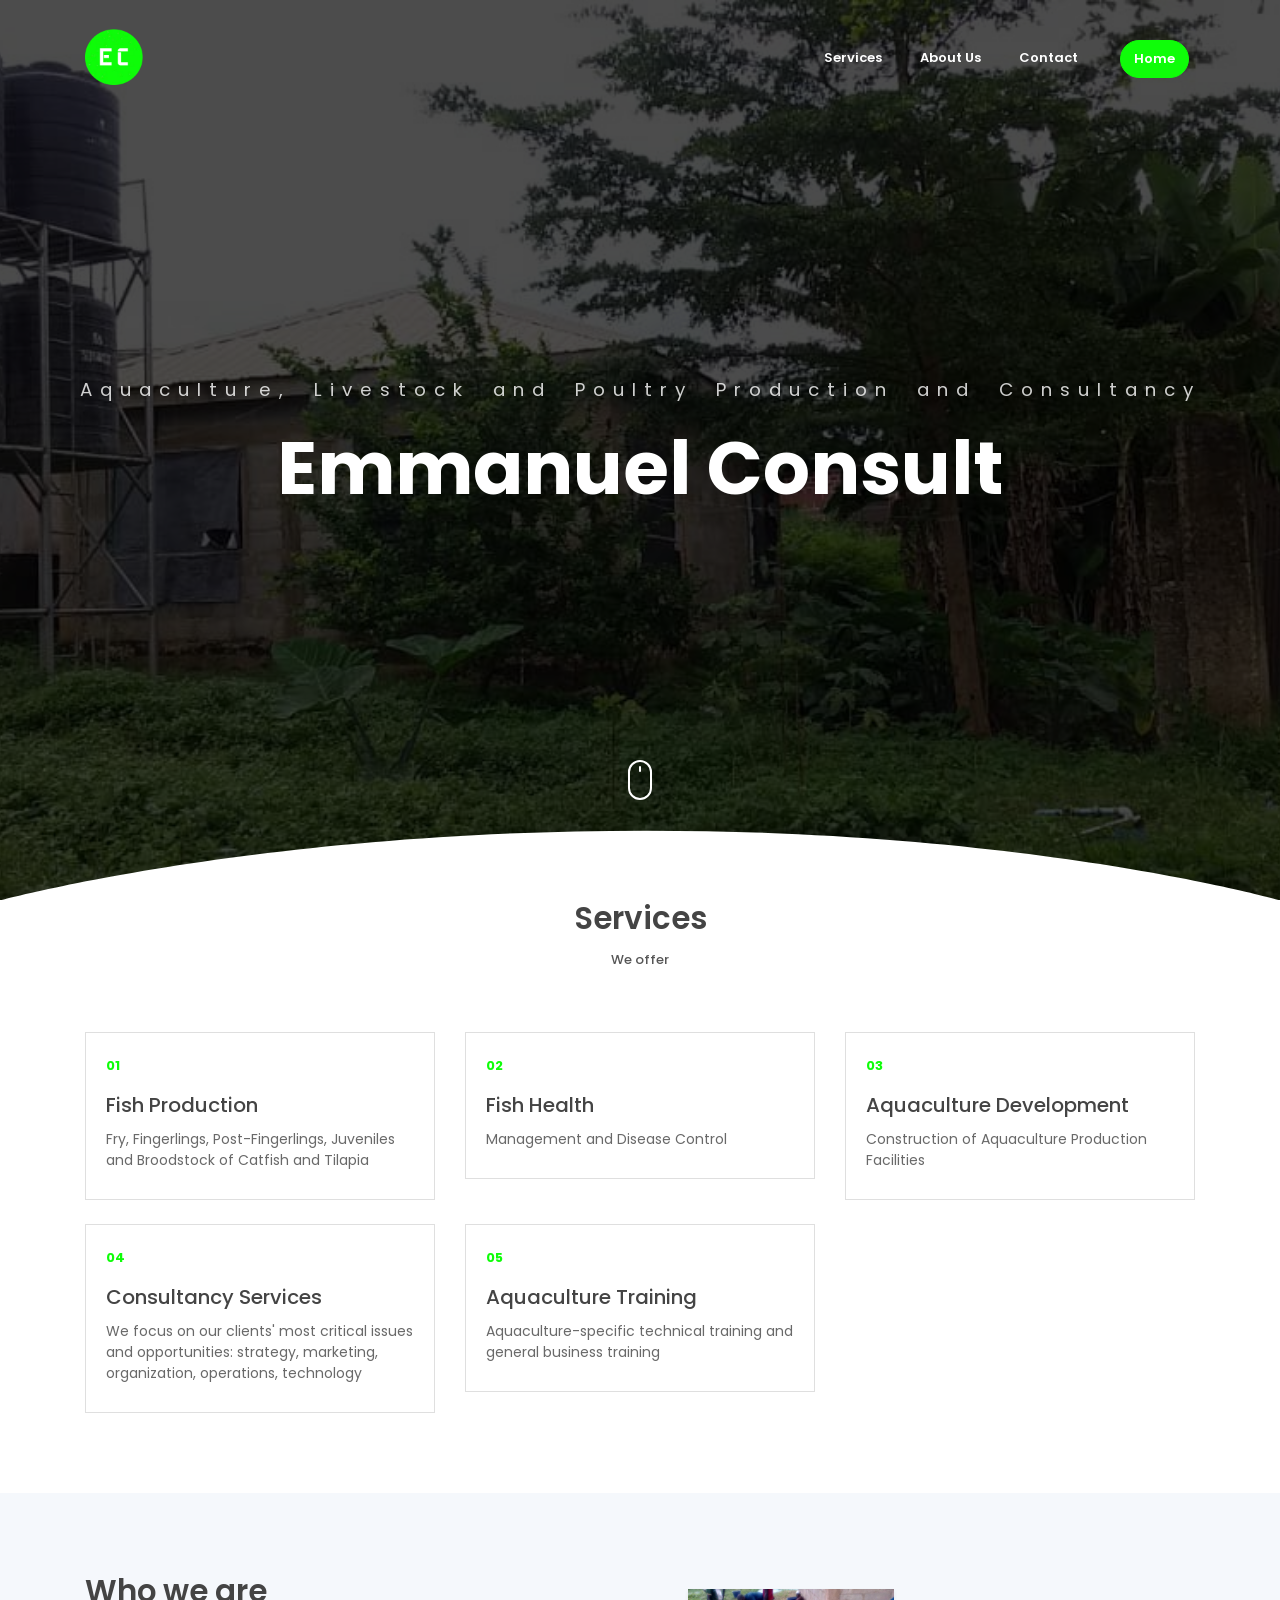
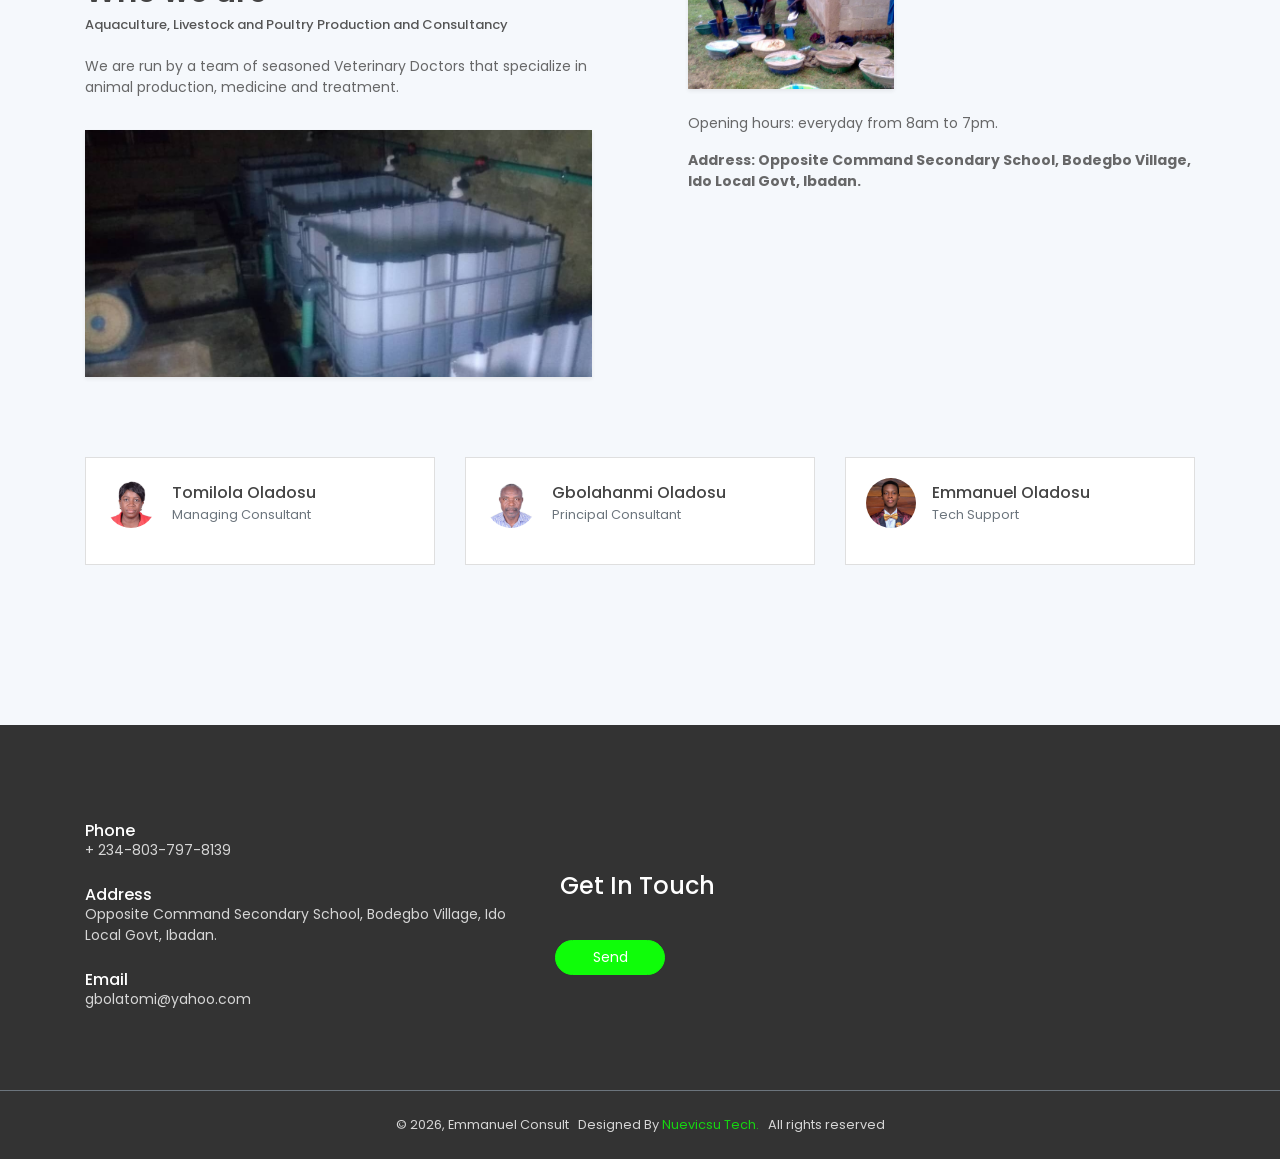
<file: index.html>
<!DOCTYPE html>
<html lang="en">
<head>


<link rel="icon" href="assets/imgs/logo.png" type="image/icon type">
  <link rel="shortcut icon" href="assets/imgs/logo.png" type="image/icon type">
  <link rel="apple-touch-icon" href="assets/imgs/logo.png" type="image/icon type">
	<meta charset="utf-8">
    <meta name="viewport" content="width=device-width, initial-scale=1, shrink-to-fit=no">
    <meta name="description">
    <meta name="author" content="Devcrud">
    <title>Emmanuel Consult</title>
    <!-- font icons -->
    <link rel="stylesheet" href="assets/vendors/themify-icons/css/themify-icons.css">
    <!-- Bootstrap main styles -->
	<link rel="stylesheet" href="assets/css/main.css">
</head>
<body data-spy="scroll" data-target=".navbar" data-offset="40" id="home">

    <!-- page Navigation -->
    <nav class="navbar custom-navbar navbar-expand-md navbar-light fixed-top" data-spy="affix" data-offset-top="10">
        <div class="container">
            <a class="navbar-brand" href="#">
                <img src="assets/imgs/logo.png" alt="">
            </a>
            <button class="navbar-toggler ml-auto" type="button" data-toggle="collapse" data-target="#navbarSupportedContent" aria-controls="navbarSupportedContent" aria-expanded="false" aria-label="Toggle navigation">
                <span class="navbar-toggler-icon"></span>
            </button>
            <div class="collapse navbar-collapse" id="navbarSupportedContent">
                <ul class="navbar-nav ml-auto">                     
                    <li class="nav-item">
                        <a class="nav-link" href="#service">Services</a>
                    </li>
                    <li class="nav-item">
                        <a class="nav-link" href="#about">About Us</a>
                    </li>
                    <li class="nav-item">
                        <a class="nav-link" href="#contact">Contact</a>
                    </li>
                    <li class="nav-item">
                        <a href="index.html" class="ml-4 nav-link btn btn-primary btn-sm rounded">Home</a>
                    </li>
                </ul>
            </div>
        </div>
    </nav>
    <!-- End Of Second Navigation -->

    <!-- Page Header -->
    <header class="header">
        <div class="overlay">
            <h1 class="subtitle">Aquaculture, Livestock and Poultry Production and Consultancy</h1><br>
            <h1 class="title">Emmanuel Consult</h1>  
        </div>  
        <div class="shape">
            <svg viewBox="0 0 1500 200">
                <path d="m 0,240 h 1500.4828 v -71.92164 c 0,0 -286.2763,-81.79324 -743.19024,-81.79324 C 300.37862,86.28512 0,168.07836 0,168.07836 Z"/>
            </svg>
        </div>  
        <div class="mouse-icon"><div class="wheel"></div></div>
    </header>
    <!-- End Of Page Header -->

    <!-- Service Section -->
    <section  id="service" class="section pt-0">
        <div class="container">
            <h6 class="section-title text-center">Services</h6>
            <h6 class="section-subtitle text-center mb-5 pb-3">We offer</h6>

            <div class="row">
                <div class="col-md-4">
                    <div class="card mb-4 mb-md-0">
                        <div class="card-body">
                            <small class="text-primary font-weight-bold">01</small>
                            <h5 class="card-title mt-3">Fish Production<h5>
                            <p class="mb-0">Fry, Fingerlings, Post-Fingerlings, Juveniles and Broodstock of Catfish and Tilapia</p>
                        </div>
                    </div>
                </div>
                <div class="col-md-4">
                    <div class="card mb-4 mb-md-0">
                        <div class="card-body">
                            <small class="text-primary font-weight-bold">02</small>
                            <h5 class="card-title mt-3">Fish Health<h5>
                            <p class="mb-0">Management and Disease Control</p>
                        </div>
                    </div>
                </div>
                <div class="col-md-4">
                    <div class="card mb-4 mb-md-0">
                        <div class="card-body">
                            <small class="text-primary font-weight-bold">03</small>
                            <h5 class="card-title mt-3">Aquaculture Development<h5>
                            <p class="mb-0">Construction of Aquaculture Production Facilities</p>
                        </div>
                    </div>
                </div>              
            </div>
        </div>
<br>
<div class="container">
            <div class="row">
                <div class="col-md-4">
                    <div class="card mb-4 mb-md-0">
                        <div class="card-body">
                            <small class="text-primary font-weight-bold">04</small>
                            <h5 class="card-title mt-3">Consultancy Services<h5>
                            <p class="mb-0">We focus on our clients' 
most critical issues and opportunities: strategy, marketing, organization, operations, technology</p>
                        </div>
                    </div>
                </div>
                <div class="col-md-4">
                    <div class="card mb-4 mb-md-0">
                        <div class="card-body">
                            <small class="text-primary font-weight-bold">05</small>
                            <h5 class="card-title mt-3">Aquaculture Training<h5>
                            <p class="mb-0">Aquaculture-specific technical training and general business training</p>
                        </div>
                    </div>
                </div>
                        
            </div>
        </div>
    </section>
    <!-- End OF Service Section -->

    <!-- About Section -->
    <section class="section" id="about">
        <div class="container">
            <div class="row justify-content-between">
                <div class="col-md-6 pr-md-5 mb-4 mb-md-0">
                    <h6 class="section-title mb-0">Who we are</h6>
                    <h6 class="section-subtitle mb-4">Aquaculture, Livestock and Poultry Production and Consultancy</h6>
                    <p >We are run by a team of seasoned Veterinary Doctors that specialize in animal production, medicine and treatment.</p>
                    <img src="assets/imgs/about.jpg" alt="" class="w-100 mt-3 shadow-sm">
                </div>
                <div class="col-md-6 pl-md-5">
                    <div class="row">
                        <div class=" col-md-6 pr-md-5 mb-4 mb-md-0">
                            <img src="assets/imgs/about-1.jpg" alt="" class="w-100 mt-3 shadow-sm">
                        </div>
                        <div class="col-12 mt-4">
                            <p>Opening hours: everyday from 8am to 7pm.</p>
                            <p><b>Address: Opposite Command Secondary School, Bodegbo Village, Ido Local Govt, Ibadan.</b><br>
                            </p>
                            <p></p>
                        </div>
                    </div>
                </div>
            </div>              
        </div>
 <!-- End OF About Section -->
    <!-- Team Section -->
    <section class="section" id="testmonial">
        <div class="container">
            <div class="row">
                <div class="col-md-4 my-3 my-md-0">
                    <div class="card">
                        <div class="card-body">
                            <div class="media align-items-center mb-3">
                                <img class="mr-3" src="assets/imgs/avatar.jpg" alt="">
                                <div class="media-body">
                                    <h6 class="mt-1 mb-0">Tomilola Oladosu</h6>
                                    <small class="text-muted mb-0">Managing Consultant</small>     
                                </div>
                            </div>
                        </div>
                    </div>
                </div>
                <div class="col-md-4 my-3 my-md-0">
                    <div class="card">
                        <div class="card-body">
                            <div class="media align-items-center mb-3">
                                <img class="mr-3" src="assets/imgs/avatar-1.jpg" alt="">
                                <div class="media-body">
                                    <h6 class="mt-1 mb-0">Gbolahanmi Oladosu</h6>
                                    <small class="text-muted mb-0">Principal Consultant</small>      
                                </div>
                            </div>
                        </div>
                    </div>
                </div>
                <div class="col-md-4 my-3 my-md-0">
                    <div class="card">
                        <div class="card-body">
                            <div class="media align-items-center mb-3">
                                <a href="https://emmanueloladosu.com"><img class="mr-3" src="assets/imgs/avatar-2.jpg" alt=""></a>
                                <div class="media-body">
                                    <h6 class="mt-1 mb-0">Emmanuel Oladosu</h6>
                                    <small class="text-muted mb-0">Tech Support</small>        
                                </div>
                            </div>
                        </div>
                    </div>
                </div>
            </div>
        </div>
    </section>
    <!-- End of Team Section -->
    </section>
   

    <!-- Contact Section -->
    <section id="contact" class="section has-img-bg pb-0">
        <div class="container">
            <div class="row align-items-center">
                <div class="col-md-5 my-3">
                    <h6 class="mb-0">Phone</h6>
                    <p class="mb-4">+ 234-803-797-8139</p>

                    <h6 class="mb-0">Address</h6>
                    <p class="mb-4">Opposite Command Secondary School, Bodegbo Village, Ido Local Govt, Ibadan.</p>

                    <h6 class="mb-0">Email</h6>
                    <p class="mb-0">gbolatomi@yahoo.com</p>
                    <p></p>
                </div>
                <div class="col-md-7">
                    <form>
                        <h4 class="mb-4">Get In Touch</h4>
                        <div class="form-row">
                           
                                <button type="submit" class="btn btn-primary rounded w-md mt-3">Send</button>
                            </div>                          
                        </div>                          
                    </form>
                </div>
            </div>
            <!-- Page Footer -->
            <footer class="mt-5 py-4 border-top border-secondary">
                <p class="mb-0 small" style="text-align:center">&copy; <script>document.write(new Date().getFullYear())</script>, Emmanuel Consult &nbsp;&nbsp;Designed By <a href="https://nuevicsutech.online" target="_blank">Nuevicsu Tech.</a>&nbsp;&nbsp;  All rights reserved </p>     
            </footer>
            <!-- End of Page Footer -->  
        </div>
    </section>
	
	<!-- core  -->
    <script src="assets/vendors/jquery/jquery-3.4.1.js"></script>
    <script src="assets/vendors/bootstrap/bootstrap.bundle.js"></script>

    <!-- bootstrap 3 affix -->
	<script src="assets/vendors/bootstrap/bootstrap.affix.js"></script>

    <!-- Isotope -->
    <script src="assets/vendors/isotope/isotope.pkgd.js"></script>

    <!-- Main js -->
    <script src="assets/js/main.js"></script>

</body>
</html>
</file>
<file: assets/vendors/themify-icons/css/themify-icons.css>
@font-face {
	font-family: 'themify';
	src:url("../fonts/themify.eot?-fvbane");
	src:url("../fonts/themify.eot?#iefix-fvbane") format("embedded-opentype"),
		url("../fonts/themify.woff?-fvbane") format("woff"),
		url("../fonts/themify.ttf?-fvbane") format("truetype"),
		url("../fonts/themify.svg?-fvbane#themify") format("svg");
	font-weight: normal;
	font-style: normal;
}

[class^="ti-"], [class*=" ti-"] {
	font-family: 'themify';
	speak: none;
	font-style: normal;
	font-weight: normal;
	font-variant: normal;
	text-transform: none;
	line-height: 1;

	/* Better Font Rendering =========== */
	-webkit-font-smoothing: antialiased;
	-moz-osx-font-smoothing: grayscale;
}

.ti-wand:before {
	content: "\e600";
}
.ti-volume:before {
	content: "\e601";
}
.ti-user:before {
	content: "\e602";
}
.ti-unlock:before {
	content: "\e603";
}
.ti-unlink:before {
	content: "\e604";
}
.ti-trash:before {
	content: "\e605";
}
.ti-thought:before {
	content: "\e606";
}
.ti-target:before {
	content: "\e607";
}
.ti-tag:before {
	content: "\e608";
}
.ti-tablet:before {
	content: "\e609";
}
.ti-star:before {
	content: "\e60a";
}
.ti-spray:before {
	content: "\e60b";
}
.ti-signal:before {
	content: "\e60c";
}
.ti-shopping-cart:before {
	content: "\e60d";
}
.ti-shopping-cart-full:before {
	content: "\e60e";
}
.ti-settings:before {
	content: "\e60f";
}
.ti-search:before {
	content: "\e610";
}
.ti-zoom-in:before {
	content: "\e611";
}
.ti-zoom-out:before {
	content: "\e612";
}
.ti-cut:before {
	content: "\e613";
}
.ti-ruler:before {
	content: "\e614";
}
.ti-ruler-pencil:before {
	content: "\e615";
}
.ti-ruler-alt:before {
	content: "\e616";
}
.ti-bookmark:before {
	content: "\e617";
}
.ti-bookmark-alt:before {
	content: "\e618";
}
.ti-reload:before {
	content: "\e619";
}
.ti-plus:before {
	content: "\e61a";
}
.ti-pin:before {
	content: "\e61b";
}
.ti-pencil:before {
	content: "\e61c";
}
.ti-pencil-alt:before {
	content: "\e61d";
}
.ti-paint-roller:before {
	content: "\e61e";
}
.ti-paint-bucket:before {
	content: "\e61f";
}
.ti-na:before {
	content: "\e620";
}
.ti-mobile:before {
	content: "\e621";
}
.ti-minus:before {
	content: "\e622";
}
.ti-medall:before {
	content: "\e623";
}
.ti-medall-alt:before {
	content: "\e624";
}
.ti-marker:before {
	content: "\e625";
}
.ti-marker-alt:before {
	content: "\e626";
}
.ti-arrow-up:before {
	content: "\e627";
}
.ti-arrow-right:before {
	content: "\e628";
}
.ti-arrow-left:before {
	content: "\e629";
}
.ti-arrow-down:before {
	content: "\e62a";
}
.ti-lock:before {
	content: "\e62b";
}
.ti-location-arrow:before {
	content: "\e62c";
}
.ti-link:before {
	content: "\e62d";
}
.ti-layout:before {
	content: "\e62e";
}
.ti-layers:before {
	content: "\e62f";
}
.ti-layers-alt:before {
	content: "\e630";
}
.ti-key:before {
	content: "\e631";
}
.ti-import:before {
	content: "\e632";
}
.ti-image:before {
	content: "\e633";
}
.ti-heart:before {
	content: "\e634";
}
.ti-heart-broken:before {
	content: "\e635";
}
.ti-hand-stop:before {
	content: "\e636";
}
.ti-hand-open:before {
	content: "\e637";
}
.ti-hand-drag:before {
	content: "\e638";
}
.ti-folder:before {
	content: "\e639";
}
.ti-flag:before {
	content: "\e63a";
}
.ti-flag-alt:before {
	content: "\e63b";
}
.ti-flag-alt-2:before {
	content: "\e63c";
}
.ti-eye:before {
	content: "\e63d";
}
.ti-export:before {
	content: "\e63e";
}
.ti-exchange-vertical:before {
	content: "\e63f";
}
.ti-desktop:before {
	content: "\e640";
}
.ti-cup:before {
	content: "\e641";
}
.ti-crown:before {
	content: "\e642";
}
.ti-comments:before {
	content: "\e643";
}
.ti-comment:before {
	content: "\e644";
}
.ti-comment-alt:before {
	content: "\e645";
}
.ti-close:before {
	content: "\e646";
}
.ti-clip:before {
	content: "\e647";
}
.ti-angle-up:before {
	content: "\e648";
}
.ti-angle-right:before {
	content: "\e649";
}
.ti-angle-left:before {
	content: "\e64a";
}
.ti-angle-down:before {
	content: "\e64b";
}
.ti-check:before {
	content: "\e64c";
}
.ti-check-box:before {
	content: "\e64d";
}
.ti-camera:before {
	content: "\e64e";
}
.ti-announcement:before {
	content: "\e64f";
}
.ti-brush:before {
	content: "\e650";
}
.ti-briefcase:before {
	content: "\e651";
}
.ti-bolt:before {
	content: "\e652";
}
.ti-bolt-alt:before {
	content: "\e653";
}
.ti-blackboard:before {
	content: "\e654";
}
.ti-bag:before {
	content: "\e655";
}
.ti-move:before {
	content: "\e656";
}
.ti-arrows-vertical:before {
	content: "\e657";
}
.ti-arrows-horizontal:before {
	content: "\e658";
}
.ti-fullscreen:before {
	content: "\e659";
}
.ti-arrow-top-right:before {
	content: "\e65a";
}
.ti-arrow-top-left:before {
	content: "\e65b";
}
.ti-arrow-circle-up:before {
	content: "\e65c";
}
.ti-arrow-circle-right:before {
	content: "\e65d";
}
.ti-arrow-circle-left:before {
	content: "\e65e";
}
.ti-arrow-circle-down:before {
	content: "\e65f";
}
.ti-angle-double-up:before {
	content: "\e660";
}
.ti-angle-double-right:before {
	content: "\e661";
}
.ti-angle-double-left:before {
	content: "\e662";
}
.ti-angle-double-down:before {
	content: "\e663";
}
.ti-zip:before {
	content: "\e664";
}
.ti-world:before {
	content: "\e665";
}
.ti-wheelchair:before {
	content: "\e666";
}
.ti-view-list:before {
	content: "\e667";
}
.ti-view-list-alt:before {
	content: "\e668";
}
.ti-view-grid:before {
	content: "\e669";
}
.ti-uppercase:before {
	content: "\e66a";
}
.ti-upload:before {
	content: "\e66b";
}
.ti-underline:before {
	content: "\e66c";
}
.ti-truck:before {
	content: "\e66d";
}
.ti-timer:before {
	content: "\e66e";
}
.ti-ticket:before {
	content: "\e66f";
}
.ti-thumb-up:before {
	content: "\e670";
}
.ti-thumb-down:before {
	content: "\e671";
}
.ti-text:before {
	content: "\e672";
}
.ti-stats-up:before {
	content: "\e673";
}
.ti-stats-down:before {
	content: "\e674";
}
.ti-split-v:before {
	content: "\e675";
}
.ti-split-h:before {
	content: "\e676";
}
.ti-smallcap:before {
	content: "\e677";
}
.ti-shine:before {
	content: "\e678";
}
.ti-shift-right:before {
	content: "\e679";
}
.ti-shift-left:before {
	content: "\e67a";
}
.ti-shield:before {
	content: "\e67b";
}
.ti-notepad:before {
	content: "\e67c";
}
.ti-server:before {
	content: "\e67d";
}
.ti-quote-right:before {
	content: "\e67e";
}
.ti-quote-left:before {
	content: "\e67f";
}
.ti-pulse:before {
	content: "\e680";
}
.ti-printer:before {
	content: "\e681";
}
.ti-power-off:before {
	content: "\e682";
}
.ti-plug:before {
	content: "\e683";
}
.ti-pie-chart:before {
	content: "\e684";
}
.ti-paragraph:before {
	content: "\e685";
}
.ti-panel:before {
	content: "\e686";
}
.ti-package:before {
	content: "\e687";
}
.ti-music:before {
	content: "\e688";
}
.ti-music-alt:before {
	content: "\e689";
}
.ti-mouse:before {
	content: "\e68a";
}
.ti-mouse-alt:before {
	content: "\e68b";
}
.ti-money:before {
	content: "\e68c";
}
.ti-microphone:before {
	content: "\e68d";
}
.ti-menu:before {
	content: "\e68e";
}
.ti-menu-alt:before {
	content: "\e68f";
}
.ti-map:before {
	content: "\e690";
}
.ti-map-alt:before {
	content: "\e691";
}
.ti-loop:before {
	content: "\e692";
}
.ti-location-pin:before {
	content: "\e693";
}
.ti-list:before {
	content: "\e694";
}
.ti-light-bulb:before {
	content: "\e695";
}
.ti-Italic:before {
	content: "\e696";
}
.ti-info:before {
	content: "\e697";
}
.ti-infinite:before {
	content: "\e698";
}
.ti-id-badge:before {
	content: "\e699";
}
.ti-hummer:before {
	content: "\e69a";
}
.ti-home:before {
	content: "\e69b";
}
.ti-help:before {
	content: "\e69c";
}
.ti-headphone:before {
	content: "\e69d";
}
.ti-harddrives:before {
	content: "\e69e";
}
.ti-harddrive:before {
	content: "\e69f";
}
.ti-gift:before {
	content: "\e6a0";
}
.ti-game:before {
	content: "\e6a1";
}
.ti-filter:before {
	content: "\e6a2";
}
.ti-files:before {
	content: "\e6a3";
}
.ti-file:before {
	content: "\e6a4";
}
.ti-eraser:before {
	content: "\e6a5";
}
.ti-envelope:before {
	content: "\e6a6";
}
.ti-download:before {
	content: "\e6a7";
}
.ti-direction:before {
	content: "\e6a8";
}
.ti-direction-alt:before {
	content: "\e6a9";
}
.ti-dashboard:before {
	content: "\e6aa";
}
.ti-control-stop:before {
	content: "\e6ab";
}
.ti-control-shuffle:before {
	content: "\e6ac";
}
.ti-control-play:before {
	content: "\e6ad";
}
.ti-control-pause:before {
	content: "\e6ae";
}
.ti-control-forward:before {
	content: "\e6af";
}
.ti-control-backward:before {
	content: "\e6b0";
}
.ti-cloud:before {
	content: "\e6b1";
}
.ti-cloud-up:before {
	content: "\e6b2";
}
.ti-cloud-down:before {
	content: "\e6b3";
}
.ti-clipboard:before {
	content: "\e6b4";
}
.ti-car:before {
	content: "\e6b5";
}
.ti-calendar:before {
	content: "\e6b6";
}
.ti-book:before {
	content: "\e6b7";
}
.ti-bell:before {
	content: "\e6b8";
}
.ti-basketball:before {
	content: "\e6b9";
}
.ti-bar-chart:before {
	content: "\e6ba";
}
.ti-bar-chart-alt:before {
	content: "\e6bb";
}
.ti-back-right:before {
	content: "\e6bc";
}
.ti-back-left:before {
	content: "\e6bd";
}
.ti-arrows-corner:before {
	content: "\e6be";
}
.ti-archive:before {
	content: "\e6bf";
}
.ti-anchor:before {
	content: "\e6c0";
}
.ti-align-right:before {
	content: "\e6c1";
}
.ti-align-left:before {
	content: "\e6c2";
}
.ti-align-justify:before {
	content: "\e6c3";
}
.ti-align-center:before {
	content: "\e6c4";
}
.ti-alert:before {
	content: "\e6c5";
}
.ti-alarm-clock:before {
	content: "\e6c6";
}
.ti-agenda:before {
	content: "\e6c7";
}
.ti-write:before {
	content: "\e6c8";
}
.ti-window:before {
	content: "\e6c9";
}
.ti-widgetized:before {
	content: "\e6ca";
}
.ti-widget:before {
	content: "\e6cb";
}
.ti-widget-alt:before {
	content: "\e6cc";
}
.ti-wallet:before {
	content: "\e6cd";
}
.ti-video-clapper:before {
	content: "\e6ce";
}
.ti-video-camera:before {
	content: "\e6cf";
}
.ti-vector:before {
	content: "\e6d0";
}
.ti-themify-logo:before {
	content: "\e6d1";
}
.ti-themify-favicon:before {
	content: "\e6d2";
}
.ti-themify-favicon-alt:before {
	content: "\e6d3";
}
.ti-support:before {
	content: "\e6d4";
}
.ti-stamp:before {
	content: "\e6d5";
}
.ti-split-v-alt:before {
	content: "\e6d6";
}
.ti-slice:before {
	content: "\e6d7";
}
.ti-shortcode:before {
	content: "\e6d8";
}
.ti-shift-right-alt:before {
	content: "\e6d9";
}
.ti-shift-left-alt:before {
	content: "\e6da";
}
.ti-ruler-alt-2:before {
	content: "\e6db";
}
.ti-receipt:before {
	content: "\e6dc";
}
.ti-pin2:before {
	content: "\e6dd";
}
.ti-pin-alt:before {
	content: "\e6de";
}
.ti-pencil-alt2:before {
	content: "\e6df";
}
.ti-palette:before {
	content: "\e6e0";
}
.ti-more:before {
	content: "\e6e1";
}
.ti-more-alt:before {
	content: "\e6e2";
}
.ti-microphone-alt:before {
	content: "\e6e3";
}
.ti-magnet:before {
	content: "\e6e4";
}
.ti-line-double:before {
	content: "\e6e5";
}
.ti-line-dotted:before {
	content: "\e6e6";
}
.ti-line-dashed:before {
	content: "\e6e7";
}
.ti-layout-width-full:before {
	content: "\e6e8";
}
.ti-layout-width-default:before {
	content: "\e6e9";
}
.ti-layout-width-default-alt:before {
	content: "\e6ea";
}
.ti-layout-tab:before {
	content: "\e6eb";
}
.ti-layout-tab-window:before {
	content: "\e6ec";
}
.ti-layout-tab-v:before {
	content: "\e6ed";
}
.ti-layout-tab-min:before {
	content: "\e6ee";
}
.ti-layout-slider:before {
	content: "\e6ef";
}
.ti-layout-slider-alt:before {
	content: "\e6f0";
}
.ti-layout-sidebar-right:before {
	content: "\e6f1";
}
.ti-layout-sidebar-none:before {
	content: "\e6f2";
}
.ti-layout-sidebar-left:before {
	content: "\e6f3";
}
.ti-layout-placeholder:before {
	content: "\e6f4";
}
.ti-layout-menu:before {
	content: "\e6f5";
}
.ti-layout-menu-v:before {
	content: "\e6f6";
}
.ti-layout-menu-separated:before {
	content: "\e6f7";
}
.ti-layout-menu-full:before {
	content: "\e6f8";
}
.ti-layout-media-right-alt:before {
	content: "\e6f9";
}
.ti-layout-media-right:before {
	content: "\e6fa";
}
.ti-layout-media-overlay:before {
	content: "\e6fb";
}
.ti-layout-media-overlay-alt:before {
	content: "\e6fc";
}
.ti-layout-media-overlay-alt-2:before {
	content: "\e6fd";
}
.ti-layout-media-left-alt:before {
	content: "\e6fe";
}
.ti-layout-media-left:before {
	content: "\e6ff";
}
.ti-layout-media-center-alt:before {
	content: "\e700";
}
.ti-layout-media-center:before {
	content: "\e701";
}
.ti-layout-list-thumb:before {
	content: "\e702";
}
.ti-layout-list-thumb-alt:before {
	content: "\e703";
}
.ti-layout-list-post:before {
	content: "\e704";
}
.ti-layout-list-large-image:before {
	content: "\e705";
}
.ti-layout-line-solid:before {
	content: "\e706";
}
.ti-layout-grid4:before {
	content: "\e707";
}
.ti-layout-grid3:before {
	content: "\e708";
}
.ti-layout-grid2:before {
	content: "\e709";
}
.ti-layout-grid2-thumb:before {
	content: "\e70a";
}
.ti-layout-cta-right:before {
	content: "\e70b";
}
.ti-layout-cta-left:before {
	content: "\e70c";
}
.ti-layout-cta-center:before {
	content: "\e70d";
}
.ti-layout-cta-btn-right:before {
	content: "\e70e";
}
.ti-layout-cta-btn-left:before {
	content: "\e70f";
}
.ti-layout-column4:before {
	content: "\e710";
}
.ti-layout-column3:before {
	content: "\e711";
}
.ti-layout-column2:before {
	content: "\e712";
}
.ti-layout-accordion-separated:before {
	content: "\e713";
}
.ti-layout-accordion-merged:before {
	content: "\e714";
}
.ti-layout-accordion-list:before {
	content: "\e715";
}
.ti-ink-pen:before {
	content: "\e716";
}
.ti-info-alt:before {
	content: "\e717";
}
.ti-help-alt:before {
	content: "\e718";
}
.ti-headphone-alt:before {
	content: "\e719";
}
.ti-hand-point-up:before {
	content: "\e71a";
}
.ti-hand-point-right:before {
	content: "\e71b";
}
.ti-hand-point-left:before {
	content: "\e71c";
}
.ti-hand-point-down:before {
	content: "\e71d";
}
.ti-gallery:before {
	content: "\e71e";
}
.ti-face-smile:before {
	content: "\e71f";
}
.ti-face-sad:before {
	content: "\e720";
}
.ti-credit-card:before {
	content: "\e721";
}
.ti-control-skip-forward:before {
	content: "\e722";
}
.ti-control-skip-backward:before {
	content: "\e723";
}
.ti-control-record:before {
	content: "\e724";
}
.ti-control-eject:before {
	content: "\e725";
}
.ti-comments-smiley:before {
	content: "\e726";
}
.ti-brush-alt:before {
	content: "\e727";
}
.ti-youtube:before {
	content: "\e728";
}
.ti-vimeo:before {
	content: "\e729";
}
.ti-twitter:before {
	content: "\e72a";
}
.ti-time:before {
	content: "\e72b";
}
.ti-tumblr:before {
	content: "\e72c";
}
.ti-skype:before {
	content: "\e72d";
}
.ti-share:before {
	content: "\e72e";
}
.ti-share-alt:before {
	content: "\e72f";
}
.ti-rocket:before {
	content: "\e730";
}
.ti-pinterest:before {
	content: "\e731";
}
.ti-new-window:before {
	content: "\e732";
}
.ti-microsoft:before {
	content: "\e733";
}
.ti-list-ol:before {
	content: "\e734";
}
.ti-linkedin:before {
	content: "\e735";
}
.ti-layout-sidebar-2:before {
	content: "\e736";
}
.ti-layout-grid4-alt:before {
	content: "\e737";
}
.ti-layout-grid3-alt:before {
	content: "\e738";
}
.ti-layout-grid2-alt:before {
	content: "\e739";
}
.ti-layout-column4-alt:before {
	content: "\e73a";
}
.ti-layout-column3-alt:before {
	content: "\e73b";
}
.ti-layout-column2-alt:before {
	content: "\e73c";
}
.ti-instagram:before {
	content: "\e73d";
}
.ti-google:before {
	content: "\e73e";
}
.ti-github:before {
	content: "\e73f";
}
.ti-flickr:before {
	content: "\e740";
}
.ti-facebook:before {
	content: "\e741";
}
.ti-dropbox:before {
	content: "\e742";
}
.ti-dribbble:before {
	content: "\e743";
}
.ti-apple:before {
	content: "\e744";
}
.ti-android:before {
	content: "\e745";
}
.ti-save:before {
	content: "\e746";
}
.ti-save-alt:before {
	content: "\e747";
}
.ti-yahoo:before {
	content: "\e748";
}
.ti-wordpress:before {
	content: "\e749";
}
.ti-vimeo-alt:before {
	content: "\e74a";
}
.ti-twitter-alt:before {
	content: "\e74b";
}
.ti-tumblr-alt:before {
	content: "\e74c";
}
.ti-trello:before {
	content: "\e74d";
}
.ti-stack-overflow:before {
	content: "\e74e";
}
.ti-soundcloud:before {
	content: "\e74f";
}
.ti-sharethis:before {
	content: "\e750";
}
.ti-sharethis-alt:before {
	content: "\e751";
}
.ti-reddit:before {
	content: "\e752";
}
.ti-pinterest-alt:before {
	content: "\e753";
}
.ti-microsoft-alt:before {
	content: "\e754";
}
.ti-linux:before {
	content: "\e755";
}
.ti-jsfiddle:before {
	content: "\e756";
}
.ti-joomla:before {
	content: "\e757";
}
.ti-html5:before {
	content: "\e758";
}
.ti-flickr-alt:before {
	content: "\e759";
}
.ti-email:before {
	content: "\e75a";
}
.ti-drupal:before {
	content: "\e75b";
}
.ti-dropbox-alt:before {
	content: "\e75c";
}
.ti-css3:before {
	content: "\e75d";
}
.ti-rss:before {
	content: "\e75e";
}
.ti-rss-alt:before {
	content: "\e75f";
}
</file>
<file: assets/css/main.css>
@charset "UTF-8";
/*!
=========================================================
* Landing page
=========================================================

=========================================================
*/
@import url("https://fonts.googleapis.com/css?family=Poppins:100,100i,200,200i,300,300i,400,400i,500,500i,600,600i,700,700i,800,800i,900,900i");
:root {
  
  --breakpoint-xs: 0;
  --breakpoint-sm: 576px;
  --breakpoint-md: 768px;
  --breakpoint-lg: 992px;
  --breakpoint-xl: 1200px;
  --font-family-sans-serif: "Poppins", sans-serif;
  --font-family-monospace: SFMono-Regular, Menlo, Monaco, Consolas, "Liberation Mono", "Courier New", monospace;
}

*,
*::before,
*::after {
  box-sizing: border-box;
}

html {
  font-family: sans-serif;
  line-height: 1.15;
  -webkit-text-size-adjust: 100%;
  -webkit-tap-highlight-color: rgba(0, 0, 0, 0);
}

article, aside, figcaption, figure, footer, header, hgroup, main, nav, section {
  display: block;
}

body {
  margin: 0;
  font-family: "Poppins", sans-serif;
  font-size: 1rem;
  font-weight: 400;
  line-height: 1.5;
  color: #444;
  text-align: left;
  background-color: #fff;
}

[tabindex="-1"]:focus {
  outline: 0 !important;
}

hr {
  box-sizing: content-box;
  height: 0;
  overflow: visible;
}

h1, h2, h3, h4, h5, h6 {
  margin-top: 0;
  margin-bottom: 0.5rem;
}

p {
  margin-top: 0;
  margin-bottom: 1rem;
}

abbr[title],
abbr[data-original-title] {
  text-decoration: underline;
  -webkit-text-decoration: underline dotted;
          text-decoration: underline dotted;
  cursor: help;
  border-bottom: 0;
  -webkit-text-decoration-skip-ink: none;
          text-decoration-skip-ink: none;
}

address {
  margin-bottom: 1rem;
  font-style: normal;
  line-height: inherit;
}

ol,
ul,
dl {
  margin-top: 0;
  margin-bottom: 1rem;
}

ol ol,
ul ul,
ol ul,
ul ol {
  margin-bottom: 0;
}

dt {
  font-weight: 700;
}

dd {
  margin-bottom: .5rem;
  margin-left: 0;
}

blockquote {
  margin: 0 0 1rem;
}

b,
strong {
  font-weight: bolder;
}

small {
  font-size: 80%;
}

sub,
sup {
  position: relative;
  font-size: 75%;
  line-height: 0;
  vertical-align: baseline;
}

sub {
  bottom: -.25em;
}

sup {
  top: -.5em;
}

a {
  color: 
#0ffd09;
  text-decoration: none;
  background-color: transparent;
}

a:hover {
  color:#0ffd09;
  text-decoration: none;
}

a:not([href]):not([tabindex]) {
  color: inherit;
  text-decoration: none;
}

a:not([href]):not([tabindex]):hover, a:not([href]):not([tabindex]):focus {
  color: inherit;
  text-decoration: none;
}

a:not([href]):not([tabindex]):focus {
  outline: 0;
}

pre,
code,
kbd,
samp {
  font-family: SFMono-Regular, Menlo, Monaco, Consolas, "Liberation Mono", "Courier New", monospace;
  font-size: 1em;
}

pre {
  margin-top: 0;
  margin-bottom: 1rem;
  overflow: auto;
}

figure {
  margin: 0 0 1rem;
}

img {
  vertical-align: middle;
  border-style: none;
}

svg {
  overflow: hidden;
  vertical-align: middle;
}

table {
  border-collapse: collapse;
}

caption {
  padding-top: 0.75rem;
  padding-bottom: 0.75rem;
  color: #6c757d;
  text-align: left;
  caption-side: bottom;
}

th {
  text-align: inherit;
}

label {
  display: inline-block;
  margin-bottom: 0.5rem;
}

button {
  border-radius: 0;
}

button:focus {
  outline: 1px dotted;
  outline: 5px auto -webkit-focus-ring-color;
}

input,
button,
select,
optgroup,
textarea {
  margin: 0;
  font-family: inherit;
  font-size: inherit;
  line-height: inherit;
}

button,
input {
  overflow: visible;
}

button,
select {
  text-transform: none;
}

select {
  word-wrap: normal;
}

button,
[type="button"],
[type="reset"],
[type="submit"] {
  -webkit-appearance: button;
}

button:not(:disabled),
[type="button"]:not(:disabled),
[type="reset"]:not(:disabled),
[type="submit"]:not(:disabled) {
  cursor: pointer;
}

button::-moz-focus-inner,
[type="button"]::-moz-focus-inner,
[type="reset"]::-moz-focus-inner,
[type="submit"]::-moz-focus-inner {
  padding: 0;
  border-style: none;
}

input[type="radio"],
input[type="checkbox"] {
  box-sizing: border-box;
  padding: 0;
}

input[type="date"],
input[type="time"],
input[type="datetime-local"],
input[type="month"] {
  -webkit-appearance: listbox;
}

textarea {
  overflow: auto;
  resize: vertical;
}

fieldset {
  min-width: 0;
  padding: 0;
  margin: 0;
  border: 0;
}

legend {
  display: block;
  width: 100%;
  max-width: 100%;
  padding: 0;
  margin-bottom: .5rem;
  font-size: 1.5rem;
  line-height: inherit;
  color: inherit;
  white-space: normal;
}

progress {
  vertical-align: baseline;
}

[type="number"]::-webkit-inner-spin-button,
[type="number"]::-webkit-outer-spin-button {
  height: auto;
}

[type="search"] {
  outline-offset: -2px;
  -webkit-appearance: none;
}

[type="search"]::-webkit-search-decoration {
  -webkit-appearance: none;
}

::-webkit-file-upload-button {
  font: inherit;
  -webkit-appearance: button;
}

output {
  display: inline-block;
}

summary {
  display: list-item;
  cursor: pointer;
}

template {
  display: none;
}

[hidden] {
  display: none !important;
}

h1, h2, h3, h4, h5, h6,
.h1, .h2, .h3, .h4, .h5, .h6 {
  margin-bottom: 0.5rem;
  font-weight: 500;
  line-height: 1.2;
}

h1, .h1 {
  font-size: 2.5rem;
}

h2, .h2 {
  font-size: 2rem;
}

h3, .h3 {
  font-size: 1.75rem;
}

h4, .h4 {
  font-size: 1.5rem;
}

h5, .h5 {
  font-size: 1.25rem;
}

h6, .h6 {
  font-size: 1rem;
}

.lead {
  font-size: 1.25rem;
  font-weight: 300;
}

.display-1 {
  font-size: 6rem;
  font-weight: 300;
  line-height: 1.2;
}

.display-2 {
  font-size: 5.5rem;
  font-weight: 300;
  line-height: 1.2;
}

.display-3 {
  font-size: 4.5rem;
  font-weight: 300;
  line-height: 1.2;
}

.display-4 {
  font-size: 3.5rem;
  font-weight: 300;
  line-height: 1.2;
}

hr {
  margin-top: 1rem;
  margin-bottom: 1rem;
  border: 0;
  border-top: 1px solid rgba(0, 0, 0, 0.1);
}

small,
.small {
  font-size: 80%;
  font-weight: 400;
}

mark,
.mark {
  padding: 0.2em;
  background-color: #fcf8e3;
}

.list-unstyled {
  padding-left: 0;
  list-style: none;
}

.list-inline {
  padding-left: 0;
  list-style: none;
}

.list-inline-item {
  display: inline-block;
}

.list-inline-item:not(:last-child) {
  margin-right: 0.5rem;
}

.initialism {
  font-size: 90%;
  text-transform: uppercase;
}

.blockquote {
  margin-bottom: 1rem;
  font-size: 1.25rem;
}

.blockquote-footer {
  display: block;
  font-size: 80%;
  color: #6c757d;
}

.blockquote-footer::before {
  content: "\2014\00A0";
}

.img-fluid {
  max-width: 100%;
  height: auto;
}

.img-thumbnail {
  padding: 0.25rem;
  background-color: #fff;
  border: 1px solid #dee2e6;
  border-radius: 0.25rem;
  max-width: 100%;
  height: auto;
}

.figure {
  display: inline-block;
}

.figure-img {
  margin-bottom: 0.5rem;
  line-height: 1;
}

.figure-caption {
  font-size: 90%;
  color: #6c757d;
}

code {
  font-size: 87.5%;
  color: #e83e8c;
  word-break: break-word;
}

a > code {
  color: inherit;
}

kbd {
  padding: 0.2rem 0.4rem;
  font-size: 87.5%;
  color: #fff;
  background-color: #1b1b1b;
  border-radius: 0.2rem;
}

kbd kbd {
  padding: 0;
  font-size: 100%;
  font-weight: 700;
}

pre {
  display: block;
  font-size: 87.5%;
  color: #1b1b1b;
}

pre code {
  font-size: inherit;
  color: inherit;
  word-break: normal;
}

.pre-scrollable {
  max-height: 340px;
  overflow-y: scroll;
}

.container {
  width: 100%;
  padding-right: 15px;
  padding-left: 15px;
  margin-right: auto;
  margin-left: auto;
}

@media (min-width: 576px) {
  .container {
    max-width: 540px;
  }
}

@media (min-width: 768px) {
  .container {
    max-width: 720px;
  }
}

@media (min-width: 992px) {
  .container {
    max-width: 960px;
  }
}

@media (min-width: 1200px) {
  .container {
    max-width: 1140px;
  }
}

.container-fluid {
  width: 100%;
  padding-right: 15px;
  padding-left: 15px;
  margin-right: auto;
  margin-left: auto;
}

.row {
  display: -webkit-box;
  display: -webkit-flex;
  display: -ms-flexbox;
  display: flex;
  -webkit-flex-wrap: wrap;
      -ms-flex-wrap: wrap;
          flex-wrap: wrap;
  margin-right: -15px;
  margin-left: -15px;
}

.no-gutters {
  margin-right: 0;
  margin-left: 0;
}

.no-gutters > .col,
.no-gutters > [class*="col-"] {
  padding-right: 0;
  padding-left: 0;
}

.col-1, .col-2, .col-3, .col-4, .col-5, .col-6, .col-7, .col-8, .col-9, .col-10, .col-11, .col-12, .col,
.col-auto, .col-sm-1, .col-sm-2, .col-sm-3, .col-sm-4, .col-sm-5, .col-sm-6, .col-sm-7, .col-sm-8, .col-sm-9, .col-sm-10, .col-sm-11, .col-sm-12, .col-sm,
.col-sm-auto, .col-md-1, .col-md-2, .col-md-3, .col-md-4, .col-md-5, .col-md-6, .col-md-7, .col-md-8, .col-md-9, .col-md-10, .col-md-11, .col-md-12, .col-md,
.col-md-auto, .col-lg-1, .col-lg-2, .col-lg-3, .col-lg-4, .col-lg-5, .col-lg-6, .col-lg-7, .col-lg-8, .col-lg-9, .col-lg-10, .col-lg-11, .col-lg-12, .col-lg,
.col-lg-auto, .col-xl-1, .col-xl-2, .col-xl-3, .col-xl-4, .col-xl-5, .col-xl-6, .col-xl-7, .col-xl-8, .col-xl-9, .col-xl-10, .col-xl-11, .col-xl-12, .col-xl,
.col-xl-auto {
  position: relative;
  width: 100%;
  padding-right: 15px;
  padding-left: 15px;
}

.col {
  -webkit-flex-basis: 0;
      -ms-flex-preferred-size: 0;
          flex-basis: 0;
  -webkit-box-flex: 1;
  -webkit-flex-grow: 1;
      -ms-flex-positive: 1;
          flex-grow: 1;
  max-width: 100%;
}

.col-auto {
  -webkit-box-flex: 0;
  -webkit-flex: 0 0 auto;
      -ms-flex: 0 0 auto;
          flex: 0 0 auto;
  width: auto;
  max-width: 100%;
}

.col-1 {
  -webkit-box-flex: 0;
  -webkit-flex: 0 0 8.33333%;
      -ms-flex: 0 0 8.33333%;
          flex: 0 0 8.33333%;
  max-width: 8.33333%;
}

.col-2 {
  -webkit-box-flex: 0;
  -webkit-flex: 0 0 16.66667%;
      -ms-flex: 0 0 16.66667%;
          flex: 0 0 16.66667%;
  max-width: 16.66667%;
}

.col-3 {
  -webkit-box-flex: 0;
  -webkit-flex: 0 0 25%;
      -ms-flex: 0 0 25%;
          flex: 0 0 25%;
  max-width: 25%;
}

.col-4 {
  -webkit-box-flex: 0;
  -webkit-flex: 0 0 33.33333%;
      -ms-flex: 0 0 33.33333%;
          flex: 0 0 33.33333%;
  max-width: 33.33333%;
}

.col-5 {
  -webkit-box-flex: 0;
  -webkit-flex: 0 0 41.66667%;
      -ms-flex: 0 0 41.66667%;
          flex: 0 0 41.66667%;
  max-width: 41.66667%;
}

.col-6 {
  -webkit-box-flex: 0;
  -webkit-flex: 0 0 50%;
      -ms-flex: 0 0 50%;
          flex: 0 0 50%;
  max-width: 50%;
}

.col-7 {
  -webkit-box-flex: 0;
  -webkit-flex: 0 0 58.33333%;
      -ms-flex: 0 0 58.33333%;
          flex: 0 0 58.33333%;
  max-width: 58.33333%;
}

.col-8 {
  -webkit-box-flex: 0;
  -webkit-flex: 0 0 66.66667%;
      -ms-flex: 0 0 66.66667%;
          flex: 0 0 66.66667%;
  max-width: 66.66667%;
}

.col-9 {
  -webkit-box-flex: 0;
  -webkit-flex: 0 0 75%;
      -ms-flex: 0 0 75%;
          flex: 0 0 75%;
  max-width: 75%;
}

.col-10 {
  -webkit-box-flex: 0;
  -webkit-flex: 0 0 83.33333%;
      -ms-flex: 0 0 83.33333%;
          flex: 0 0 83.33333%;
  max-width: 83.33333%;
}

.col-11 {
  -webkit-box-flex: 0;
  -webkit-flex: 0 0 91.66667%;
      -ms-flex: 0 0 91.66667%;
          flex: 0 0 91.66667%;
  max-width: 91.66667%;
}

.col-12 {
  -webkit-box-flex: 0;
  -webkit-flex: 0 0 100%;
      -ms-flex: 0 0 100%;
          flex: 0 0 100%;
  max-width: 100%;
}

.order-first {
  -webkit-box-ordinal-group: 0;
  -webkit-order: -1;
      -ms-flex-order: -1;
          order: -1;
}

.order-last {
  -webkit-box-ordinal-group: 14;
  -webkit-order: 13;
      -ms-flex-order: 13;
          order: 13;
}

.order-0 {
  -webkit-box-ordinal-group: 1;
  -webkit-order: 0;
      -ms-flex-order: 0;
          order: 0;
}

.order-1 {
  -webkit-box-ordinal-group: 2;
  -webkit-order: 1;
      -ms-flex-order: 1;
          order: 1;
}

.order-2 {
  -webkit-box-ordinal-group: 3;
  -webkit-order: 2;
      -ms-flex-order: 2;
          order: 2;
}

.order-3 {
  -webkit-box-ordinal-group: 4;
  -webkit-order: 3;
      -ms-flex-order: 3;
          order: 3;
}

.order-4 {
  -webkit-box-ordinal-group: 5;
  -webkit-order: 4;
      -ms-flex-order: 4;
          order: 4;
}

.order-5 {
  -webkit-box-ordinal-group: 6;
  -webkit-order: 5;
      -ms-flex-order: 5;
          order: 5;
}

.order-6 {
  -webkit-box-ordinal-group: 7;
  -webkit-order: 6;
      -ms-flex-order: 6;
          order: 6;
}

.order-7 {
  -webkit-box-ordinal-group: 8;
  -webkit-order: 7;
      -ms-flex-order: 7;
          order: 7;
}

.order-8 {
  -webkit-box-ordinal-group: 9;
  -webkit-order: 8;
      -ms-flex-order: 8;
          order: 8;
}

.order-9 {
  -webkit-box-ordinal-group: 10;
  -webkit-order: 9;
      -ms-flex-order: 9;
          order: 9;
}

.order-10 {
  -webkit-box-ordinal-group: 11;
  -webkit-order: 10;
      -ms-flex-order: 10;
          order: 10;
}

.order-11 {
  -webkit-box-ordinal-group: 12;
  -webkit-order: 11;
      -ms-flex-order: 11;
          order: 11;
}

.order-12 {
  -webkit-box-ordinal-group: 13;
  -webkit-order: 12;
      -ms-flex-order: 12;
          order: 12;
}

.offset-1 {
  margin-left: 8.33333%;
}

.offset-2 {
  margin-left: 16.66667%;
}

.offset-3 {
  margin-left: 25%;
}

.offset-4 {
  margin-left: 33.33333%;
}

.offset-5 {
  margin-left: 41.66667%;
}

.offset-6 {
  margin-left: 50%;
}

.offset-7 {
  margin-left: 58.33333%;
}

.offset-8 {
  margin-left: 66.66667%;
}

.offset-9 {
  margin-left: 75%;
}

.offset-10 {
  margin-left: 83.33333%;
}

.offset-11 {
  margin-left: 91.66667%;
}

@media (min-width: 576px) {
  .col-sm {
    -webkit-flex-basis: 0;
        -ms-flex-preferred-size: 0;
            flex-basis: 0;
    -webkit-box-flex: 1;
    -webkit-flex-grow: 1;
        -ms-flex-positive: 1;
            flex-grow: 1;
    max-width: 100%;
  }
  .col-sm-auto {
    -webkit-box-flex: 0;
    -webkit-flex: 0 0 auto;
        -ms-flex: 0 0 auto;
            flex: 0 0 auto;
    width: auto;
    max-width: 100%;
  }
  .col-sm-1 {
    -webkit-box-flex: 0;
    -webkit-flex: 0 0 8.33333%;
        -ms-flex: 0 0 8.33333%;
            flex: 0 0 8.33333%;
    max-width: 8.33333%;
  }
  .col-sm-2 {
    -webkit-box-flex: 0;
    -webkit-flex: 0 0 16.66667%;
        -ms-flex: 0 0 16.66667%;
            flex: 0 0 16.66667%;
    max-width: 16.66667%;
  }
  .col-sm-3 {
    -webkit-box-flex: 0;
    -webkit-flex: 0 0 25%;
        -ms-flex: 0 0 25%;
            flex: 0 0 25%;
    max-width: 25%;
  }
  .col-sm-4 {
    -webkit-box-flex: 0;
    -webkit-flex: 0 0 33.33333%;
        -ms-flex: 0 0 33.33333%;
            flex: 0 0 33.33333%;
    max-width: 33.33333%;
  }
  .col-sm-5 {
    -webkit-box-flex: 0;
    -webkit-flex: 0 0 41.66667%;
        -ms-flex: 0 0 41.66667%;
            flex: 0 0 41.66667%;
    max-width: 41.66667%;
  }
  .col-sm-6 {
    -webkit-box-flex: 0;
    -webkit-flex: 0 0 50%;
        -ms-flex: 0 0 50%;
            flex: 0 0 50%;
    max-width: 50%;
  }
  .col-sm-7 {
    -webkit-box-flex: 0;
    -webkit-flex: 0 0 58.33333%;
        -ms-flex: 0 0 58.33333%;
            flex: 0 0 58.33333%;
    max-width: 58.33333%;
  }
  .col-sm-8 {
    -webkit-box-flex: 0;
    -webkit-flex: 0 0 66.66667%;
        -ms-flex: 0 0 66.66667%;
            flex: 0 0 66.66667%;
    max-width: 66.66667%;
  }
  .col-sm-9 {
    -webkit-box-flex: 0;
    -webkit-flex: 0 0 75%;
        -ms-flex: 0 0 75%;
            flex: 0 0 75%;
    max-width: 75%;
  }
  .col-sm-10 {
    -webkit-box-flex: 0;
    -webkit-flex: 0 0 83.33333%;
        -ms-flex: 0 0 83.33333%;
            flex: 0 0 83.33333%;
    max-width: 83.33333%;
  }
  .col-sm-11 {
    -webkit-box-flex: 0;
    -webkit-flex: 0 0 91.66667%;
        -ms-flex: 0 0 91.66667%;
            flex: 0 0 91.66667%;
    max-width: 91.66667%;
  }
  .col-sm-12 {
    -webkit-box-flex: 0;
    -webkit-flex: 0 0 100%;
        -ms-flex: 0 0 100%;
            flex: 0 0 100%;
    max-width: 100%;
  }
  .order-sm-first {
    -webkit-box-ordinal-group: 0;
    -webkit-order: -1;
        -ms-flex-order: -1;
            order: -1;
  }
  .order-sm-last {
    -webkit-box-ordinal-group: 14;
    -webkit-order: 13;
        -ms-flex-order: 13;
            order: 13;
  }
  .order-sm-0 {
    -webkit-box-ordinal-group: 1;
    -webkit-order: 0;
        -ms-flex-order: 0;
            order: 0;
  }
  .order-sm-1 {
    -webkit-box-ordinal-group: 2;
    -webkit-order: 1;
        -ms-flex-order: 1;
            order: 1;
  }
  .order-sm-2 {
    -webkit-box-ordinal-group: 3;
    -webkit-order: 2;
        -ms-flex-order: 2;
            order: 2;
  }
  .order-sm-3 {
    -webkit-box-ordinal-group: 4;
    -webkit-order: 3;
        -ms-flex-order: 3;
            order: 3;
  }
  .order-sm-4 {
    -webkit-box-ordinal-group: 5;
    -webkit-order: 4;
        -ms-flex-order: 4;
            order: 4;
  }
  .order-sm-5 {
    -webkit-box-ordinal-group: 6;
    -webkit-order: 5;
        -ms-flex-order: 5;
            order: 5;
  }
  .order-sm-6 {
    -webkit-box-ordinal-group: 7;
    -webkit-order: 6;
        -ms-flex-order: 6;
            order: 6;
  }
  .order-sm-7 {
    -webkit-box-ordinal-group: 8;
    -webkit-order: 7;
        -ms-flex-order: 7;
            order: 7;
  }
  .order-sm-8 {
    -webkit-box-ordinal-group: 9;
    -webkit-order: 8;
        -ms-flex-order: 8;
            order: 8;
  }
  .order-sm-9 {
    -webkit-box-ordinal-group: 10;
    -webkit-order: 9;
        -ms-flex-order: 9;
            order: 9;
  }
  .order-sm-10 {
    -webkit-box-ordinal-group: 11;
    -webkit-order: 10;
        -ms-flex-order: 10;
            order: 10;
  }
  .order-sm-11 {
    -webkit-box-ordinal-group: 12;
    -webkit-order: 11;
        -ms-flex-order: 11;
            order: 11;
  }
  .order-sm-12 {
    -webkit-box-ordinal-group: 13;
    -webkit-order: 12;
        -ms-flex-order: 12;
            order: 12;
  }
  .offset-sm-0 {
    margin-left: 0;
  }
  .offset-sm-1 {
    margin-left: 8.33333%;
  }
  .offset-sm-2 {
    margin-left: 16.66667%;
  }
  .offset-sm-3 {
    margin-left: 25%;
  }
  .offset-sm-4 {
    margin-left: 33.33333%;
  }
  .offset-sm-5 {
    margin-left: 41.66667%;
  }
  .offset-sm-6 {
    margin-left: 50%;
  }
  .offset-sm-7 {
    margin-left: 58.33333%;
  }
  .offset-sm-8 {
    margin-left: 66.66667%;
  }
  .offset-sm-9 {
    margin-left: 75%;
  }
  .offset-sm-10 {
    margin-left: 83.33333%;
  }
  .offset-sm-11 {
    margin-left: 91.66667%;
  }
}

@media (min-width: 768px) {
  .col-md {
    -webkit-flex-basis: 0;
        -ms-flex-preferred-size: 0;
            flex-basis: 0;
    -webkit-box-flex: 1;
    -webkit-flex-grow: 1;
        -ms-flex-positive: 1;
            flex-grow: 1;
    max-width: 100%;
  }
  .col-md-auto {
    -webkit-box-flex: 0;
    -webkit-flex: 0 0 auto;
        -ms-flex: 0 0 auto;
            flex: 0 0 auto;
    width: auto;
    max-width: 100%;
  }
  .col-md-1 {
    -webkit-box-flex: 0;
    -webkit-flex: 0 0 8.33333%;
        -ms-flex: 0 0 8.33333%;
            flex: 0 0 8.33333%;
    max-width: 8.33333%;
  }
  .col-md-2 {
    -webkit-box-flex: 0;
    -webkit-flex: 0 0 16.66667%;
        -ms-flex: 0 0 16.66667%;
            flex: 0 0 16.66667%;
    max-width: 16.66667%;
  }
  .col-md-3 {
    -webkit-box-flex: 0;
    -webkit-flex: 0 0 25%;
        -ms-flex: 0 0 25%;
            flex: 0 0 25%;
    max-width: 25%;
  }
  .col-md-4 {
    -webkit-box-flex: 0;
    -webkit-flex: 0 0 33.33333%;
        -ms-flex: 0 0 33.33333%;
            flex: 0 0 33.33333%;
    max-width: 33.33333%;
  }
  .col-md-5 {
    -webkit-box-flex: 0;
    -webkit-flex: 0 0 41.66667%;
        -ms-flex: 0 0 41.66667%;
            flex: 0 0 41.66667%;
    max-width: 41.66667%;
  }
  .col-md-6 {
    -webkit-box-flex: 0;
    -webkit-flex: 0 0 50%;
        -ms-flex: 0 0 50%;
            flex: 0 0 50%;
    max-width: 50%;
  }
  .col-md-7 {
    -webkit-box-flex: 0;
    -webkit-flex: 0 0 58.33333%;
        -ms-flex: 0 0 58.33333%;
            flex: 0 0 58.33333%;
    max-width: 58.33333%;
  }
  .col-md-8 {
    -webkit-box-flex: 0;
    -webkit-flex: 0 0 66.66667%;
        -ms-flex: 0 0 66.66667%;
            flex: 0 0 66.66667%;
    max-width: 66.66667%;
  }
  .col-md-9 {
    -webkit-box-flex: 0;
    -webkit-flex: 0 0 75%;
        -ms-flex: 0 0 75%;
            flex: 0 0 75%;
    max-width: 75%;
  }
  .col-md-10 {
    -webkit-box-flex: 0;
    -webkit-flex: 0 0 83.33333%;
        -ms-flex: 0 0 83.33333%;
            flex: 0 0 83.33333%;
    max-width: 83.33333%;
  }
  .col-md-11 {
    -webkit-box-flex: 0;
    -webkit-flex: 0 0 91.66667%;
        -ms-flex: 0 0 91.66667%;
            flex: 0 0 91.66667%;
    max-width: 91.66667%;
  }
  .col-md-12 {
    -webkit-box-flex: 0;
    -webkit-flex: 0 0 100%;
        -ms-flex: 0 0 100%;
            flex: 0 0 100%;
    max-width: 100%;
  }
  .order-md-first {
    -webkit-box-ordinal-group: 0;
    -webkit-order: -1;
        -ms-flex-order: -1;
            order: -1;
  }
  .order-md-last {
    -webkit-box-ordinal-group: 14;
    -webkit-order: 13;
        -ms-flex-order: 13;
            order: 13;
  }
  .order-md-0 {
    -webkit-box-ordinal-group: 1;
    -webkit-order: 0;
        -ms-flex-order: 0;
            order: 0;
  }
  .order-md-1 {
    -webkit-box-ordinal-group: 2;
    -webkit-order: 1;
        -ms-flex-order: 1;
            order: 1;
  }
  .order-md-2 {
    -webkit-box-ordinal-group: 3;
    -webkit-order: 2;
        -ms-flex-order: 2;
            order: 2;
  }
  .order-md-3 {
    -webkit-box-ordinal-group: 4;
    -webkit-order: 3;
        -ms-flex-order: 3;
            order: 3;
  }
  .order-md-4 {
    -webkit-box-ordinal-group: 5;
    -webkit-order: 4;
        -ms-flex-order: 4;
            order: 4;
  }
  .order-md-5 {
    -webkit-box-ordinal-group: 6;
    -webkit-order: 5;
        -ms-flex-order: 5;
            order: 5;
  }
  .order-md-6 {
    -webkit-box-ordinal-group: 7;
    -webkit-order: 6;
        -ms-flex-order: 6;
            order: 6;
  }
  .order-md-7 {
    -webkit-box-ordinal-group: 8;
    -webkit-order: 7;
        -ms-flex-order: 7;
            order: 7;
  }
  .order-md-8 {
    -webkit-box-ordinal-group: 9;
    -webkit-order: 8;
        -ms-flex-order: 8;
            order: 8;
  }
  .order-md-9 {
    -webkit-box-ordinal-group: 10;
    -webkit-order: 9;
        -ms-flex-order: 9;
            order: 9;
  }
  .order-md-10 {
    -webkit-box-ordinal-group: 11;
    -webkit-order: 10;
        -ms-flex-order: 10;
            order: 10;
  }
  .order-md-11 {
    -webkit-box-ordinal-group: 12;
    -webkit-order: 11;
        -ms-flex-order: 11;
            order: 11;
  }
  .order-md-12 {
    -webkit-box-ordinal-group: 13;
    -webkit-order: 12;
        -ms-flex-order: 12;
            order: 12;
  }
  .offset-md-0 {
    margin-left: 0;
  }
  .offset-md-1 {
    margin-left: 8.33333%;
  }
  .offset-md-2 {
    margin-left: 16.66667%;
  }
  .offset-md-3 {
    margin-left: 25%;
  }
  .offset-md-4 {
    margin-left: 33.33333%;
  }
  .offset-md-5 {
    margin-left: 41.66667%;
  }
  .offset-md-6 {
    margin-left: 50%;
  }
  .offset-md-7 {
    margin-left: 58.33333%;
  }
  .offset-md-8 {
    margin-left: 66.66667%;
  }
  .offset-md-9 {
    margin-left: 75%;
  }
  .offset-md-10 {
    margin-left: 83.33333%;
  }
  .offset-md-11 {
    margin-left: 91.66667%;
  }
}

@media (min-width: 992px) {
  .col-lg {
    -webkit-flex-basis: 0;
        -ms-flex-preferred-size: 0;
            flex-basis: 0;
    -webkit-box-flex: 1;
    -webkit-flex-grow: 1;
        -ms-flex-positive: 1;
            flex-grow: 1;
    max-width: 100%;
  }
  .col-lg-auto {
    -webkit-box-flex: 0;
    -webkit-flex: 0 0 auto;
        -ms-flex: 0 0 auto;
            flex: 0 0 auto;
    width: auto;
    max-width: 100%;
  }
  .col-lg-1 {
    -webkit-box-flex: 0;
    -webkit-flex: 0 0 8.33333%;
        -ms-flex: 0 0 8.33333%;
            flex: 0 0 8.33333%;
    max-width: 8.33333%;
  }
  .col-lg-2 {
    -webkit-box-flex: 0;
    -webkit-flex: 0 0 16.66667%;
        -ms-flex: 0 0 16.66667%;
            flex: 0 0 16.66667%;
    max-width: 16.66667%;
  }
  .col-lg-3 {
    -webkit-box-flex: 0;
    -webkit-flex: 0 0 25%;
        -ms-flex: 0 0 25%;
            flex: 0 0 25%;
    max-width: 25%;
  }
  .col-lg-4 {
    -webkit-box-flex: 0;
    -webkit-flex: 0 0 33.33333%;
        -ms-flex: 0 0 33.33333%;
            flex: 0 0 33.33333%;
    max-width: 33.33333%;
  }
  .col-lg-5 {
    -webkit-box-flex: 0;
    -webkit-flex: 0 0 41.66667%;
        -ms-flex: 0 0 41.66667%;
            flex: 0 0 41.66667%;
    max-width: 41.66667%;
  }
  .col-lg-6 {
    -webkit-box-flex: 0;
    -webkit-flex: 0 0 50%;
        -ms-flex: 0 0 50%;
            flex: 0 0 50%;
    max-width: 50%;
  }
  .col-lg-7 {
    -webkit-box-flex: 0;
    -webkit-flex: 0 0 58.33333%;
        -ms-flex: 0 0 58.33333%;
            flex: 0 0 58.33333%;
    max-width: 58.33333%;
  }
  .col-lg-8 {
    -webkit-box-flex: 0;
    -webkit-flex: 0 0 66.66667%;
        -ms-flex: 0 0 66.66667%;
            flex: 0 0 66.66667%;
    max-width: 66.66667%;
  }
  .col-lg-9 {
    -webkit-box-flex: 0;
    -webkit-flex: 0 0 75%;
        -ms-flex: 0 0 75%;
            flex: 0 0 75%;
    max-width: 75%;
  }
  .col-lg-10 {
    -webkit-box-flex: 0;
    -webkit-flex: 0 0 83.33333%;
        -ms-flex: 0 0 83.33333%;
            flex: 0 0 83.33333%;
    max-width: 83.33333%;
  }
  .col-lg-11 {
    -webkit-box-flex: 0;
    -webkit-flex: 0 0 91.66667%;
        -ms-flex: 0 0 91.66667%;
            flex: 0 0 91.66667%;
    max-width: 91.66667%;
  }
  .col-lg-12 {
    -webkit-box-flex: 0;
    -webkit-flex: 0 0 100%;
        -ms-flex: 0 0 100%;
            flex: 0 0 100%;
    max-width: 100%;
  }
  .order-lg-first {
    -webkit-box-ordinal-group: 0;
    -webkit-order: -1;
        -ms-flex-order: -1;
            order: -1;
  }
  .order-lg-last {
    -webkit-box-ordinal-group: 14;
    -webkit-order: 13;
        -ms-flex-order: 13;
            order: 13;
  }
  .order-lg-0 {
    -webkit-box-ordinal-group: 1;
    -webkit-order: 0;
        -ms-flex-order: 0;
            order: 0;
  }
  .order-lg-1 {
    -webkit-box-ordinal-group: 2;
    -webkit-order: 1;
        -ms-flex-order: 1;
            order: 1;
  }
  .order-lg-2 {
    -webkit-box-ordinal-group: 3;
    -webkit-order: 2;
        -ms-flex-order: 2;
            order: 2;
  }
  .order-lg-3 {
    -webkit-box-ordinal-group: 4;
    -webkit-order: 3;
        -ms-flex-order: 3;
            order: 3;
  }
  .order-lg-4 {
    -webkit-box-ordinal-group: 5;
    -webkit-order: 4;
        -ms-flex-order: 4;
            order: 4;
  }
  .order-lg-5 {
    -webkit-box-ordinal-group: 6;
    -webkit-order: 5;
        -ms-flex-order: 5;
            order: 5;
  }
  .order-lg-6 {
    -webkit-box-ordinal-group: 7;
    -webkit-order: 6;
        -ms-flex-order: 6;
            order: 6;
  }
  .order-lg-7 {
    -webkit-box-ordinal-group: 8;
    -webkit-order: 7;
        -ms-flex-order: 7;
            order: 7;
  }
  .order-lg-8 {
    -webkit-box-ordinal-group: 9;
    -webkit-order: 8;
        -ms-flex-order: 8;
            order: 8;
  }
  .order-lg-9 {
    -webkit-box-ordinal-group: 10;
    -webkit-order: 9;
        -ms-flex-order: 9;
            order: 9;
  }
  .order-lg-10 {
    -webkit-box-ordinal-group: 11;
    -webkit-order: 10;
        -ms-flex-order: 10;
            order: 10;
  }
  .order-lg-11 {
    -webkit-box-ordinal-group: 12;
    -webkit-order: 11;
        -ms-flex-order: 11;
            order: 11;
  }
  .order-lg-12 {
    -webkit-box-ordinal-group: 13;
    -webkit-order: 12;
        -ms-flex-order: 12;
            order: 12;
  }
  .offset-lg-0 {
    margin-left: 0;
  }
  .offset-lg-1 {
    margin-left: 8.33333%;
  }
  .offset-lg-2 {
    margin-left: 16.66667%;
  }
  .offset-lg-3 {
    margin-left: 25%;
  }
  .offset-lg-4 {
    margin-left: 33.33333%;
  }
  .offset-lg-5 {
    margin-left: 41.66667%;
  }
  .offset-lg-6 {
    margin-left: 50%;
  }
  .offset-lg-7 {
    margin-left: 58.33333%;
  }
  .offset-lg-8 {
    margin-left: 66.66667%;
  }
  .offset-lg-9 {
    margin-left: 75%;
  }
  .offset-lg-10 {
    margin-left: 83.33333%;
  }
  .offset-lg-11 {
    margin-left: 91.66667%;
  }
}

@media (min-width: 1200px) {
  .col-xl {
    -webkit-flex-basis: 0;
        -ms-flex-preferred-size: 0;
            flex-basis: 0;
    -webkit-box-flex: 1;
    -webkit-flex-grow: 1;
        -ms-flex-positive: 1;
            flex-grow: 1;
    max-width: 100%;
  }
  .col-xl-auto {
    -webkit-box-flex: 0;
    -webkit-flex: 0 0 auto;
        -ms-flex: 0 0 auto;
            flex: 0 0 auto;
    width: auto;
    max-width: 100%;
  }
  .col-xl-1 {
    -webkit-box-flex: 0;
    -webkit-flex: 0 0 8.33333%;
        -ms-flex: 0 0 8.33333%;
            flex: 0 0 8.33333%;
    max-width: 8.33333%;
  }
  .col-xl-2 {
    -webkit-box-flex: 0;
    -webkit-flex: 0 0 16.66667%;
        -ms-flex: 0 0 16.66667%;
            flex: 0 0 16.66667%;
    max-width: 16.66667%;
  }
  .col-xl-3 {
    -webkit-box-flex: 0;
    -webkit-flex: 0 0 25%;
        -ms-flex: 0 0 25%;
            flex: 0 0 25%;
    max-width: 25%;
  }
  .col-xl-4 {
    -webkit-box-flex: 0;
    -webkit-flex: 0 0 33.33333%;
        -ms-flex: 0 0 33.33333%;
            flex: 0 0 33.33333%;
    max-width: 33.33333%;
  }
  .col-xl-5 {
    -webkit-box-flex: 0;
    -webkit-flex: 0 0 41.66667%;
        -ms-flex: 0 0 41.66667%;
            flex: 0 0 41.66667%;
    max-width: 41.66667%;
  }
  .col-xl-6 {
    -webkit-box-flex: 0;
    -webkit-flex: 0 0 50%;
        -ms-flex: 0 0 50%;
            flex: 0 0 50%;
    max-width: 50%;
  }
  .col-xl-7 {
    -webkit-box-flex: 0;
    -webkit-flex: 0 0 58.33333%;
        -ms-flex: 0 0 58.33333%;
            flex: 0 0 58.33333%;
    max-width: 58.33333%;
  }
  .col-xl-8 {
    -webkit-box-flex: 0;
    -webkit-flex: 0 0 66.66667%;
        -ms-flex: 0 0 66.66667%;
            flex: 0 0 66.66667%;
    max-width: 66.66667%;
  }
  .col-xl-9 {
    -webkit-box-flex: 0;
    -webkit-flex: 0 0 75%;
        -ms-flex: 0 0 75%;
            flex: 0 0 75%;
    max-width: 75%;
  }
  .col-xl-10 {
    -webkit-box-flex: 0;
    -webkit-flex: 0 0 83.33333%;
        -ms-flex: 0 0 83.33333%;
            flex: 0 0 83.33333%;
    max-width: 83.33333%;
  }
  .col-xl-11 {
    -webkit-box-flex: 0;
    -webkit-flex: 0 0 91.66667%;
        -ms-flex: 0 0 91.66667%;
            flex: 0 0 91.66667%;
    max-width: 91.66667%;
  }
  .col-xl-12 {
    -webkit-box-flex: 0;
    -webkit-flex: 0 0 100%;
        -ms-flex: 0 0 100%;
            flex: 0 0 100%;
    max-width: 100%;
  }
  .order-xl-first {
    -webkit-box-ordinal-group: 0;
    -webkit-order: -1;
        -ms-flex-order: -1;
            order: -1;
  }
  .order-xl-last {
    -webkit-box-ordinal-group: 14;
    -webkit-order: 13;
        -ms-flex-order: 13;
            order: 13;
  }
  .order-xl-0 {
    -webkit-box-ordinal-group: 1;
    -webkit-order: 0;
        -ms-flex-order: 0;
            order: 0;
  }
  .order-xl-1 {
    -webkit-box-ordinal-group: 2;
    -webkit-order: 1;
        -ms-flex-order: 1;
            order: 1;
  }
  .order-xl-2 {
    -webkit-box-ordinal-group: 3;
    -webkit-order: 2;
        -ms-flex-order: 2;
            order: 2;
  }
  .order-xl-3 {
    -webkit-box-ordinal-group: 4;
    -webkit-order: 3;
        -ms-flex-order: 3;
            order: 3;
  }
  .order-xl-4 {
    -webkit-box-ordinal-group: 5;
    -webkit-order: 4;
        -ms-flex-order: 4;
            order: 4;
  }
  .order-xl-5 {
    -webkit-box-ordinal-group: 6;
    -webkit-order: 5;
        -ms-flex-order: 5;
            order: 5;
  }
  .order-xl-6 {
    -webkit-box-ordinal-group: 7;
    -webkit-order: 6;
        -ms-flex-order: 6;
            order: 6;
  }
  .order-xl-7 {
    -webkit-box-ordinal-group: 8;
    -webkit-order: 7;
        -ms-flex-order: 7;
            order: 7;
  }
  .order-xl-8 {
    -webkit-box-ordinal-group: 9;
    -webkit-order: 8;
        -ms-flex-order: 8;
            order: 8;
  }
  .order-xl-9 {
    -webkit-box-ordinal-group: 10;
    -webkit-order: 9;
        -ms-flex-order: 9;
            order: 9;
  }
  .order-xl-10 {
    -webkit-box-ordinal-group: 11;
    -webkit-order: 10;
        -ms-flex-order: 10;
            order: 10;
  }
  .order-xl-11 {
    -webkit-box-ordinal-group: 12;
    -webkit-order: 11;
        -ms-flex-order: 11;
            order: 11;
  }
  .order-xl-12 {
    -webkit-box-ordinal-group: 13;
    -webkit-order: 12;
        -ms-flex-order: 12;
            order: 12;
  }
  .offset-xl-0 {
    margin-left: 0;
  }
  .offset-xl-1 {
    margin-left: 8.33333%;
  }
  .offset-xl-2 {
    margin-left: 16.66667%;
  }
  .offset-xl-3 {
    margin-left: 25%;
  }
  .offset-xl-4 {
    margin-left: 33.33333%;
  }
  .offset-xl-5 {
    margin-left: 41.66667%;
  }
  .offset-xl-6 {
    margin-left: 50%;
  }
  .offset-xl-7 {
    margin-left: 58.33333%;
  }
  .offset-xl-8 {
    margin-left: 66.66667%;
  }
  .offset-xl-9 {
    margin-left: 75%;
  }
  .offset-xl-10 {
    margin-left: 83.33333%;
  }
  .offset-xl-11 {
    margin-left: 91.66667%;
  }
}

.table {
  width: 100%;
  margin-bottom: 1rem;
  color: #444;
}

.table th,
.table td {
  padding: 0.75rem;
  vertical-align: top;
  border-top: 1px solid #dee2e6;
}

.table thead th {
  vertical-align: bottom;
  border-bottom: 2px solid #dee2e6;
}

.table tbody + tbody {
  border-top: 2px solid #dee2e6;
}

.table-sm th,
.table-sm td {
  padding: 0.3rem;
}

.table-bordered {
  border: 1px solid #dee2e6;
}

.table-bordered th,
.table-bordered td {
  border: 1px solid #dee2e6;
}

.table-bordered thead th,
.table-bordered thead td {
  border-bottom-width: 2px;
}

.table-borderless th,
.table-borderless td,
.table-borderless thead th,
.table-borderless tbody + tbody {
  border: 0;
}

.table-striped tbody tr:nth-of-type(odd) {
  background-color: rgba(0, 0, 0, 0.05);
}

.table-hover tbody tr:hover {
  color: #444;
  background-color: rgba(0, 0, 0, 0.075);
}

.table-primary,
.table-primary > th,
.table-primary > td {
  background-color: #ffd6ca;
}

.table-primary th,
.table-primary td,
.table-primary thead th,
.table-primary tbody + tbody {
  border-color: #ffb49d;
}

.table-hover .table-primary:hover {
  background-color: #ffc2b1;
}

.table-hover .table-primary:hover > td,
.table-hover .table-primary:hover > th {
  background-color: #ffc2b1;
}

.table-secondary,
.table-secondary > th,
.table-secondary > td {
  background-color: #d6d8db;
}

.table-secondary th,
.table-secondary td,
.table-secondary thead th,
.table-secondary tbody + tbody {
  border-color: #b3b7bb;
}

.table-hover .table-secondary:hover {
  background-color: #c8cbcf;
}

.table-hover .table-secondary:hover > td,
.table-hover .table-secondary:hover > th {
  background-color: #c8cbcf;
}

.table-success,
.table-success > th,
.table-success > td {
  background-color: #d5e9cd;
}

.table-success th,
.table-success td,
.table-success thead th,
.table-success tbody + tbody {
  border-color: #b2d6a2;
}

.table-hover .table-success:hover {
  background-color: #c6e1bb;
}

.table-hover .table-success:hover > td,
.table-hover .table-success:hover > th {
  background-color: #c6e1bb;
}

.table-info,
.table-info > th,
.table-info > td {
  background-color: #bddee6;
}

.table-info th,
.table-info td,
.table-info thead th,
.table-info tbody + tbody {
  border-color: #84c2d1;
}

.table-hover .table-info:hover {
  background-color: #abd5df;
}

.table-hover .table-info:hover > td,
.table-hover .table-info:hover > th {
  background-color: #abd5df;
}

.table-warning,
.table-warning > th,
.table-warning > td {
  background-color: #fad1c2;
}

.table-warning th,
.table-warning td,
.table-warning thead th,
.table-warning tbody + tbody {
  border-color: #f6a98d;
}

.table-hover .table-warning:hover {
  background-color: #f8bfaa;
}

.table-hover .table-warning:hover > td,
.table-hover .table-warning:hover > th {
  background-color: #f8bfaa;
}

.table-danger,
.table-danger > th,
.table-danger > td {
  background-color: #f9cdcd;
}

.table-danger th,
.table-danger td,
.table-danger thead th,
.table-danger tbody + tbody {
  border-color: #f5a2a1;
}

.table-hover .table-danger:hover {
  background-color: #f6b6b6;
}

.table-hover .table-danger:hover > td,
.table-hover .table-danger:hover > th {
  background-color: #f6b6b6;
}

.table-light,
.table-light > th,
.table-light > td {
  background-color: #fdfdfe;
}

.table-light th,
.table-light td,
.table-light thead th,
.table-light tbody + tbody {
  border-color: #fbfcfc;
}

.table-hover .table-light:hover {
  background-color: #ececf6;
}

.table-hover .table-light:hover > td,
.table-hover .table-light:hover > th {
  background-color: #ececf6;
}

.table-dark,
.table-dark > th,
.table-dark > td {
  background-color: #bfbfbf;
}

.table-dark th,
.table-dark td,
.table-dark thead th,
.table-dark tbody + tbody {
  border-color: #888888;
}

.table-hover .table-dark:hover {
  background-color: #b2b2b2;
}

.table-hover .table-dark:hover > td,
.table-hover .table-dark:hover > th {
  background-color: #b2b2b2;
}

.table-active,
.table-active > th,
.table-active > td {
  background-color: rgba(0, 0, 0, 0.075);
}

.table-hover .table-active:hover {
  background-color: rgba(0, 0, 0, 0.075);
}

.table-hover .table-active:hover > td,
.table-hover .table-active:hover > th {
  background-color: rgba(0, 0, 0, 0.075);
}

.table .thead-dark th {
  color: #fff;
  background-color: #343a40;
  border-color: #454d55;
}

.table .thead-light th {
  color: #495057;
  background-color: #e9ecef;
  border-color: #dee2e6;
}

.table-dark {
  color: #fff;
  background-color: #343a40;
}

.table-dark th,
.table-dark td,
.table-dark thead th {
  border-color: #454d55;
}

.table-dark.table-bordered {
  border: 0;
}

.table-dark.table-striped tbody tr:nth-of-type(odd) {
  background-color: rgba(255, 255, 255, 0.05);
}

.table-dark.table-hover tbody tr:hover {
  color: #fff;
  background-color: rgba(255, 255, 255, 0.075);
}

@media (max-width: 575.98px) {
  .table-responsive-sm {
    display: block;
    width: 100%;
    overflow-x: auto;
    -webkit-overflow-scrolling: touch;
  }
  .table-responsive-sm > .table-bordered {
    border: 0;
  }
}

@media (max-width: 767.98px) {
  .table-responsive-md {
    display: block;
    width: 100%;
    overflow-x: auto;
    -webkit-overflow-scrolling: touch;
  }
  .table-responsive-md > .table-bordered {
    border: 0;
  }
}

@media (max-width: 991.98px) {
  .table-responsive-lg {
    display: block;
    width: 100%;
    overflow-x: auto;
    -webkit-overflow-scrolling: touch;
  }
  .table-responsive-lg > .table-bordered {
    border: 0;
  }
}

@media (max-width: 1199.98px) {
  .table-responsive-xl {
    display: block;
    width: 100%;
    overflow-x: auto;
    -webkit-overflow-scrolling: touch;
  }
  .table-responsive-xl > .table-bordered {
    border: 0;
  }
}

.table-responsive {
  display: block;
  width: 100%;
  overflow-x: auto;
  -webkit-overflow-scrolling: touch;
}

.table-responsive > .table-bordered {
  border: 0;
}

.form-control {
  display: block;
  width: 100%;
  height: calc(1.5em + 0.75rem + 2px);
  padding: 0.375rem 0.75rem;
  font-size: 1rem;
  font-weight: 400;
  line-height: 1.5;
  color: #495057;
  background-color: transparent;
  background-clip: padding-box;
  border: 1px solid #ced4da;
  border-radius: 0;
  -webkit-transition: border-color 0.15s ease-in-out, box-shadow 0.15s ease-in-out;
  transition: border-color 0.15s ease-in-out, box-shadow 0.15s ease-in-out;
}

@media (prefers-reduced-motion: reduce) {
  .form-control {
    -webkit-transition: none;
    transition: none;
  }
}

.form-control::-ms-expand {
  background-color: transparent;
  border: 0;
}

.form-control:focus {
  color: #495057;
  background-color: transparent;
  border-color: #ffd0c2;
  outline: 0;
  box-shadow: none;
}

.form-control::-webkit-input-placeholder {
  color: #6c757d;
  opacity: 1;
}

.form-control::-moz-placeholder {
  color: #6c757d;
  opacity: 1;
}

.form-control:-ms-input-placeholder {
  color: #6c757d;
  opacity: 1;
}

.form-control::-ms-input-placeholder {
  color: #6c757d;
  opacity: 1;
}

.form-control::placeholder {
  color: #6c757d;
  opacity: 1;
}

.form-control:disabled, .form-control[readonly] {
  background-color: #e9ecef;
  opacity: 1;
}

select.form-control:focus::-ms-value {
  color: #495057;
  background-color: transparent;
}

.form-control-file,
.form-control-range {
  display: block;
  width: 100%;
}

.col-form-label {
  padding-top: calc(0.375rem + 1px);
  padding-bottom: calc(0.375rem + 1px);
  margin-bottom: 0;
  font-size: inherit;
  line-height: 1.5;
}

.col-form-label-lg {
  padding-top: calc(0.5rem + 1px);
  padding-bottom: calc(0.5rem + 1px);
  font-size: 1.25rem;
  line-height: 1.5;
}

.col-form-label-sm {
  padding-top: calc(0.25rem + 1px);
  padding-bottom: calc(0.25rem + 1px);
  font-size: 0.875rem;
  line-height: 1.5;
}

.form-control-plaintext {
  display: block;
  width: 100%;
  padding-top: 0.375rem;
  padding-bottom: 0.375rem;
  margin-bottom: 0;
  line-height: 1.5;
  color: #444;
  background-color: transparent;
  border: solid transparent;
  border-width: 1px 0;
}

.form-control-plaintext.form-control-sm, .form-control-plaintext.form-control-lg {
  padding-right: 0;
  padding-left: 0;
}

.form-control-sm {
  height: calc(1.5em + 0.5rem + 2px);
  padding: 0.25rem 0.5rem;
  font-size: 0.875rem;
  line-height: 1.5;
  border-radius: 0;
}

.form-control-lg {
  height: calc(1.5em + 1rem + 2px);
  padding: 0.5rem 1rem;
  font-size: 1.25rem;
  line-height: 1.5;
  border-radius: 0;
}

select.form-control[size], select.form-control[multiple] {
  height: auto;
}

textarea.form-control {
  height: auto;
}

.form-group {
  margin-bottom: 1rem;
}

.form-text {
  display: block;
  margin-top: 0.25rem;
}

.form-row {
  display: -webkit-box;
  display: -webkit-flex;
  display: -ms-flexbox;
  display: flex;
  -webkit-flex-wrap: wrap;
      -ms-flex-wrap: wrap;
          flex-wrap: wrap;
  margin-right: -5px;
  margin-left: -5px;
}

.form-row > .col,
.form-row > [class*="col-"] {
  padding-right: 5px;
  padding-left: 5px;
}

.form-check {
  position: relative;
  display: block;
  padding-left: 1.25rem;
}

.form-check-input {
  position: absolute;
  margin-top: 0.3rem;
  margin-left: -1.25rem;
}

.form-check-input:disabled ~ .form-check-label {
  color: #6c757d;
}

.form-check-label {
  margin-bottom: 0;
}

.form-check-inline {
  display: -webkit-inline-box;
  display: -webkit-inline-flex;
  display: -ms-inline-flexbox;
  display: inline-flex;
  -webkit-box-align: center;
  -webkit-align-items: center;
      -ms-flex-align: center;
          align-items: center;
  padding-left: 0;
  margin-right: 0.75rem;
}

.form-check-inline .form-check-input {
  position: static;
  margin-top: 0;
  margin-right: 0.3125rem;
  margin-left: 0;
}

.valid-feedback {
  display: none;
  width: 100%;
  margin-top: 0.25rem;
  font-size: 80%;
  color: #6ab04c;
}

.valid-tooltip {
  position: absolute;
  top: 100%;
  z-index: 5;
  display: none;
  max-width: 100%;
  padding: 0.25rem 0.5rem;
  margin-top: .1rem;
  font-size: 0.875rem;
  line-height: 1.5;
  color: #fff;
  background-color: rgba(106, 176, 76, 0.9);
  border-radius: 0.25rem;
}

.was-validated .form-control:valid, .form-control.is-valid {
  border-color: #6ab04c;
  padding-right: calc(1.5em + 0.75rem);
  background-image: url("data:image/svg+xml,%3csvg xmlns='http://www.w3.org/2000/svg' viewBox='0 0 8 8'%3e%3cpath fill='%236ab04c' d='M2.3 6.73L.6 4.53c-.4-1.04.46-1.4 1.1-.8l1.1 1.4 3.4-3.8c.6-.63 1.6-.27 1.2.7l-4 4.6c-.43.5-.8.4-1.1.1z'/%3e%3c/svg%3e");
  background-repeat: no-repeat;
  background-position: center right calc(0.375em + 0.1875rem);
  background-size: calc(0.75em + 0.375rem) calc(0.75em + 0.375rem);
}

.was-validated .form-control:valid:focus, .form-control.is-valid:focus {
  border-color: #6ab04c;
  box-shadow: 0 0 0 0.2rem rgba(106, 176, 76, 0.25);
}

.was-validated .form-control:valid ~ .valid-feedback,
.was-validated .form-control:valid ~ .valid-tooltip, .form-control.is-valid ~ .valid-feedback,
.form-control.is-valid ~ .valid-tooltip {
  display: block;
}

.was-validated textarea.form-control:valid, textarea.form-control.is-valid {
  padding-right: calc(1.5em + 0.75rem);
  background-position: top calc(0.375em + 0.1875rem) right calc(0.375em + 0.1875rem);
}

.was-validated .custom-select:valid, .custom-select.is-valid {
  border-color: #6ab04c;
  padding-right: calc((1em + 0.75rem) * 3 / 4 + 1.75rem);
  background: url("data:image/svg+xml,%3csvg xmlns='http://www.w3.org/2000/svg' viewBox='0 0 4 5'%3e%3cpath fill='%23343a40' d='M2 0L0 2h4zm0 5L0 3h4z'/%3e%3c/svg%3e") no-repeat right 0.75rem center/8px 10px, url("data:image/svg+xml,%3csvg xmlns='http://www.w3.org/2000/svg' viewBox='0 0 8 8'%3e%3cpath fill='%236ab04c' d='M2.3 6.73L.6 4.53c-.4-1.04.46-1.4 1.1-.8l1.1 1.4 3.4-3.8c.6-.63 1.6-.27 1.2.7l-4 4.6c-.43.5-.8.4-1.1.1z'/%3e%3c/svg%3e") transparent no-repeat center right 1.75rem/calc(0.75em + 0.375rem) calc(0.75em + 0.375rem);
}

.was-validated .custom-select:valid:focus, .custom-select.is-valid:focus {
  border-color: #6ab04c;
  box-shadow: 0 0 0 0.2rem rgba(106, 176, 76, 0.25);
}

.was-validated .custom-select:valid ~ .valid-feedback,
.was-validated .custom-select:valid ~ .valid-tooltip, .custom-select.is-valid ~ .valid-feedback,
.custom-select.is-valid ~ .valid-tooltip {
  display: block;
}

.was-validated .form-control-file:valid ~ .valid-feedback,
.was-validated .form-control-file:valid ~ .valid-tooltip, .form-control-file.is-valid ~ .valid-feedback,
.form-control-file.is-valid ~ .valid-tooltip {
  display: block;
}

.was-validated .form-check-input:valid ~ .form-check-label, .form-check-input.is-valid ~ .form-check-label {
  color: #6ab04c;
}

.was-validated .form-check-input:valid ~ .valid-feedback,
.was-validated .form-check-input:valid ~ .valid-tooltip, .form-check-input.is-valid ~ .valid-feedback,
.form-check-input.is-valid ~ .valid-tooltip {
  display: block;
}

.was-validated .custom-control-input:valid ~ .custom-control-label, .custom-control-input.is-valid ~ .custom-control-label {
  color: #6ab04c;
}

.was-validated .custom-control-input:valid ~ .custom-control-label::before, .custom-control-input.is-valid ~ .custom-control-label::before {
  border-color: #6ab04c;
}

.was-validated .custom-control-input:valid ~ .valid-feedback,
.was-validated .custom-control-input:valid ~ .valid-tooltip, .custom-control-input.is-valid ~ .valid-feedback,
.custom-control-input.is-valid ~ .valid-tooltip {
  display: block;
}

.was-validated .custom-control-input:valid:checked ~ .custom-control-label::before, .custom-control-input.is-valid:checked ~ .custom-control-label::before {
  border-color: #87c16e;
  background-color: #87c16e;
}

.was-validated .custom-control-input:valid:focus ~ .custom-control-label::before, .custom-control-input.is-valid:focus ~ .custom-control-label::before {
  box-shadow: 0 0 0 0.2rem rgba(106, 176, 76, 0.25);
}

.was-validated .custom-control-input:valid:focus:not(:checked) ~ .custom-control-label::before, .custom-control-input.is-valid:focus:not(:checked) ~ .custom-control-label::before {
  border-color: #6ab04c;
}

.was-validated .custom-file-input:valid ~ .custom-file-label, .custom-file-input.is-valid ~ .custom-file-label {
  border-color: #6ab04c;
}

.was-validated .custom-file-input:valid ~ .valid-feedback,
.was-validated .custom-file-input:valid ~ .valid-tooltip, .custom-file-input.is-valid ~ .valid-feedback,
.custom-file-input.is-valid ~ .valid-tooltip {
  display: block;
}

.was-validated .custom-file-input:valid:focus ~ .custom-file-label, .custom-file-input.is-valid:focus ~ .custom-file-label {
  border-color: #6ab04c;
  box-shadow: 0 0 0 0.2rem rgba(106, 176, 76, 0.25);
}

.invalid-feedback {
  display: none;
  width: 100%;
  margin-top: 0.25rem;
  font-size: 80%;
  color: #eb4d4b;
}

.invalid-tooltip {
  position: absolute;
  top: 100%;
  z-index: 5;
  display: none;
  max-width: 100%;
  padding: 0.25rem 0.5rem;
  margin-top: .1rem;
  font-size: 0.875rem;
  line-height: 1.5;
  color: #fff;
  background-color: rgba(235, 77, 75, 0.9);
  border-radius: 0.25rem;
}

.was-validated .form-control:invalid, .form-control.is-invalid {
  border-color: #eb4d4b;
  padding-right: calc(1.5em + 0.75rem);
  background-image: url("data:image/svg+xml,%3csvg xmlns='http://www.w3.org/2000/svg' fill='%23eb4d4b' viewBox='-2 -2 7 7'%3e%3cpath stroke='%23eb4d4b' d='M0 0l3 3m0-3L0 3'/%3e%3ccircle r='.5'/%3e%3ccircle cx='3' r='.5'/%3e%3ccircle cy='3' r='.5'/%3e%3ccircle cx='3' cy='3' r='.5'/%3e%3c/svg%3E");
  background-repeat: no-repeat;
  background-position: center right calc(0.375em + 0.1875rem);
  background-size: calc(0.75em + 0.375rem) calc(0.75em + 0.375rem);
}

.was-validated .form-control:invalid:focus, .form-control.is-invalid:focus {
  border-color: #eb4d4b;
  box-shadow: 0 0 0 0.2rem rgba(235, 77, 75, 0.25);
}

.was-validated .form-control:invalid ~ .invalid-feedback,
.was-validated .form-control:invalid ~ .invalid-tooltip, .form-control.is-invalid ~ .invalid-feedback,
.form-control.is-invalid ~ .invalid-tooltip {
  display: block;
}

.was-validated textarea.form-control:invalid, textarea.form-control.is-invalid {
  padding-right: calc(1.5em + 0.75rem);
  background-position: top calc(0.375em + 0.1875rem) right calc(0.375em + 0.1875rem);
}

.was-validated .custom-select:invalid, .custom-select.is-invalid {
  border-color: #eb4d4b;
  padding-right: calc((1em + 0.75rem) * 3 / 4 + 1.75rem);
  background: url("data:image/svg+xml,%3csvg xmlns='http://www.w3.org/2000/svg' viewBox='0 0 4 5'%3e%3cpath fill='%23343a40' d='M2 0L0 2h4zm0 5L0 3h4z'/%3e%3c/svg%3e") no-repeat right 0.75rem center/8px 10px, url("data:image/svg+xml,%3csvg xmlns='http://www.w3.org/2000/svg' fill='%23eb4d4b' viewBox='-2 -2 7 7'%3e%3cpath stroke='%23eb4d4b' d='M0 0l3 3m0-3L0 3'/%3e%3ccircle r='.5'/%3e%3ccircle cx='3' r='.5'/%3e%3ccircle cy='3' r='.5'/%3e%3ccircle cx='3' cy='3' r='.5'/%3e%3c/svg%3E") transparent no-repeat center right 1.75rem/calc(0.75em + 0.375rem) calc(0.75em + 0.375rem);
}

.was-validated .custom-select:invalid:focus, .custom-select.is-invalid:focus {
  border-color: #eb4d4b;
  box-shadow: 0 0 0 0.2rem rgba(235, 77, 75, 0.25);
}

.was-validated .custom-select:invalid ~ .invalid-feedback,
.was-validated .custom-select:invalid ~ .invalid-tooltip, .custom-select.is-invalid ~ .invalid-feedback,
.custom-select.is-invalid ~ .invalid-tooltip {
  display: block;
}

.was-validated .form-control-file:invalid ~ .invalid-feedback,
.was-validated .form-control-file:invalid ~ .invalid-tooltip, .form-control-file.is-invalid ~ .invalid-feedback,
.form-control-file.is-invalid ~ .invalid-tooltip {
  display: block;
}

.was-validated .form-check-input:invalid ~ .form-check-label, .form-check-input.is-invalid ~ .form-check-label {
  color: #eb4d4b;
}

.was-validated .form-check-input:invalid ~ .invalid-feedback,
.was-validated .form-check-input:invalid ~ .invalid-tooltip, .form-check-input.is-invalid ~ .invalid-feedback,
.form-check-input.is-invalid ~ .invalid-tooltip {
  display: block;
}

.was-validated .custom-control-input:invalid ~ .custom-control-label, .custom-control-input.is-invalid ~ .custom-control-label {
  color: #eb4d4b;
}

.was-validated .custom-control-input:invalid ~ .custom-control-label::before, .custom-control-input.is-invalid ~ .custom-control-label::before {
  border-color: #eb4d4b;
}

.was-validated .custom-control-input:invalid ~ .invalid-feedback,
.was-validated .custom-control-input:invalid ~ .invalid-tooltip, .custom-control-input.is-invalid ~ .invalid-feedback,
.custom-control-input.is-invalid ~ .invalid-tooltip {
  display: block;
}

.was-validated .custom-control-input:invalid:checked ~ .custom-control-label::before, .custom-control-input.is-invalid:checked ~ .custom-control-label::before {
  border-color: #f07a79;
  background-color: #f07a79;
}

.was-validated .custom-control-input:invalid:focus ~ .custom-control-label::before, .custom-control-input.is-invalid:focus ~ .custom-control-label::before {
  box-shadow: 0 0 0 0.2rem rgba(235, 77, 75, 0.25);
}

.was-validated .custom-control-input:invalid:focus:not(:checked) ~ .custom-control-label::before, .custom-control-input.is-invalid:focus:not(:checked) ~ .custom-control-label::before {
  border-color: #eb4d4b;
}

.was-validated .custom-file-input:invalid ~ .custom-file-label, .custom-file-input.is-invalid ~ .custom-file-label {
  border-color: #eb4d4b;
}

.was-validated .custom-file-input:invalid ~ .invalid-feedback,
.was-validated .custom-file-input:invalid ~ .invalid-tooltip, .custom-file-input.is-invalid ~ .invalid-feedback,
.custom-file-input.is-invalid ~ .invalid-tooltip {
  display: block;
}

.was-validated .custom-file-input:invalid:focus ~ .custom-file-label, .custom-file-input.is-invalid:focus ~ .custom-file-label {
  border-color: #eb4d4b;
  box-shadow: 0 0 0 0.2rem rgba(235, 77, 75, 0.25);
}

.form-inline {
  display: -webkit-box;
  display: -webkit-flex;
  display: -ms-flexbox;
  display: flex;
  -webkit-box-orient: horizontal;
  -webkit-box-direction: normal;
  -webkit-flex-flow: row wrap;
      -ms-flex-flow: row wrap;
          flex-flow: row wrap;
  -webkit-box-align: center;
  -webkit-align-items: center;
      -ms-flex-align: center;
          align-items: center;
}

.form-inline .form-check {
  width: 100%;
}

@media (min-width: 576px) {
  .form-inline label {
    display: -webkit-box;
    display: -webkit-flex;
    display: -ms-flexbox;
    display: flex;
    -webkit-box-align: center;
    -webkit-align-items: center;
        -ms-flex-align: center;
            align-items: center;
    -webkit-box-pack: center;
    -webkit-justify-content: center;
        -ms-flex-pack: center;
            justify-content: center;
    margin-bottom: 0;
  }
  .form-inline .form-group {
    display: -webkit-box;
    display: -webkit-flex;
    display: -ms-flexbox;
    display: flex;
    -webkit-box-flex: 0;
    -webkit-flex: 0 0 auto;
        -ms-flex: 0 0 auto;
            flex: 0 0 auto;
    -webkit-box-orient: horizontal;
    -webkit-box-direction: normal;
    -webkit-flex-flow: row wrap;
        -ms-flex-flow: row wrap;
            flex-flow: row wrap;
    -webkit-box-align: center;
    -webkit-align-items: center;
        -ms-flex-align: center;
            align-items: center;
    margin-bottom: 0;
  }
  .form-inline .form-control {
    display: inline-block;
    width: auto;
    vertical-align: middle;
  }
  .form-inline .form-control-plaintext {
    display: inline-block;
  }
  .form-inline .input-group,
  .form-inline .custom-select {
    width: auto;
  }
  .form-inline .form-check {
    display: -webkit-box;
    display: -webkit-flex;
    display: -ms-flexbox;
    display: flex;
    -webkit-box-align: center;
    -webkit-align-items: center;
        -ms-flex-align: center;
            align-items: center;
    -webkit-box-pack: center;
    -webkit-justify-content: center;
        -ms-flex-pack: center;
            justify-content: center;
    width: auto;
    padding-left: 0;
  }
  .form-inline .form-check-input {
    position: relative;
    -webkit-flex-shrink: 0;
        -ms-flex-negative: 0;
            flex-shrink: 0;
    margin-top: 0;
    margin-right: 0.25rem;
    margin-left: 0;
  }
  .form-inline .custom-control {
    -webkit-box-align: center;
    -webkit-align-items: center;
        -ms-flex-align: center;
            align-items: center;
    -webkit-box-pack: center;
    -webkit-justify-content: center;
        -ms-flex-pack: center;
            justify-content: center;
  }
  .form-inline .custom-control-label {
    margin-bottom: 0;
  }
}

.btn {
  display: inline-block;
  font-weight: 400;
  color: #444;
  text-align: center;
  vertical-align: middle;
  -webkit-user-select: none;
     -moz-user-select: none;
      -ms-user-select: none;
          user-select: none;
  background-color: transparent;
  border: 1px solid transparent;
  padding: 0.375rem 0.75rem;
  font-size: 1rem;
  line-height: 1.5;
  border-radius: 0.1rem;
  -webkit-transition: color 0.15s ease-in-out, background-color 0.15s ease-in-out, border-color 0.15s ease-in-out, box-shadow 0.15s ease-in-out;
  transition: color 0.15s ease-in-out, background-color 0.15s ease-in-out, border-color 0.15s ease-in-out, box-shadow 0.15s ease-in-out;
}

@media (prefers-reduced-motion: reduce) {
  .btn {
    -webkit-transition: none;
    transition: none;
  }
}

.btn:hover {
  color: #444;
  text-decoration: none;
}

.btn:focus, .btn.focus {
  outline: 0;
  box-shadow: 0 0 0 0.2rem rgba(255, 110, 66, 0.25);
}

.btn.disabled, .btn:disabled {
  opacity: 0.65;
}

a.btn.disabled,
fieldset:disabled a.btn {
  pointer-events: none;
}

.btn-primary {
  color: #fff;
  background-color: 
#0ffd09;
  border-color: 
#0ffd09;
}

.btn-primary:hover {
  color: #fff;
  background-color: #013220;
  border-color: 
}

.btn-primary:focus, .btn-primary.focus {
  box-shadow: 0 0 0 0.2rem rgba(255, 132, 94, 0.5);
}

.btn-primary.disabled, .btn-primary:disabled {
  color: #fff;
  background-color: 
#0ffd09;
  border-color: 
#0ffd09;
}

.btn-primary:not(:disabled):not(.disabled):active, .btn-primary:not(:disabled):not(.disabled).active,
.show > .btn-primary.dropdown-toggle {
  color: #fff;
  background-color: 
#013220;
  border-color: 
}

.btn-primary:not(:disabled):not(.disabled):active:focus, .btn-primary:not(:disabled):not(.disabled).active:focus,
.show > .btn-primary.dropdown-toggle:focus {
  box-shadow: 0 0 0 0.2rem rgba(255, 132, 94, 0.5);
}

.btn-secondary {
  color: #fff;
  background-color: #6c757d;
  border-color: #6c757d;
}

.btn-secondary:hover {
  color: #fff;
  background-color: #5a6268;
  border-color: #545b62;
}

.btn-secondary:focus, .btn-secondary.focus {
  box-shadow: 0 0 0 0.2rem rgba(130, 138, 145, 0.5);
}

.btn-secondary.disabled, .btn-secondary:disabled {
  color: #fff;
  background-color: #6c757d;
  border-color: #6c757d;
}

.btn-secondary:not(:disabled):not(.disabled):active, .btn-secondary:not(:disabled):not(.disabled).active,
.show > .btn-secondary.dropdown-toggle {
  color: #fff;
  background-color: #545b62;
  border-color: #4e555b;
}

.btn-secondary:not(:disabled):not(.disabled):active:focus, .btn-secondary:not(:disabled):not(.disabled).active:focus,
.show > .btn-secondary.dropdown-toggle:focus {
  box-shadow: 0 0 0 0.2rem rgba(130, 138, 145, 0.5);
}

.btn-success {
  color: #fff;
  background-color: #6ab04c;
  border-color: #6ab04c;
}

.btn-success:hover {
  color: #fff;
  background-color: #5a9540;
  border-color: #558c3d;
}

.btn-success:focus, .btn-success.focus {
  box-shadow: 0 0 0 0.2rem rgba(128, 188, 103, 0.5);
}

.btn-success.disabled, .btn-success:disabled {
  color: #fff;
  background-color: #6ab04c;
  border-color: #6ab04c;
}

.btn-success:not(:disabled):not(.disabled):active, .btn-success:not(:disabled):not(.disabled).active,
.show > .btn-success.dropdown-toggle {
  color: #fff;
  background-color: #558c3d;
  border-color: #4f8339;
}

.btn-success:not(:disabled):not(.disabled):active:focus, .btn-success:not(:disabled):not(.disabled).active:focus,
.show > .btn-success.dropdown-toggle:focus {
  box-shadow: 0 0 0 0.2rem rgba(128, 188, 103, 0.5);
}

.btn-info {
  color: #fff;
  background-color: #1289A7;
  border-color: #1289A7;
}

.btn-info:hover {
  color: #fff;
  background-color: #0e6d84;
  border-color: #0d6379;
}

.btn-info:focus, .btn-info.focus {
  box-shadow: 0 0 0 0.2rem rgba(54, 155, 180, 0.5);
}

.btn-info.disabled, .btn-info:disabled {
  color: #fff;
  background-color: #1289A7;
  border-color: #1289A7;
}

.btn-info:not(:disabled):not(.disabled):active, .btn-info:not(:disabled):not(.disabled).active,
.show > .btn-info.dropdown-toggle {
  color: #fff;
  background-color: #0d6379;
  border-color: #0c5a6d;
}

.btn-info:not(:disabled):not(.disabled):active:focus, .btn-info:not(:disabled):not(.disabled).active:focus,
.show > .btn-info.dropdown-toggle:focus {
  box-shadow: 0 0 0 0.2rem rgba(54, 155, 180, 0.5);
}

.btn-warning {
  color: #fff;
  background-color: #EE5A24;
  border-color: #EE5A24;
}

.btn-warning:hover {
  color: #fff;
  background-color: #db4711;
  border-color: #cf4310;
}

.btn-warning:focus, .btn-warning.focus {
  box-shadow: 0 0 0 0.2rem rgba(241, 115, 69, 0.5);
}

.btn-warning.disabled, .btn-warning:disabled {
  color: #fff;
  background-color: #EE5A24;
  border-color: #EE5A24;
}

.btn-warning:not(:disabled):not(.disabled):active, .btn-warning:not(:disabled):not(.disabled).active,
.show > .btn-warning.dropdown-toggle {
  color: #fff;
  background-color: #cf4310;
  border-color: #c33f0f;
}

.btn-warning:not(:disabled):not(.disabled):active:focus, .btn-warning:not(:disabled):not(.disabled).active:focus,
.show > .btn-warning.dropdown-toggle:focus {
  box-shadow: 0 0 0 0.2rem rgba(241, 115, 69, 0.5);
}

.btn-danger {
  color: #fff;
  background-color: #eb4d4b;
  border-color: #eb4d4b;
}

.btn-danger:hover {
  color: #fff;
  background-color: #e72b29;
  border-color: #e6201d;
}

.btn-danger:focus, .btn-danger.focus {
  box-shadow: 0 0 0 0.2rem rgba(238, 104, 102, 0.5);
}

.btn-danger.disabled, .btn-danger:disabled {
  color: #fff;
  background-color: #eb4d4b;
  border-color: #eb4d4b;
}

.btn-danger:not(:disabled):not(.disabled):active, .btn-danger:not(:disabled):not(.disabled).active,
.show > .btn-danger.dropdown-toggle {
  color: #fff;
  background-color: #e6201d;
  border-color: #de1b19;
}

.btn-danger:not(:disabled):not(.disabled):active:focus, .btn-danger:not(:disabled):not(.disabled).active:focus,
.show > .btn-danger.dropdown-toggle:focus {
  box-shadow: 0 0 0 0.2rem rgba(238, 104, 102, 0.5);
}

.btn-light {
  color: #1b1b1b;
  background-color: #f8f9fa;
  border-color: #f8f9fa;
}

.btn-light:hover {
  color: #1b1b1b;
  background-color: #e2e6ea;
  border-color: #dae0e5;
}

.btn-light:focus, .btn-light.focus {
  box-shadow: 0 0 0 0.2rem rgba(215, 216, 217, 0.5);
}

.btn-light.disabled, .btn-light:disabled {
  color: #1b1b1b;
  background-color: #f8f9fa;
  border-color: #f8f9fa;
}

.btn-light:not(:disabled):not(.disabled):active, .btn-light:not(:disabled):not(.disabled).active,
.show > .btn-light.dropdown-toggle {
  color: #1b1b1b;
  background-color: #dae0e5;
  border-color: #d3d9df;
}

.btn-light:not(:disabled):not(.disabled):active:focus, .btn-light:not(:disabled):not(.disabled).active:focus,
.show > .btn-light.dropdown-toggle:focus {
  box-shadow: 0 0 0 0.2rem rgba(215, 216, 217, 0.5);
}

.btn-dark {
  color: #fff;
  background-color: #1b1b1b;
  border-color: #1b1b1b;
}

.btn-dark:hover {
  color: #fff;
  background-color: #080808;
  border-color: #020202;
}

.btn-dark:focus, .btn-dark.focus {
  box-shadow: 0 0 0 0.2rem rgba(61, 61, 61, 0.5);
}

.btn-dark.disabled, .btn-dark:disabled {
  color: #fff;
  background-color: #1b1b1b;
  border-color: #1b1b1b;
}

.btn-dark:not(:disabled):not(.disabled):active, .btn-dark:not(:disabled):not(.disabled).active,
.show > .btn-dark.dropdown-toggle {
  color: #fff;
  background-color: #020202;
  border-color: black;
}

.btn-dark:not(:disabled):not(.disabled):active:focus, .btn-dark:not(:disabled):not(.disabled).active:focus,
.show > .btn-dark.dropdown-toggle:focus {
  box-shadow: 0 0 0 0.2rem rgba(61, 61, 61, 0.5);
}

.btn-outline-primary {
  color: 
#0ffd09;
  border-color: 
#0ffd09;
}

.btn-outline-primary:hover {
  color: #fff;
  background-color: 
#0ffd09;
  border-color: 
#0ffd09;
}

.btn-outline-primary:focus, .btn-outline-primary.focus {
  box-shadow: 0 0 0 0.2rem rgba(255, 110, 66, 0.5);
}

.btn-outline-primary.disabled, .btn-outline-primary:disabled {
  color: 
#0ffd09;
  background-color: transparent;
}

.btn-outline-primary:not(:disabled):not(.disabled):active, .btn-outline-primary:not(:disabled):not(.disabled).active,
.show > .btn-outline-primary.dropdown-toggle {
  color: #fff;
  background-color: 
#0ffd09;
  border-color: 
#0ffd09;
}

.btn-outline-primary:not(:disabled):not(.disabled):active:focus, .btn-outline-primary:not(:disabled):not(.disabled).active:focus,
.show > .btn-outline-primary.dropdown-toggle:focus {
  box-shadow: 0 0 0 0.2rem rgba(255, 110, 66, 0.5);
}

.btn-outline-secondary {
  color: #6c757d;
  border-color: #6c757d;
}

.btn-outline-secondary:hover {
  color: #fff;
  background-color: #6c757d;
  border-color: #6c757d;
}

.btn-outline-secondary:focus, .btn-outline-secondary.focus {
  box-shadow: 0 0 0 0.2rem rgba(108, 117, 125, 0.5);
}

.btn-outline-secondary.disabled, .btn-outline-secondary:disabled {
  color: #6c757d;
  background-color: transparent;
}

.btn-outline-secondary:not(:disabled):not(.disabled):active, .btn-outline-secondary:not(:disabled):not(.disabled).active,
.show > .btn-outline-secondary.dropdown-toggle {
  color: #fff;
  background-color: #6c757d;
  border-color: #6c757d;
}

.btn-outline-secondary:not(:disabled):not(.disabled):active:focus, .btn-outline-secondary:not(:disabled):not(.disabled).active:focus,
.show > .btn-outline-secondary.dropdown-toggle:focus {
  box-shadow: 0 0 0 0.2rem rgba(108, 117, 125, 0.5);
}

.btn-outline-success {
  color: #6ab04c;
  border-color: #6ab04c;
}

.btn-outline-success:hover {
  color: #fff;
  background-color: #6ab04c;
  border-color: #6ab04c;
}

.btn-outline-success:focus, .btn-outline-success.focus {
  box-shadow: 0 0 0 0.2rem rgba(106, 176, 76, 0.5);
}

.btn-outline-success.disabled, .btn-outline-success:disabled {
  color: #6ab04c;
  background-color: transparent;
}

.btn-outline-success:not(:disabled):not(.disabled):active, .btn-outline-success:not(:disabled):not(.disabled).active,
.show > .btn-outline-success.dropdown-toggle {
  color: #fff;
  background-color: #6ab04c;
  border-color: #6ab04c;
}

.btn-outline-success:not(:disabled):not(.disabled):active:focus, .btn-outline-success:not(:disabled):not(.disabled).active:focus,
.show > .btn-outline-success.dropdown-toggle:focus {
  box-shadow: 0 0 0 0.2rem rgba(106, 176, 76, 0.5);
}

.btn-outline-info {
  color: #1289A7;
  border-color: #1289A7;
}

.btn-outline-info:hover {
  color: #fff;
  background-color: #1289A7;
  border-color: #1289A7;
}

.btn-outline-info:focus, .btn-outline-info.focus {
  box-shadow: 0 0 0 0.2rem rgba(18, 137, 167, 0.5);
}

.btn-outline-info.disabled, .btn-outline-info:disabled {
  color: #1289A7;
  background-color: transparent;
}

.btn-outline-info:not(:disabled):not(.disabled):active, .btn-outline-info:not(:disabled):not(.disabled).active,
.show > .btn-outline-info.dropdown-toggle {
  color: #fff;
  background-color: #1289A7;
  border-color: #1289A7;
}

.btn-outline-info:not(:disabled):not(.disabled):active:focus, .btn-outline-info:not(:disabled):not(.disabled).active:focus,
.show > .btn-outline-info.dropdown-toggle:focus {
  box-shadow: 0 0 0 0.2rem rgba(18, 137, 167, 0.5);
}

.btn-outline-warning {
  color: #EE5A24;
  border-color: #EE5A24;
}

.btn-outline-warning:hover {
  color: #fff;
  background-color: #EE5A24;
  border-color: #EE5A24;
}

.btn-outline-warning:focus, .btn-outline-warning.focus {
  box-shadow: 0 0 0 0.2rem rgba(238, 90, 36, 0.5);
}

.btn-outline-warning.disabled, .btn-outline-warning:disabled {
  color: #EE5A24;
  background-color: transparent;
}

.btn-outline-warning:not(:disabled):not(.disabled):active, .btn-outline-warning:not(:disabled):not(.disabled).active,
.show > .btn-outline-warning.dropdown-toggle {
  color: #fff;
  background-color: #EE5A24;
  border-color: #EE5A24;
}

.btn-outline-warning:not(:disabled):not(.disabled):active:focus, .btn-outline-warning:not(:disabled):not(.disabled).active:focus,
.show > .btn-outline-warning.dropdown-toggle:focus {
  box-shadow: 0 0 0 0.2rem rgba(238, 90, 36, 0.5);
}

.btn-outline-danger {
  color: #eb4d4b;
  border-color: #eb4d4b;
}

.btn-outline-danger:hover {
  color: #fff;
  background-color: #eb4d4b;
  border-color: #eb4d4b;
}

.btn-outline-danger:focus, .btn-outline-danger.focus {
  box-shadow: 0 0 0 0.2rem rgba(235, 77, 75, 0.5);
}

.btn-outline-danger.disabled, .btn-outline-danger:disabled {
  color: #eb4d4b;
  background-color: transparent;
}

.btn-outline-danger:not(:disabled):not(.disabled):active, .btn-outline-danger:not(:disabled):not(.disabled).active,
.show > .btn-outline-danger.dropdown-toggle {
  color: #fff;
  background-color: #eb4d4b;
  border-color: #eb4d4b;
}

.btn-outline-danger:not(:disabled):not(.disabled):active:focus, .btn-outline-danger:not(:disabled):not(.disabled).active:focus,
.show > .btn-outline-danger.dropdown-toggle:focus {
  box-shadow: 0 0 0 0.2rem rgba(235, 77, 75, 0.5);
}

.btn-outline-light {
  color: #f8f9fa;
  border-color: #f8f9fa;
}

.btn-outline-light:hover {
  color: #1b1b1b;
  background-color: #f8f9fa;
  border-color: #f8f9fa;
}

.btn-outline-light:focus, .btn-outline-light.focus {
  box-shadow: 0 0 0 0.2rem rgba(248, 249, 250, 0.5);
}

.btn-outline-light.disabled, .btn-outline-light:disabled {
  color: #f8f9fa;
  background-color: transparent;
}

.btn-outline-light:not(:disabled):not(.disabled):active, .btn-outline-light:not(:disabled):not(.disabled).active,
.show > .btn-outline-light.dropdown-toggle {
  color: #1b1b1b;
  background-color: #f8f9fa;
  border-color: #f8f9fa;
}

.btn-outline-light:not(:disabled):not(.disabled):active:focus, .btn-outline-light:not(:disabled):not(.disabled).active:focus,
.show > .btn-outline-light.dropdown-toggle:focus {
  box-shadow: 0 0 0 0.2rem rgba(248, 249, 250, 0.5);
}

.btn-outline-dark {
  color: #1b1b1b;
  border-color: #1b1b1b;
}

.btn-outline-dark:hover {
  color: #fff;
  background-color: #1b1b1b;
  border-color: #1b1b1b;
}

.btn-outline-dark:focus, .btn-outline-dark.focus {
  box-shadow: 0 0 0 0.2rem rgba(27, 27, 27, 0.5);
}

.btn-outline-dark.disabled, .btn-outline-dark:disabled {
  color: #1b1b1b;
  background-color: transparent;
}

.btn-outline-dark:not(:disabled):not(.disabled):active, .btn-outline-dark:not(:disabled):not(.disabled).active,
.show > .btn-outline-dark.dropdown-toggle {
  color: #fff;
  background-color: #1b1b1b;
  border-color: #1b1b1b;
}

.btn-outline-dark:not(:disabled):not(.disabled):active:focus, .btn-outline-dark:not(:disabled):not(.disabled).active:focus,
.show > .btn-outline-dark.dropdown-toggle:focus {
  box-shadow: 0 0 0 0.2rem rgba(27, 27, 27, 0.5);
}

.btn-link {
  font-weight: 400;
  color: 
#0ffd09;
  text-decoration: none;
}

.btn-link:hover {
  color: 
#0ffd09;
  text-decoration: none;
}

.btn-link:focus, .btn-link.focus {
  text-decoration: none;
  box-shadow: none;
}

.btn-link:disabled, .btn-link.disabled {
  color: #6c757d;
  pointer-events: none;
}

.btn-lg, .btn-group-lg > .btn {
  padding: 0.5rem 1rem;
  font-size: 1.25rem;
  line-height: 1.5;
  border-radius: 0.2rem;
}

.btn-sm, .btn-group-sm > .btn {
  padding: 0.25rem 0.5rem;
  font-size: 0.875rem;
  line-height: 1.5;
  border-radius: 0.05;
}

.btn-block {
  display: block;
  width: 100%;
}

.btn-block + .btn-block {
  margin-top: 0.5rem;
}

input[type="submit"].btn-block,
input[type="reset"].btn-block,
input[type="button"].btn-block {
  width: 100%;
}

.fade {
  -webkit-transition: opacity 0.15s linear;
  transition: opacity 0.15s linear;
}

@media (prefers-reduced-motion: reduce) {
  .fade {
    -webkit-transition: none;
    transition: none;
  }
}

.fade:not(.show) {
  opacity: 0;
}

.collapse:not(.show) {
  display: none;
}

.collapsing {
  position: relative;
  height: 0;
  overflow: hidden;
  -webkit-transition: height 0.35s ease;
  transition: height 0.35s ease;
}

@media (prefers-reduced-motion: reduce) {
  .collapsing {
    -webkit-transition: none;
    transition: none;
  }
}

.dropup,
.dropright,
.dropdown,
.dropleft {
  position: relative;
}

.dropdown-toggle {
  white-space: nowrap;
}

.dropdown-toggle::after {
  display: inline-block;
  margin-left: 0.255em;
  vertical-align: 0.255em;
  content: "";
  border-top: 0.3em solid;
  border-right: 0.3em solid transparent;
  border-bottom: 0;
  border-left: 0.3em solid transparent;
}

.dropdown-toggle:empty::after {
  margin-left: 0;
}

.dropdown-menu {
  position: absolute;
  top: 100%;
  left: 0;
  z-index: 1000;
  display: none;
  float: left;
  min-width: 10rem;
  padding: 0.5rem 0;
  margin: 0.125rem 0 0;
  font-size: 1rem;
  color: #444;
  text-align: left;
  list-style: none;
  background-color: #fff;
  background-clip: padding-box;
  border: 1px solid rgba(0, 0, 0, 0.15);
  border-radius: 0.25rem;
}

.dropdown-menu-left {
  right: auto;
  left: 0;
}

.dropdown-menu-right {
  right: 0;
  left: auto;
}

@media (min-width: 576px) {
  .dropdown-menu-sm-left {
    right: auto;
    left: 0;
  }
  .dropdown-menu-sm-right {
    right: 0;
    left: auto;
  }
}

@media (min-width: 768px) {
  .dropdown-menu-md-left {
    right: auto;
    left: 0;
  }
  .dropdown-menu-md-right {
    right: 0;
    left: auto;
  }
}

@media (min-width: 992px) {
  .dropdown-menu-lg-left {
    right: auto;
    left: 0;
  }
  .dropdown-menu-lg-right {
    right: 0;
    left: auto;
  }
}

@media (min-width: 1200px) {
  .dropdown-menu-xl-left {
    right: auto;
    left: 0;
  }
  .dropdown-menu-xl-right {
    right: 0;
    left: auto;
  }
}

.dropup .dropdown-menu {
  top: auto;
  bottom: 100%;
  margin-top: 0;
  margin-bottom: 0.125rem;
}

.dropup .dropdown-toggle::after {
  display: inline-block;
  margin-left: 0.255em;
  vertical-align: 0.255em;
  content: "";
  border-top: 0;
  border-right: 0.3em solid transparent;
  border-bottom: 0.3em solid;
  border-left: 0.3em solid transparent;
}

.dropup .dropdown-toggle:empty::after {
  margin-left: 0;
}

.dropright .dropdown-menu {
  top: 0;
  right: auto;
  left: 100%;
  margin-top: 0;
  margin-left: 0.125rem;
}

.dropright .dropdown-toggle::after {
  display: inline-block;
  margin-left: 0.255em;
  vertical-align: 0.255em;
  content: "";
  border-top: 0.3em solid transparent;
  border-right: 0;
  border-bottom: 0.3em solid transparent;
  border-left: 0.3em solid;
}

.dropright .dropdown-toggle:empty::after {
  margin-left: 0;
}

.dropright .dropdown-toggle::after {
  vertical-align: 0;
}

.dropleft .dropdown-menu {
  top: 0;
  right: 100%;
  left: auto;
  margin-top: 0;
  margin-right: 0.125rem;
}

.dropleft .dropdown-toggle::after {
  display: inline-block;
  margin-left: 0.255em;
  vertical-align: 0.255em;
  content: "";
}

.dropleft .dropdown-toggle::after {
  display: none;
}

.dropleft .dropdown-toggle::before {
  display: inline-block;
  margin-right: 0.255em;
  vertical-align: 0.255em;
  content: "";
  border-top: 0.3em solid transparent;
  border-right: 0.3em solid;
  border-bottom: 0.3em solid transparent;
}

.dropleft .dropdown-toggle:empty::after {
  margin-left: 0;
}

.dropleft .dropdown-toggle::before {
  vertical-align: 0;
}

.dropdown-menu[x-placement^="top"], .dropdown-menu[x-placement^="right"], .dropdown-menu[x-placement^="bottom"], .dropdown-menu[x-placement^="left"] {
  right: auto;
  bottom: auto;
}

.dropdown-divider {
  height: 0;
  margin: 0.5rem 0;
  overflow: hidden;
  border-top: 1px solid #e9ecef;
}

.dropdown-item {
  display: block;
  width: 100%;
  padding: 0.25rem 1.5rem;
  clear: both;
  font-weight: 400;
  color: #1b1b1b;
  text-align: inherit;
  white-space: nowrap;
  background-color: transparent;
  border: 0;
}

.dropdown-item:hover, .dropdown-item:focus {
  color: #0e0e0e;
  text-decoration: none;
  background-color: #f8f9fa;
}

.dropdown-item.active, .dropdown-item:active {
  color: #fff;
  text-decoration: none;
  background-color: 
#0ffd09;
}

.dropdown-item.disabled, .dropdown-item:disabled {
  color: #6c757d;
  pointer-events: none;
  background-color: transparent;
}

.dropdown-menu.show {
  display: block;
}

.dropdown-header {
  display: block;
  padding: 0.5rem 1.5rem;
  margin-bottom: 0;
  font-size: 0.875rem;
  color: #6c757d;
  white-space: nowrap;
}

.dropdown-item-text {
  display: block;
  padding: 0.25rem 1.5rem;
  color: #1b1b1b;
}

.btn-group,
.btn-group-vertical {
  position: relative;
  display: -webkit-inline-box;
  display: -webkit-inline-flex;
  display: -ms-inline-flexbox;
  display: inline-flex;
  vertical-align: middle;
}

.btn-group > .btn,
.btn-group-vertical > .btn {
  position: relative;
  -webkit-box-flex: 1;
  -webkit-flex: 1 1 auto;
      -ms-flex: 1 1 auto;
          flex: 1 1 auto;
}

.btn-group > .btn:hover,
.btn-group-vertical > .btn:hover {
  z-index: 1;
}

.btn-group > .btn:focus, .btn-group > .btn:active, .btn-group > .btn.active,
.btn-group-vertical > .btn:focus,
.btn-group-vertical > .btn:active,
.btn-group-vertical > .btn.active {
  z-index: 1;
}

.btn-toolbar {
  display: -webkit-box;
  display: -webkit-flex;
  display: -ms-flexbox;
  display: flex;
  -webkit-flex-wrap: wrap;
      -ms-flex-wrap: wrap;
          flex-wrap: wrap;
  -webkit-box-pack: start;
  -webkit-justify-content: flex-start;
      -ms-flex-pack: start;
          justify-content: flex-start;
}

.btn-toolbar .input-group {
  width: auto;
}

.btn-group > .btn:not(:first-child),
.btn-group > .btn-group:not(:first-child) {
  margin-left: -1px;
}

.btn-group > .btn:not(:last-child):not(.dropdown-toggle),
.btn-group > .btn-group:not(:last-child) > .btn {
  border-top-right-radius: 0;
  border-bottom-right-radius: 0;
}

.btn-group > .btn:not(:first-child),
.btn-group > .btn-group:not(:first-child) > .btn {
  border-top-left-radius: 0;
  border-bottom-left-radius: 0;
}

.dropdown-toggle-split {
  padding-right: 0.5625rem;
  padding-left: 0.5625rem;
}

.dropdown-toggle-split::after,
.dropup .dropdown-toggle-split::after,
.dropright .dropdown-toggle-split::after {
  margin-left: 0;
}

.dropleft .dropdown-toggle-split::before {
  margin-right: 0;
}

.btn-sm + .dropdown-toggle-split, .btn-group-sm > .btn + .dropdown-toggle-split {
  padding-right: 0.375rem;
  padding-left: 0.375rem;
}

.btn-lg + .dropdown-toggle-split, .btn-group-lg > .btn + .dropdown-toggle-split {
  padding-right: 0.75rem;
  padding-left: 0.75rem;
}

.btn-group-vertical {
  -webkit-box-orient: vertical;
  -webkit-box-direction: normal;
  -webkit-flex-direction: column;
      -ms-flex-direction: column;
          flex-direction: column;
  -webkit-box-align: start;
  -webkit-align-items: flex-start;
      -ms-flex-align: start;
          align-items: flex-start;
  -webkit-box-pack: center;
  -webkit-justify-content: center;
      -ms-flex-pack: center;
          justify-content: center;
}

.btn-group-vertical > .btn,
.btn-group-vertical > .btn-group {
  width: 100%;
}

.btn-group-vertical > .btn:not(:first-child),
.btn-group-vertical > .btn-group:not(:first-child) {
  margin-top: -1px;
}

.btn-group-vertical > .btn:not(:last-child):not(.dropdown-toggle),
.btn-group-vertical > .btn-group:not(:last-child) > .btn {
  border-bottom-right-radius: 0;
  border-bottom-left-radius: 0;
}

.btn-group-vertical > .btn:not(:first-child),
.btn-group-vertical > .btn-group:not(:first-child) > .btn {
  border-top-left-radius: 0;
  border-top-right-radius: 0;
}

.btn-group-toggle > .btn,
.btn-group-toggle > .btn-group > .btn {
  margin-bottom: 0;
}

.btn-group-toggle > .btn input[type="radio"],
.btn-group-toggle > .btn input[type="checkbox"],
.btn-group-toggle > .btn-group > .btn input[type="radio"],
.btn-group-toggle > .btn-group > .btn input[type="checkbox"] {
  position: absolute;
  clip: rect(0, 0, 0, 0);
  pointer-events: none;
}

.input-group {
  position: relative;
  display: -webkit-box;
  display: -webkit-flex;
  display: -ms-flexbox;
  display: flex;
  -webkit-flex-wrap: wrap;
      -ms-flex-wrap: wrap;
          flex-wrap: wrap;
  -webkit-box-align: stretch;
  -webkit-align-items: stretch;
      -ms-flex-align: stretch;
          align-items: stretch;
  width: 100%;
}

.input-group > .form-control,
.input-group > .form-control-plaintext,
.input-group > .custom-select,
.input-group > .custom-file {
  position: relative;
  -webkit-box-flex: 1;
  -webkit-flex: 1 1 auto;
      -ms-flex: 1 1 auto;
          flex: 1 1 auto;
  width: 1%;
  margin-bottom: 0;
}

.input-group > .form-control + .form-control,
.input-group > .form-control + .custom-select,
.input-group > .form-control + .custom-file,
.input-group > .form-control-plaintext + .form-control,
.input-group > .form-control-plaintext + .custom-select,
.input-group > .form-control-plaintext + .custom-file,
.input-group > .custom-select + .form-control,
.input-group > .custom-select + .custom-select,
.input-group > .custom-select + .custom-file,
.input-group > .custom-file + .form-control,
.input-group > .custom-file + .custom-select,
.input-group > .custom-file + .custom-file {
  margin-left: -1px;
}

.input-group > .form-control:focus,
.input-group > .custom-select:focus,
.input-group > .custom-file .custom-file-input:focus ~ .custom-file-label {
  z-index: 3;
}

.input-group > .custom-file .custom-file-input:focus {
  z-index: 4;
}

.input-group > .form-control:not(:last-child),
.input-group > .custom-select:not(:last-child) {
  border-top-right-radius: 0;
  border-bottom-right-radius: 0;
}

.input-group > .form-control:not(:first-child),
.input-group > .custom-select:not(:first-child) {
  border-top-left-radius: 0;
  border-bottom-left-radius: 0;
}

.input-group > .custom-file {
  display: -webkit-box;
  display: -webkit-flex;
  display: -ms-flexbox;
  display: flex;
  -webkit-box-align: center;
  -webkit-align-items: center;
      -ms-flex-align: center;
          align-items: center;
}

.input-group > .custom-file:not(:last-child) .custom-file-label,
.input-group > .custom-file:not(:last-child) .custom-file-label::after {
  border-top-right-radius: 0;
  border-bottom-right-radius: 0;
}

.input-group > .custom-file:not(:first-child) .custom-file-label {
  border-top-left-radius: 0;
  border-bottom-left-radius: 0;
}

.input-group-prepend,
.input-group-append {
  display: -webkit-box;
  display: -webkit-flex;
  display: -ms-flexbox;
  display: flex;
}

.input-group-prepend .btn,
.input-group-append .btn {
  position: relative;
  z-index: 2;
}

.input-group-prepend .btn:focus,
.input-group-append .btn:focus {
  z-index: 3;
}

.input-group-prepend .btn + .btn,
.input-group-prepend .btn + .input-group-text,
.input-group-prepend .input-group-text + .input-group-text,
.input-group-prepend .input-group-text + .btn,
.input-group-append .btn + .btn,
.input-group-append .btn + .input-group-text,
.input-group-append .input-group-text + .input-group-text,
.input-group-append .input-group-text + .btn {
  margin-left: -1px;
}

.input-group-prepend {
  margin-right: -1px;
}

.input-group-append {
  margin-left: -1px;
}

.input-group-text {
  display: -webkit-box;
  display: -webkit-flex;
  display: -ms-flexbox;
  display: flex;
  -webkit-box-align: center;
  -webkit-align-items: center;
      -ms-flex-align: center;
          align-items: center;
  padding: 0.375rem 0.75rem;
  margin-bottom: 0;
  font-size: 1rem;
  font-weight: 400;
  line-height: 1.5;
  color: #495057;
  text-align: center;
  white-space: nowrap;
  background-color: #e9ecef;
  border: 1px solid #ced4da;
  border-radius: 0;
}

.input-group-text input[type="radio"],
.input-group-text input[type="checkbox"] {
  margin-top: 0;
}

.input-group-lg > .form-control:not(textarea),
.input-group-lg > .custom-select {
  height: calc(1.5em + 1rem + 2px);
}

.input-group-lg > .form-control,
.input-group-lg > .custom-select,
.input-group-lg > .input-group-prepend > .input-group-text,
.input-group-lg > .input-group-append > .input-group-text,
.input-group-lg > .input-group-prepend > .btn,
.input-group-lg > .input-group-append > .btn {
  padding: 0.5rem 1rem;
  font-size: 1.25rem;
  line-height: 1.5;
  border-radius: 0;
}

.input-group-sm > .form-control:not(textarea),
.input-group-sm > .custom-select {
  height: calc(1.5em + 0.5rem + 2px);
}

.input-group-sm > .form-control,
.input-group-sm > .custom-select,
.input-group-sm > .input-group-prepend > .input-group-text,
.input-group-sm > .input-group-append > .input-group-text,
.input-group-sm > .input-group-prepend > .btn,
.input-group-sm > .input-group-append > .btn {
  padding: 0.25rem 0.5rem;
  font-size: 0.875rem;
  line-height: 1.5;
  border-radius: 0;
}

.input-group-lg > .custom-select,
.input-group-sm > .custom-select {
  padding-right: 1.75rem;
}

.input-group > .input-group-prepend > .btn,
.input-group > .input-group-prepend > .input-group-text,
.input-group > .input-group-append:not(:last-child) > .btn,
.input-group > .input-group-append:not(:last-child) > .input-group-text,
.input-group > .input-group-append:last-child > .btn:not(:last-child):not(.dropdown-toggle),
.input-group > .input-group-append:last-child > .input-group-text:not(:last-child) {
  border-top-right-radius: 0;
  border-bottom-right-radius: 0;
}

.input-group > .input-group-append > .btn,
.input-group > .input-group-append > .input-group-text,
.input-group > .input-group-prepend:not(:first-child) > .btn,
.input-group > .input-group-prepend:not(:first-child) > .input-group-text,
.input-group > .input-group-prepend:first-child > .btn:not(:first-child),
.input-group > .input-group-prepend:first-child > .input-group-text:not(:first-child) {
  border-top-left-radius: 0;
  border-bottom-left-radius: 0;
}

.custom-control {
  position: relative;
  display: block;
  min-height: 1.5rem;
  padding-left: 1.5rem;
}

.custom-control-inline {
  display: -webkit-inline-box;
  display: -webkit-inline-flex;
  display: -ms-inline-flexbox;
  display: inline-flex;
  margin-right: 1rem;
}

.custom-control-input {
  position: absolute;
  z-index: -1;
  opacity: 0;
}

.custom-control-input:checked ~ .custom-control-label::before {
  color: #fff;
  border-color: 
#0ffd09;
  background-color: 
#0ffd09;
}

.custom-control-input:focus ~ .custom-control-label::before {
  box-shadow: none;
}

.custom-control-input:focus:not(:checked) ~ .custom-control-label::before {
  border-color: #ffd0c2;
}

.custom-control-input:not(:disabled):active ~ .custom-control-label::before {
  color: #fff;
  background-color: #fff7f5;
  border-color: #fff7f5;
}

.custom-control-input:disabled ~ .custom-control-label {
  color: #6c757d;
}

.custom-control-input:disabled ~ .custom-control-label::before {
  background-color: #e9ecef;
}

.custom-control-label {
  position: relative;
  margin-bottom: 0;
  vertical-align: top;
}

.custom-control-label::before {
  position: absolute;
  top: 0.25rem;
  left: -1.5rem;
  display: block;
  width: 1rem;
  height: 1rem;
  pointer-events: none;
  content: "";
  background-color: transparent;
  border: #adb5bd solid 1px;
}

.custom-control-label::after {
  position: absolute;
  top: 0.25rem;
  left: -1.5rem;
  display: block;
  width: 1rem;
  height: 1rem;
  content: "";
  background: no-repeat 50% / 50% 50%;
}

.custom-checkbox .custom-control-label::before {
  border-radius: 0.25rem;
}

.custom-checkbox .custom-control-input:checked ~ .custom-control-label::after {
  background-image: url("data:image/svg+xml,%3csvg xmlns='http://www.w3.org/2000/svg' viewBox='0 0 8 8'%3e%3cpath fill='%23fff' d='M6.564.75l-3.59 3.612-1.538-1.55L0 4.26 2.974 7.25 8 2.193z'/%3e%3c/svg%3e");
}

.custom-checkbox .custom-control-input:indeterminate ~ .custom-control-label::before {
  border-color: 
#0ffd09;
  background-color: 
#0ffd09;
}

.custom-checkbox .custom-control-input:indeterminate ~ .custom-control-label::after {
  background-image: url("data:image/svg+xml,%3csvg xmlns='http://www.w3.org/2000/svg' viewBox='0 0 4 4'%3e%3cpath stroke='%23fff' d='M0 2h4'/%3e%3c/svg%3e");
}

.custom-checkbox .custom-control-input:disabled:checked ~ .custom-control-label::before {
  background-color: rgba(255, 110, 66, 0.5);
}

.custom-checkbox .custom-control-input:disabled:indeterminate ~ .custom-control-label::before {
  background-color: rgba(255, 110, 66, 0.5);
}

.custom-radio .custom-control-label::before {
  border-radius: 50%;
}

.custom-radio .custom-control-input:checked ~ .custom-control-label::after {
  background-image: url("data:image/svg+xml,%3csvg xmlns='http://www.w3.org/2000/svg' viewBox='-4 -4 8 8'%3e%3ccircle r='3' fill='%23fff'/%3e%3c/svg%3e");
}

.custom-radio .custom-control-input:disabled:checked ~ .custom-control-label::before {
  background-color: rgba(255, 110, 66, 0.5);
}

.custom-switch {
  padding-left: 2.25rem;
}

.custom-switch .custom-control-label::before {
  left: -2.25rem;
  width: 1.75rem;
  pointer-events: all;
  border-radius: 0.5rem;
}

.custom-switch .custom-control-label::after {
  top: calc(0.25rem + 2px);
  left: calc(-2.25rem + 2px);
  width: calc(1rem - 4px);
  height: calc(1rem - 4px);
  background-color: #adb5bd;
  border-radius: 0.5rem;
  -webkit-transition: background-color 0.15s ease-in-out, border-color 0.15s ease-in-out, box-shadow 0.15s ease-in-out, -webkit-transform 0.15s ease-in-out;
  transition: background-color 0.15s ease-in-out, border-color 0.15s ease-in-out, box-shadow 0.15s ease-in-out, -webkit-transform 0.15s ease-in-out;
  transition: transform 0.15s ease-in-out, background-color 0.15s ease-in-out, border-color 0.15s ease-in-out, box-shadow 0.15s ease-in-out;
  transition: transform 0.15s ease-in-out, background-color 0.15s ease-in-out, border-color 0.15s ease-in-out, box-shadow 0.15s ease-in-out, -webkit-transform 0.15s ease-in-out;
}

@media (prefers-reduced-motion: reduce) {
  .custom-switch .custom-control-label::after {
    -webkit-transition: none;
    transition: none;
  }
}

.custom-switch .custom-control-input:checked ~ .custom-control-label::after {
  background-color: transparent;
  -webkit-transform: translateX(0.75rem);
      -ms-transform: translateX(0.75rem);
          transform: translateX(0.75rem);
}

.custom-switch .custom-control-input:disabled:checked ~ .custom-control-label::before {
  background-color: rgba(255, 110, 66, 0.5);
}

.custom-select {
  display: inline-block;
  width: 100%;
  height: calc(1.5em + 0.75rem + 2px);
  padding: 0.375rem 1.75rem 0.375rem 0.75rem;
  font-size: 1rem;
  font-weight: 400;
  line-height: 1.5;
  color: #495057;
  vertical-align: middle;
  background: url("data:image/svg+xml,%3csvg xmlns='http://www.w3.org/2000/svg' viewBox='0 0 4 5'%3e%3cpath fill='%23343a40' d='M2 0L0 2h4zm0 5L0 3h4z'/%3e%3c/svg%3e") no-repeat right 0.75rem center/8px 10px;
  background-color: transparent;
  border: 1px solid #ced4da;
  border-radius: 0.25rem;
  -webkit-appearance: none;
     -moz-appearance: none;
          appearance: none;
}

.custom-select:focus {
  border-color: #ffd0c2;
  outline: 0;
  box-shadow: 0 0 0 0.2rem rgba(255, 110, 66, 0.25);
}

.custom-select:focus::-ms-value {
  color: #495057;
  background-color: transparent;
}

.custom-select[multiple], .custom-select[size]:not([size="1"]) {
  height: auto;
  padding-right: 0.75rem;
  background-image: none;
}

.custom-select:disabled {
  color: #6c757d;
  background-color: #e9ecef;
}

.custom-select::-ms-expand {
  display: none;
}

.custom-select-sm {
  height: calc(1.5em + 0.5rem + 2px);
  padding-top: 0.25rem;
  padding-bottom: 0.25rem;
  padding-left: 0.5rem;
  font-size: 0.875rem;
}

.custom-select-lg {
  height: calc(1.5em + 1rem + 2px);
  padding-top: 0.5rem;
  padding-bottom: 0.5rem;
  padding-left: 1rem;
  font-size: 1.25rem;
}

.custom-file {
  position: relative;
  display: inline-block;
  width: 100%;
  height: calc(1.5em + 0.75rem + 2px);
  margin-bottom: 0;
}

.custom-file-input {
  position: relative;
  z-index: 2;
  width: 100%;
  height: calc(1.5em + 0.75rem + 2px);
  margin: 0;
  opacity: 0;
}

.custom-file-input:focus ~ .custom-file-label {
  border-color: #ffd0c2;
  box-shadow: none;
}

.custom-file-input:disabled ~ .custom-file-label {
  background-color: #e9ecef;
}

.custom-file-input:lang(en) ~ .custom-file-label::after {
  content: "Browse";
}

.custom-file-input ~ .custom-file-label[data-browse]::after {
  content: attr(data-browse);
}

.custom-file-label {
  position: absolute;
  top: 0;
  right: 0;
  left: 0;
  z-index: 1;
  height: calc(1.5em + 0.75rem + 2px);
  padding: 0.375rem 0.75rem;
  font-weight: 400;
  line-height: 1.5;
  color: #495057;
  background-color: transparent;
  border: 1px solid #ced4da;
  border-radius: 0;
}

.custom-file-label::after {
  position: absolute;
  top: 0;
  right: 0;
  bottom: 0;
  z-index: 3;
  display: block;
  height: calc(1.5em + 0.75rem);
  padding: 0.375rem 0.75rem;
  line-height: 1.5;
  color: #495057;
  content: "Browse";
  background-color: #e9ecef;
  border-left: inherit;
  border-radius: 0 0 0 0;
}

.custom-range {
  width: 100%;
  height: calc(1rem + 0.4rem);
  padding: 0;
  background-color: transparent;
  -webkit-appearance: none;
     -moz-appearance: none;
          appearance: none;
}

.custom-range:focus {
  outline: none;
}

.custom-range:focus::-webkit-slider-thumb {
  box-shadow: 0 0 0 1px #fff, none;
}

.custom-range:focus::-moz-range-thumb {
  box-shadow: 0 0 0 1px #fff, none;
}

.custom-range:focus::-ms-thumb {
  box-shadow: 0 0 0 1px #fff, none;
}

.custom-range::-moz-focus-outer {
  border: 0;
}

.custom-range::-webkit-slider-thumb {
  width: 1rem;
  height: 1rem;
  margin-top: -0.25rem;
  background-color: 
#0ffd09;
  border: 0;
  border-radius: 1rem;
  -webkit-transition: background-color 0.15s ease-in-out, border-color 0.15s ease-in-out, box-shadow 0.15s ease-in-out;
  transition: background-color 0.15s ease-in-out, border-color 0.15s ease-in-out, box-shadow 0.15s ease-in-out;
  -webkit-appearance: none;
          appearance: none;
}

@media (prefers-reduced-motion: reduce) {
  .custom-range::-webkit-slider-thumb {
    -webkit-transition: none;
    transition: none;
  }
}

.custom-range::-webkit-slider-thumb:active {
  background-color: #fff7f5;
}

.custom-range::-webkit-slider-runnable-track {
  width: 100%;
  height: 0.5rem;
  color: transparent;
  cursor: pointer;
  background-color: #dee2e6;
  border-color: transparent;
  border-radius: 1rem;
}

.custom-range::-moz-range-thumb {
  width: 1rem;
  height: 1rem;
  background-color: 
#0ffd09;
  border: 0;
  border-radius: 1rem;
  -webkit-transition: background-color 0.15s ease-in-out, border-color 0.15s ease-in-out, box-shadow 0.15s ease-in-out;
  transition: background-color 0.15s ease-in-out, border-color 0.15s ease-in-out, box-shadow 0.15s ease-in-out;
  -moz-appearance: none;
       appearance: none;
}

@media (prefers-reduced-motion: reduce) {
  .custom-range::-moz-range-thumb {
    -webkit-transition: none;
    transition: none;
  }
}

.custom-range::-moz-range-thumb:active {
  background-color: #fff7f5;
}

.custom-range::-moz-range-track {
  width: 100%;
  height: 0.5rem;
  color: transparent;
  cursor: pointer;
  background-color: #dee2e6;
  border-color: transparent;
  border-radius: 1rem;
}

.custom-range::-ms-thumb {
  width: 1rem;
  height: 1rem;
  margin-top: 0;
  margin-right: 0.2rem;
  margin-left: 0.2rem;
  background-color: 
#0ffd09;
  border: 0;
  border-radius: 1rem;
  -webkit-transition: background-color 0.15s ease-in-out, border-color 0.15s ease-in-out, box-shadow 0.15s ease-in-out;
  transition: background-color 0.15s ease-in-out, border-color 0.15s ease-in-out, box-shadow 0.15s ease-in-out;
  appearance: none;
}

@media (prefers-reduced-motion: reduce) {
  .custom-range::-ms-thumb {
    -webkit-transition: none;
    transition: none;
  }
}

.custom-range::-ms-thumb:active {
  background-color: #fff7f5;
}

.custom-range::-ms-track {
  width: 100%;
  height: 0.5rem;
  color: transparent;
  cursor: pointer;
  background-color: transparent;
  border-color: transparent;
  border-width: 0.5rem;
}

.custom-range::-ms-fill-lower {
  background-color: #dee2e6;
  border-radius: 1rem;
}

.custom-range::-ms-fill-upper {
  margin-right: 15px;
  background-color: #dee2e6;
  border-radius: 1rem;
}

.custom-range:disabled::-webkit-slider-thumb {
  background-color: #adb5bd;
}

.custom-range:disabled::-webkit-slider-runnable-track {
  cursor: default;
}

.custom-range:disabled::-moz-range-thumb {
  background-color: #adb5bd;
}

.custom-range:disabled::-moz-range-track {
  cursor: default;
}

.custom-range:disabled::-ms-thumb {
  background-color: #adb5bd;
}

.custom-control-label::before,
.custom-file-label,
.custom-select {
  -webkit-transition: background-color 0.15s ease-in-out, border-color 0.15s ease-in-out, box-shadow 0.15s ease-in-out;
  transition: background-color 0.15s ease-in-out, border-color 0.15s ease-in-out, box-shadow 0.15s ease-in-out;
}

@media (prefers-reduced-motion: reduce) {
  .custom-control-label::before,
  .custom-file-label,
  .custom-select {
    -webkit-transition: none;
    transition: none;
  }
}

.nav {
  display: -webkit-box;
  display: -webkit-flex;
  display: -ms-flexbox;
  display: flex;
  -webkit-flex-wrap: wrap;
      -ms-flex-wrap: wrap;
          flex-wrap: wrap;
  padding-left: 0;
  margin-bottom: 0;
  list-style: none;
}

.nav-link {
  display: block;
  padding: 0.5rem 1rem;
}

.nav-link:hover, .nav-link:focus {
  text-decoration: none;
}

.nav-link.disabled {
  color: #6c757d;
  pointer-events: none;
  cursor: default;
}

.nav-tabs {
  border-bottom: 1px solid #dee2e6;
}

.nav-tabs .nav-item {
  margin-bottom: -1px;
}

.nav-tabs .nav-link {
  border: 1px solid transparent;
  border-top-left-radius: 0.25rem;
  border-top-right-radius: 0.25rem;
}

.nav-tabs .nav-link:hover, .nav-tabs .nav-link:focus {
  border-color: #e9ecef #e9ecef #dee2e6;
}

.nav-tabs .nav-link.disabled {
  color: #6c757d;
  background-color: transparent;
  border-color: transparent;
}

.nav-tabs .nav-link.active,
.nav-tabs .nav-item.show .nav-link {
  color: #495057;
  background-color: #fff;
  border-color: #dee2e6 #dee2e6 #fff;
}

.nav-tabs .dropdown-menu {
  margin-top: -1px;
  border-top-left-radius: 0;
  border-top-right-radius: 0;
}

.nav-pills .nav-link {
  border-radius: 0.25rem;
}

.nav-pills .nav-link.active,
.nav-pills .show > .nav-link {
  color: #fff;
  background-color: 
#0ffd09;
}

.nav-fill .nav-item {
  -webkit-box-flex: 1;
  -webkit-flex: 1 1 auto;
      -ms-flex: 1 1 auto;
          flex: 1 1 auto;
  text-align: center;
}

.nav-justified .nav-item {
  -webkit-flex-basis: 0;
      -ms-flex-preferred-size: 0;
          flex-basis: 0;
  -webkit-box-flex: 1;
  -webkit-flex-grow: 1;
      -ms-flex-positive: 1;
          flex-grow: 1;
  text-align: center;
}

.tab-content > .tab-pane {
  display: none;
}

.tab-content > .active {
  display: block;
}

.navbar {
  position: relative;
  display: -webkit-box;
  display: -webkit-flex;
  display: -ms-flexbox;
  display: flex;
  -webkit-flex-wrap: wrap;
      -ms-flex-wrap: wrap;
          flex-wrap: wrap;
  -webkit-box-align: center;
  -webkit-align-items: center;
      -ms-flex-align: center;
          align-items: center;
  -webkit-box-pack: justify;
  -webkit-justify-content: space-between;
      -ms-flex-pack: justify;
          justify-content: space-between;
  padding: 1.5rem 1rem;
}

.navbar > .container,
.navbar > .container-fluid {
  display: -webkit-box;
  display: -webkit-flex;
  display: -ms-flexbox;
  display: flex;
  -webkit-flex-wrap: wrap;
      -ms-flex-wrap: wrap;
          flex-wrap: wrap;
  -webkit-box-align: center;
  -webkit-align-items: center;
      -ms-flex-align: center;
          align-items: center;
  -webkit-box-pack: justify;
  -webkit-justify-content: space-between;
      -ms-flex-pack: justify;
          justify-content: space-between;
}

.navbar-brand {
  display: inline-block;
  padding-top: 0.3125rem;
  padding-bottom: 0.3125rem;
  margin-right: 1rem;
  font-size: 1.25rem;
  line-height: inherit;
  white-space: nowrap;
}

.navbar-brand:hover, .navbar-brand:focus {
  text-decoration: none;
}

.navbar-nav {
  display: -webkit-box;
  display: -webkit-flex;
  display: -ms-flexbox;
  display: flex;
  -webkit-box-orient: vertical;
  -webkit-box-direction: normal;
  -webkit-flex-direction: column;
      -ms-flex-direction: column;
          flex-direction: column;
  padding-left: 0;
  margin-bottom: 0;
  list-style: none;
}

.navbar-nav .nav-link {
  padding-right: 0;
  padding-left: 0;
}

.navbar-nav .dropdown-menu {
  position: static;
  float: none;
}

.navbar-text {
  display: inline-block;
  padding-top: 0.5rem;
  padding-bottom: 0.5rem;
}

.navbar-collapse {
  -webkit-flex-basis: 100%;
      -ms-flex-preferred-size: 100%;
          flex-basis: 100%;
  -webkit-box-flex: 1;
  -webkit-flex-grow: 1;
      -ms-flex-positive: 1;
          flex-grow: 1;
  -webkit-box-align: center;
  -webkit-align-items: center;
      -ms-flex-align: center;
          align-items: center;
}

.navbar-toggler {
  padding: 0.25rem 0.75rem;
  font-size: 1.25rem;
  line-height: 1;
  background-color: transparent;
  border: 1px solid transparent;
  border-radius: 0.1rem;
}

.navbar-toggler:hover, .navbar-toggler:focus {
  text-decoration: none;
}

.navbar-toggler-icon {
  display: inline-block;
  width: 1.5em;
  height: 1.5em;
  vertical-align: middle;
  content: "";
  background: no-repeat center center;
  background-size: 100% 100%;
}

@media (max-width: 575.98px) {
  .navbar-expand-sm > .container,
  .navbar-expand-sm > .container-fluid {
    padding-right: 0;
    padding-left: 0;
  }
}

@media (min-width: 576px) {
  .navbar-expand-sm {
    -webkit-box-orient: horizontal;
    -webkit-box-direction: normal;
    -webkit-flex-flow: row nowrap;
        -ms-flex-flow: row nowrap;
            flex-flow: row nowrap;
    -webkit-box-pack: start;
    -webkit-justify-content: flex-start;
        -ms-flex-pack: start;
            justify-content: flex-start;
  }
  .navbar-expand-sm .navbar-nav {
    -webkit-box-orient: horizontal;
    -webkit-box-direction: normal;
    -webkit-flex-direction: row;
        -ms-flex-direction: row;
            flex-direction: row;
  }
  .navbar-expand-sm .navbar-nav .dropdown-menu {
    position: absolute;
  }
  .navbar-expand-sm .navbar-nav .nav-link {
    padding-right: 0.8rem;
    padding-left: 0.8rem;
  }
  .navbar-expand-sm > .container,
  .navbar-expand-sm > .container-fluid {
    -webkit-flex-wrap: nowrap;
        -ms-flex-wrap: nowrap;
            flex-wrap: nowrap;
  }
  .navbar-expand-sm .navbar-collapse {
    display: -webkit-box !important;
    display: -webkit-flex !important;
    display: -ms-flexbox !important;
    display: flex !important;
    -webkit-flex-basis: auto;
        -ms-flex-preferred-size: auto;
            flex-basis: auto;
  }
  .navbar-expand-sm .navbar-toggler {
    display: none;
  }
}

@media (max-width: 767.98px) {
  .navbar-expand-md > .container,
  .navbar-expand-md > .container-fluid {
    padding-right: 0;
    padding-left: 0;
  }
}

@media (min-width: 768px) {
  .navbar-expand-md {
    -webkit-box-orient: horizontal;
    -webkit-box-direction: normal;
    -webkit-flex-flow: row nowrap;
        -ms-flex-flow: row nowrap;
            flex-flow: row nowrap;
    -webkit-box-pack: start;
    -webkit-justify-content: flex-start;
        -ms-flex-pack: start;
            justify-content: flex-start;
  }
  .navbar-expand-md .navbar-nav {
    -webkit-box-orient: horizontal;
    -webkit-box-direction: normal;
    -webkit-flex-direction: row;
        -ms-flex-direction: row;
            flex-direction: row;
  }
  .navbar-expand-md .navbar-nav .dropdown-menu {
    position: absolute;
  }
  .navbar-expand-md .navbar-nav .nav-link {
    padding-right: 0.8rem;
    padding-left: 0.8rem;
  }
  .navbar-expand-md > .container,
  .navbar-expand-md > .container-fluid {
    -webkit-flex-wrap: nowrap;
        -ms-flex-wrap: nowrap;
            flex-wrap: nowrap;
  }
  .navbar-expand-md .navbar-collapse {
    display: -webkit-box !important;
    display: -webkit-flex !important;
    display: -ms-flexbox !important;
    display: flex !important;
    -webkit-flex-basis: auto;
        -ms-flex-preferred-size: auto;
            flex-basis: auto;
  }
  .navbar-expand-md .navbar-toggler {
    display: none;
  }
}

@media (max-width: 991.98px) {
  .navbar-expand-lg > .container,
  .navbar-expand-lg > .container-fluid {
    padding-right: 0;
    padding-left: 0;
  }
}

@media (min-width: 992px) {
  .navbar-expand-lg {
    -webkit-box-orient: horizontal;
    -webkit-box-direction: normal;
    -webkit-flex-flow: row nowrap;
        -ms-flex-flow: row nowrap;
            flex-flow: row nowrap;
    -webkit-box-pack: start;
    -webkit-justify-content: flex-start;
        -ms-flex-pack: start;
            justify-content: flex-start;
  }
  .navbar-expand-lg .navbar-nav {
    -webkit-box-orient: horizontal;
    -webkit-box-direction: normal;
    -webkit-flex-direction: row;
        -ms-flex-direction: row;
            flex-direction: row;
  }
  .navbar-expand-lg .navbar-nav .dropdown-menu {
    position: absolute;
  }
  .navbar-expand-lg .navbar-nav .nav-link {
    padding-right: 0.8rem;
    padding-left: 0.8rem;
  }
  .navbar-expand-lg > .container,
  .navbar-expand-lg > .container-fluid {
    -webkit-flex-wrap: nowrap;
        -ms-flex-wrap: nowrap;
            flex-wrap: nowrap;
  }
  .navbar-expand-lg .navbar-collapse {
    display: -webkit-box !important;
    display: -webkit-flex !important;
    display: -ms-flexbox !important;
    display: flex !important;
    -webkit-flex-basis: auto;
        -ms-flex-preferred-size: auto;
            flex-basis: auto;
  }
  .navbar-expand-lg .navbar-toggler {
    display: none;
  }
}

@media (max-width: 1199.98px) {
  .navbar-expand-xl > .container,
  .navbar-expand-xl > .container-fluid {
    padding-right: 0;
    padding-left: 0;
  }
}

@media (min-width: 1200px) {
  .navbar-expand-xl {
    -webkit-box-orient: horizontal;
    -webkit-box-direction: normal;
    -webkit-flex-flow: row nowrap;
        -ms-flex-flow: row nowrap;
            flex-flow: row nowrap;
    -webkit-box-pack: start;
    -webkit-justify-content: flex-start;
        -ms-flex-pack: start;
            justify-content: flex-start;
  }
  .navbar-expand-xl .navbar-nav {
    -webkit-box-orient: horizontal;
    -webkit-box-direction: normal;
    -webkit-flex-direction: row;
        -ms-flex-direction: row;
            flex-direction: row;
  }
  .navbar-expand-xl .navbar-nav .dropdown-menu {
    position: absolute;
  }
  .navbar-expand-xl .navbar-nav .nav-link {
    padding-right: 0.8rem;
    padding-left: 0.8rem;
  }
  .navbar-expand-xl > .container,
  .navbar-expand-xl > .container-fluid {
    -webkit-flex-wrap: nowrap;
        -ms-flex-wrap: nowrap;
            flex-wrap: nowrap;
  }
  .navbar-expand-xl .navbar-collapse {
    display: -webkit-box !important;
    display: -webkit-flex !important;
    display: -ms-flexbox !important;
    display: flex !important;
    -webkit-flex-basis: auto;
        -ms-flex-preferred-size: auto;
            flex-basis: auto;
  }
  .navbar-expand-xl .navbar-toggler {
    display: none;
  }
}

.navbar-expand {
  -webkit-box-orient: horizontal;
  -webkit-box-direction: normal;
  -webkit-flex-flow: row nowrap;
      -ms-flex-flow: row nowrap;
          flex-flow: row nowrap;
  -webkit-box-pack: start;
  -webkit-justify-content: flex-start;
      -ms-flex-pack: start;
          justify-content: flex-start;
}

.navbar-expand > .container,
.navbar-expand > .container-fluid {
  padding-right: 0;
  padding-left: 0;
}

.navbar-expand .navbar-nav {
  -webkit-box-orient: horizontal;
  -webkit-box-direction: normal;
  -webkit-flex-direction: row;
      -ms-flex-direction: row;
          flex-direction: row;
}

.navbar-expand .navbar-nav .dropdown-menu {
  position: absolute;
}

.navbar-expand .navbar-nav .nav-link {
  padding-right: 0.8rem;
  padding-left: 0.8rem;
}

.navbar-expand > .container,
.navbar-expand > .container-fluid {
  -webkit-flex-wrap: nowrap;
      -ms-flex-wrap: nowrap;
          flex-wrap: nowrap;
}

.navbar-expand .navbar-collapse {
  display: -webkit-box !important;
  display: -webkit-flex !important;
  display: -ms-flexbox !important;
  display: flex !important;
  -webkit-flex-basis: auto;
      -ms-flex-preferred-size: auto;
          flex-basis: auto;
}

.navbar-expand .navbar-toggler {
  display: none;
}

.navbar-light .navbar-brand {
  color: rgba(0, 0, 0, 0.9);
}

.navbar-light .navbar-brand:hover, .navbar-light .navbar-brand:focus {
  color: rgba(0, 0, 0, 0.9);
}

.navbar-light .navbar-nav .nav-link {
  color: rgba(0, 0, 0, 0.8);
}

.navbar-light .navbar-nav .nav-link:hover, .navbar-light .navbar-nav .nav-link:focus {
  color: rgba(0, 0, 0, 0.7);
}

.navbar-light .navbar-nav .nav-link.disabled {
  color: rgba(0, 0, 0, 0.3);
}

.navbar-light .navbar-nav .show > .nav-link,
.navbar-light .navbar-nav .active > .nav-link,
.navbar-light .navbar-nav .nav-link.show,
.navbar-light .navbar-nav .nav-link.active {
  color: rgba(0, 0, 0, 0.9);
}

.navbar-light .navbar-toggler {
  color: rgba(0, 0, 0, 0.8);
  border-color: rgba(0, 0, 0, 0.1);
}

.navbar-light .navbar-toggler-icon {
  background-image: url("data:image/svg+xml,%3csvg viewBox='0 0 30 30' xmlns='http://www.w3.org/2000/svg'%3e%3cpath stroke='rgba(0, 0, 0, 0.8)' stroke-width='2' stroke-linecap='round' stroke-miterlimit='10' d='M4 7h22M4 15h22M4 23h22'/%3e%3c/svg%3e");
}

.navbar-light .navbar-text {
  color: rgba(0, 0, 0, 0.8);
}

.navbar-light .navbar-text a {
  color: rgba(0, 0, 0, 0.9);
}

.navbar-light .navbar-text a:hover, .navbar-light .navbar-text a:focus {
  color: rgba(0, 0, 0, 0.9);
}

.navbar-dark .navbar-brand {
  color: #fff;
}

.navbar-dark .navbar-brand:hover, .navbar-dark .navbar-brand:focus {
  color: #fff;
}

.navbar-dark .navbar-nav .nav-link {
  color: rgba(255, 255, 255, 0.5);
}

.navbar-dark .navbar-nav .nav-link:hover, .navbar-dark .navbar-nav .nav-link:focus {
  color: rgba(255, 255, 255, 0.75);
}

.navbar-dark .navbar-nav .nav-link.disabled {
  color: rgba(255, 255, 255, 0.25);
}

.navbar-dark .navbar-nav .show > .nav-link,
.navbar-dark .navbar-nav .active > .nav-link,
.navbar-dark .navbar-nav .nav-link.show,
.navbar-dark .navbar-nav .nav-link.active {
  color: #fff;
}

.navbar-dark .navbar-toggler {
  color: rgba(255, 255, 255, 0.5);
  border-color: rgba(255, 255, 255, 0.1);
}

.navbar-dark .navbar-toggler-icon {
  background-image: url("data:image/svg+xml,%3csvg viewBox='0 0 30 30' xmlns='http://www.w3.org/2000/svg'%3e%3cpath stroke='rgba(255, 255, 255, 0.5)' stroke-width='2' stroke-linecap='round' stroke-miterlimit='10' d='M4 7h22M4 15h22M4 23h22'/%3e%3c/svg%3e");
}

.navbar-dark .navbar-text {
  color: rgba(255, 255, 255, 0.5);
}

.navbar-dark .navbar-text a {
  color: #fff;
}

.navbar-dark .navbar-text a:hover, .navbar-dark .navbar-text a:focus {
  color: #fff;
}

.card {
  position: relative;
  display: -webkit-box;
  display: -webkit-flex;
  display: -ms-flexbox;
  display: flex;
  -webkit-box-orient: vertical;
  -webkit-box-direction: normal;
  -webkit-flex-direction: column;
      -ms-flex-direction: column;
          flex-direction: column;
  min-width: 0;
  word-wrap: break-word;
  background-color: #fff;
  background-clip: border-box;
  border: 1px solid rgba(0, 0, 0, 0.125);
  border-radius: 0;
}

.card > hr {
  margin-right: 0;
  margin-left: 0;
}

.card > .list-group:first-child .list-group-item:first-child {
  border-top-left-radius: 0;
  border-top-right-radius: 0;
}

.card > .list-group:last-child .list-group-item:last-child {
  border-bottom-right-radius: 0;
  border-bottom-left-radius: 0;
}

.card-body {
  -webkit-box-flex: 1;
  -webkit-flex: 1 1 auto;
      -ms-flex: 1 1 auto;
          flex: 1 1 auto;
  padding: 1.25rem;
}

.card-title {
  margin-bottom: 0.75rem;
}

.card-subtitle {
  margin-top: -0.375rem;
  margin-bottom: 0;
}

.card-text:last-child {
  margin-bottom: 0;
}

.card-link:hover {
  text-decoration: none;
}

.card-link + .card-link {
  margin-left: 1.25rem;
}

.card-header {
  padding: 0.75rem 1.25rem;
  margin-bottom: 0;
  background-color: rgba(0, 0, 0, 0.03);
  border-bottom: 1px solid rgba(0, 0, 0, 0.125);
}

.card-header:first-child {
  border-radius: calc(0 - 1px) calc(0 - 1px) 0 0;
}

.card-header + .list-group .list-group-item:first-child {
  border-top: 0;
}

.card-footer {
  padding: 0.75rem 1.25rem;
  background-color: rgba(0, 0, 0, 0.03);
  border-top: 1px solid rgba(0, 0, 0, 0.125);
}

.card-footer:last-child {
  border-radius: 0 0 calc(0 - 1px) calc(0 - 1px);
}

.card-header-tabs {
  margin-right: -0.625rem;
  margin-bottom: -0.75rem;
  margin-left: -0.625rem;
  border-bottom: 0;
}

.card-header-pills {
  margin-right: -0.625rem;
  margin-left: -0.625rem;
}

.card-img-overlay {
  position: absolute;
  top: 0;
  right: 0;
  bottom: 0;
  left: 0;
  padding: 1.25rem;
}

.card-img {
  width: 100%;
  border-radius: calc(0 - 1px);
}

.card-img-top {
  width: 100%;
  border-top-left-radius: calc(0 - 1px);
  border-top-right-radius: calc(0 - 1px);
}

.card-img-bottom {
  width: 100%;
  border-bottom-right-radius: calc(0 - 1px);
  border-bottom-left-radius: calc(0 - 1px);
}

.card-deck {
  display: -webkit-box;
  display: -webkit-flex;
  display: -ms-flexbox;
  display: flex;
  -webkit-box-orient: vertical;
  -webkit-box-direction: normal;
  -webkit-flex-direction: column;
      -ms-flex-direction: column;
          flex-direction: column;
}

.card-deck .card {
  margin-bottom: 15px;
}

@media (min-width: 576px) {
  .card-deck {
    -webkit-box-orient: horizontal;
    -webkit-box-direction: normal;
    -webkit-flex-flow: row wrap;
        -ms-flex-flow: row wrap;
            flex-flow: row wrap;
    margin-right: -15px;
    margin-left: -15px;
  }
  .card-deck .card {
    display: -webkit-box;
    display: -webkit-flex;
    display: -ms-flexbox;
    display: flex;
    -webkit-box-flex: 1;
    -webkit-flex: 1 0 0%;
        -ms-flex: 1 0 0%;
            flex: 1 0 0%;
    -webkit-box-orient: vertical;
    -webkit-box-direction: normal;
    -webkit-flex-direction: column;
        -ms-flex-direction: column;
            flex-direction: column;
    margin-right: 15px;
    margin-bottom: 0;
    margin-left: 15px;
  }
}

.card-group {
  display: -webkit-box;
  display: -webkit-flex;
  display: -ms-flexbox;
  display: flex;
  -webkit-box-orient: vertical;
  -webkit-box-direction: normal;
  -webkit-flex-direction: column;
      -ms-flex-direction: column;
          flex-direction: column;
}

.card-group > .card {
  margin-bottom: 15px;
}

@media (min-width: 576px) {
  .card-group {
    -webkit-box-orient: horizontal;
    -webkit-box-direction: normal;
    -webkit-flex-flow: row wrap;
        -ms-flex-flow: row wrap;
            flex-flow: row wrap;
  }
  .card-group > .card {
    -webkit-box-flex: 1;
    -webkit-flex: 1 0 0%;
        -ms-flex: 1 0 0%;
            flex: 1 0 0%;
    margin-bottom: 0;
  }
  .card-group > .card + .card {
    margin-left: 0;
    border-left: 0;
  }
  .card-group > .card:not(:last-child) {
    border-top-right-radius: 0;
    border-bottom-right-radius: 0;
  }
  .card-group > .card:not(:last-child) .card-img-top,
  .card-group > .card:not(:last-child) .card-header {
    border-top-right-radius: 0;
  }
  .card-group > .card:not(:last-child) .card-img-bottom,
  .card-group > .card:not(:last-child) .card-footer {
    border-bottom-right-radius: 0;
  }
  .card-group > .card:not(:first-child) {
    border-top-left-radius: 0;
    border-bottom-left-radius: 0;
  }
  .card-group > .card:not(:first-child) .card-img-top,
  .card-group > .card:not(:first-child) .card-header {
    border-top-left-radius: 0;
  }
  .card-group > .card:not(:first-child) .card-img-bottom,
  .card-group > .card:not(:first-child) .card-footer {
    border-bottom-left-radius: 0;
  }
}

.card-columns .card {
  margin-bottom: 0.75rem;
}

@media (min-width: 576px) {
  .card-columns {
    -webkit-column-count: 3;
       -moz-column-count: 3;
            column-count: 3;
    -webkit-column-gap: 1.25rem;
       -moz-column-gap: 1.25rem;
            column-gap: 1.25rem;
    orphans: 1;
    widows: 1;
  }
  .card-columns .card {
    display: inline-block;
    width: 100%;
  }
}

.accordion > .card {
  overflow: hidden;
}

.accordion > .card:not(:first-of-type) .card-header:first-child {
  border-radius: 0;
}

.accordion > .card:not(:first-of-type):not(:last-of-type) {
  border-bottom: 0;
  border-radius: 0;
}

.accordion > .card:first-of-type {
  border-bottom: 0;
  border-bottom-right-radius: 0;
  border-bottom-left-radius: 0;
}

.accordion > .card:last-of-type {
  border-top-left-radius: 0;
  border-top-right-radius: 0;
}

.accordion > .card .card-header {
  margin-bottom: -1px;
}

.breadcrumb {
  display: -webkit-box;
  display: -webkit-flex;
  display: -ms-flexbox;
  display: flex;
  -webkit-flex-wrap: wrap;
      -ms-flex-wrap: wrap;
          flex-wrap: wrap;
  padding: 0.55rem 1rem;
  margin-bottom: 1rem;
  list-style: none;
  background-color: transparent;
  border-radius: 0.25rem;
}

.breadcrumb-item + .breadcrumb-item {
  padding-left: 0.5rem;
}

.breadcrumb-item + .breadcrumb-item::before {
  display: inline-block;
  padding-right: 0.5rem;
  color: #1b1b1b;
  content: "·";
}

.breadcrumb-item + .breadcrumb-item:hover::before {
  text-decoration: underline;
}

.breadcrumb-item + .breadcrumb-item:hover::before {
  text-decoration: none;
}

.breadcrumb-item.active {
  color: #495057;
}

.pagination {
  display: -webkit-box;
  display: -webkit-flex;
  display: -ms-flexbox;
  display: flex;
  padding-left: 0;
  list-style: none;
  border-radius: 0.25rem;
}

.page-link {
  position: relative;
  display: block;
  padding: 0rem 0rem;
  margin-left: -1px;
  line-height: 1.25;
  color: #343a40;
  background-color: #fff;
  border: 1px solid transparent;
}

.page-link:hover {
  z-index: 2;
  color:
  text-decoration: none;
  background-color: rgba(255, 110, 66, 0.3);
  border-color: transparent;
}

.page-link:focus {
  z-index: 2;
  outline: 0;
  box-shadow: 0 0 0 0.2rem rgba(255, 110, 66, 0.25);
}

.page-item:first-child .page-link {
  margin-left: 0;
  border-top-left-radius: 0.25rem;
  border-bottom-left-radius: 0.25rem;
}

.page-item:last-child .page-link {
  border-top-right-radius: 0.25rem;
  border-bottom-right-radius: 0.25rem;
}

.page-item.active .page-link {
  z-index: 1;
  color: #fff;
  background-color: 
#0ffd09;
  border-color: 
#0ffd09;
}

.page-item.disabled .page-link {
  color: #6c757d;
  pointer-events: none;
  cursor: auto;
  background-color: #fff;
  border-color: #dee2e6;
}

.pagination-lg .page-link {
  padding: 0rem 0rem;
  font-size: 1.25rem;
  line-height: 1.5;
}

.pagination-lg .page-item:first-child .page-link {
  border-top-left-radius: 0.3rem;
  border-bottom-left-radius: 0.3rem;
}

.pagination-lg .page-item:last-child .page-link {
  border-top-right-radius: 0.3rem;
  border-bottom-right-radius: 0.3rem;
}

.pagination-sm .page-link {
  padding: 0rem 0rem;
  font-size: 0.875rem;
  line-height: 1.5;
}

.pagination-sm .page-item:first-child .page-link {
  border-top-left-radius: 0.2rem;
  border-bottom-left-radius: 0.2rem;
}

.pagination-sm .page-item:last-child .page-link {
  border-top-right-radius: 0.2rem;
  border-bottom-right-radius: 0.2rem;
}

.badge {
  display: inline-block;
  padding: 0.25em 0.4em;
  font-size: 75%;
  font-weight: 700;
  line-height: 1;
  text-align: center;
  white-space: nowrap;
  vertical-align: baseline;
  border-radius: 0.25rem;
  -webkit-transition: color 0.15s ease-in-out, background-color 0.15s ease-in-out, border-color 0.15s ease-in-out, box-shadow 0.15s ease-in-out;
  transition: color 0.15s ease-in-out, background-color 0.15s ease-in-out, border-color 0.15s ease-in-out, box-shadow 0.15s ease-in-out;
}

@media (prefers-reduced-motion: reduce) {
  .badge {
    -webkit-transition: none;
    transition: none;
  }
}

a.badge:hover, a.badge:focus {
  text-decoration: none;
}

.badge:empty {
  display: none;
}

.btn .badge {
  position: relative;
  top: -1px;
}

.badge-pill {
  padding-right: 0.6em;
  padding-left: 0.6em;
  border-radius: 10rem;
}

.badge-primary {
  color: #fff;
  background-color: 
#0ffd09;
}

a.badge-primary:hover, a.badge-primary:focus {
  color: #fff;
  background-color: #ff470f;
}

a.badge-primary:focus, a.badge-primary.focus {
  outline: 0;
  box-shadow: 0 0 0 0.2rem rgba(255, 110, 66, 0.5);
}

.badge-secondary {
  color: #fff;
  background-color: #6c757d;
}

a.badge-secondary:hover, a.badge-secondary:focus {
  color: #fff;
  background-color: #545b62;
}

a.badge-secondary:focus, a.badge-secondary.focus {
  outline: 0;
  box-shadow: 0 0 0 0.2rem rgba(108, 117, 125, 0.5);
}

.badge-success {
  color: #fff;
  background-color: #6ab04c;
}

a.badge-success:hover, a.badge-success:focus {
  color: #fff;
  background-color: #558c3d;
}

a.badge-success:focus, a.badge-success.focus {
  outline: 0;
  box-shadow: 0 0 0 0.2rem rgba(106, 176, 76, 0.5);
}

.badge-info {
  color: #fff;
  background-color: #1289A7;
}

a.badge-info:hover, a.badge-info:focus {
  color: #fff;
  background-color: #0d6379;
}

a.badge-info:focus, a.badge-info.focus {
  outline: 0;
  box-shadow: 0 0 0 0.2rem rgba(18, 137, 167, 0.5);
}

.badge-warning {
  color: #fff;
  background-color: #EE5A24;
}

a.badge-warning:hover, a.badge-warning:focus {
  color: #fff;
  background-color: #cf4310;
}

a.badge-warning:focus, a.badge-warning.focus {
  outline: 0;
  box-shadow: 0 0 0 0.2rem rgba(238, 90, 36, 0.5);
}

.badge-danger {
  color: #fff;
  background-color: #eb4d4b;
}

a.badge-danger:hover, a.badge-danger:focus {
  color: #fff;
  background-color: #e6201d;
}

a.badge-danger:focus, a.badge-danger.focus {
  outline: 0;
  box-shadow: 0 0 0 0.2rem rgba(235, 77, 75, 0.5);
}

.badge-light {
  color: #1b1b1b;
  background-color: #f8f9fa;
}

a.badge-light:hover, a.badge-light:focus {
  color: #1b1b1b;
  background-color: #dae0e5;
}

a.badge-light:focus, a.badge-light.focus {
  outline: 0;
  box-shadow: 0 0 0 0.2rem rgba(248, 249, 250, 0.5);
}

.badge-dark {
  color: #fff;
  background-color: #1b1b1b;
}

a.badge-dark:hover, a.badge-dark:focus {
  color: #fff;
  background-color: #020202;
}

a.badge-dark:focus, a.badge-dark.focus {
  outline: 0;
  box-shadow: 0 0 0 0.2rem rgba(27, 27, 27, 0.5);
}

.jumbotron {
  padding: 2rem 1rem;
  margin-bottom: 2rem;
  background-color: #e9ecef;
  border-radius: 0.3rem;
}

@media (min-width: 576px) {
  .jumbotron {
    padding: 4rem 2rem;
  }
}

.jumbotron-fluid {
  padding-right: 0;
  padding-left: 0;
  border-radius: 0;
}

.alert {
  position: relative;
  padding: 0.75rem 1.25rem;
  margin-bottom: 1rem;
  border: 1px solid transparent;
  border-radius: 0.25rem;
}

.alert-heading {
  color: inherit;
}

.alert-link {
  font-weight: 700;
}

.alert-dismissible {
  padding-right: 4rem;
}

.alert-dismissible .close {
  position: absolute;
  top: 0;
  right: 0;
  padding: 0.75rem 1.25rem;
  color: inherit;
}

.alert-primary {
  color: #853922;
  background-color: #ffe2d9;
  border-color: #ffd6ca;
}

.alert-primary hr {
  border-top-color: #ffc2b1;
}

.alert-primary .alert-link {
  color: #5c2818;
}

.alert-secondary {
  color: #383d41;
  background-color: #e2e3e5;
  border-color: #d6d8db;
}

.alert-secondary hr {
  border-top-color: #c8cbcf;
}

.alert-secondary .alert-link {
  color: #202326;
}

.alert-success {
  color: #375c28;
  background-color: #e1efdb;
  border-color: #d5e9cd;
}

.alert-success hr {
  border-top-color: #c6e1bb;
}

.alert-success .alert-link {
  color: #223819;
}

.alert-info {
  color: #094757;
  background-color: #d0e7ed;
  border-color: #bddee6;
}

.alert-info hr {
  border-top-color: #abd5df;
}

.alert-info .alert-link {
  color: #042129;
}

.alert-warning {
  color: #7c2f13;
  background-color: #fcded3;
  border-color: #fad1c2;
}

.alert-warning hr {
  border-top-color: #f8bfaa;
}

.alert-warning .alert-link {
  color: #501e0c;
}

.alert-danger {
  color: #7a2827;
  background-color: #fbdbdb;
  border-color: #f9cdcd;
}

.alert-danger hr {
  border-top-color: #f6b6b6;
}

.alert-danger .alert-link {
  color: #531b1b;
}

.alert-light {
  color: #818182;
  background-color: #fefefe;
  border-color: #fdfdfe;
}

.alert-light hr {
  border-top-color: #ececf6;
}

.alert-light .alert-link {
  color: #686868;
}

.alert-dark {
  color: #0e0e0e;
  background-color: #d1d1d1;
  border-color: #bfbfbf;
}

.alert-dark hr {
  border-top-color: #b2b2b2;
}

.alert-dark .alert-link {
  color: black;
}

@-webkit-keyframes progress-bar-stripes {
  from {
    background-position: 0.3rem 0;
  }
  to {
    background-position: 0 0;
  }
}

@keyframes progress-bar-stripes {
  from {
    background-position: 0.3rem 0;
  }
  to {
    background-position: 0 0;
  }
}

.progress {
  display: -webkit-box;
  display: -webkit-flex;
  display: -ms-flexbox;
  display: flex;
  height: 0.3rem;
  overflow: hidden;
  font-size: 0.75rem;
  background-color: #e9ecef;
  border-radius: 0.25rem;
}

.progress-bar {
  display: -webkit-box;
  display: -webkit-flex;
  display: -ms-flexbox;
  display: flex;
  -webkit-box-orient: vertical;
  -webkit-box-direction: normal;
  -webkit-flex-direction: column;
      -ms-flex-direction: column;
          flex-direction: column;
  -webkit-box-pack: center;
  -webkit-justify-content: center;
      -ms-flex-pack: center;
          justify-content: center;
  color: #fff;
  text-align: center;
  white-space: nowrap;
  background-color: 
#0ffd09;
  -webkit-transition: width 0.6s ease;
  transition: width 0.6s ease;
}

@media (prefers-reduced-motion: reduce) {
  .progress-bar {
    -webkit-transition: none;
    transition: none;
  }
}

.progress-bar-striped {
  background-image: -webkit-linear-gradient(45deg, rgba(255, 255, 255, 0.15) 25%, transparent 25%, transparent 50%, rgba(255, 255, 255, 0.15) 50%, rgba(255, 255, 255, 0.15) 75%, transparent 75%, transparent);
  background-image: linear-gradient(45deg, rgba(255, 255, 255, 0.15) 25%, transparent 25%, transparent 50%, rgba(255, 255, 255, 0.15) 50%, rgba(255, 255, 255, 0.15) 75%, transparent 75%, transparent);
  background-size: 0.3rem 0.3rem;
}

.progress-bar-animated {
  -webkit-animation: progress-bar-stripes 1s linear infinite;
          animation: progress-bar-stripes 1s linear infinite;
}

@media (prefers-reduced-motion: reduce) {
  .progress-bar-animated {
    -webkit-animation: none;
            animation: none;
  }
}

.media {
  display: -webkit-box;
  display: -webkit-flex;
  display: -ms-flexbox;
  display: flex;
  -webkit-box-align: start;
  -webkit-align-items: flex-start;
      -ms-flex-align: start;
          align-items: flex-start;
}

.media-body {
  -webkit-box-flex: 1;
  -webkit-flex: 1;
      -ms-flex: 1;
          flex: 1;
}

.list-group {
  display: -webkit-box;
  display: -webkit-flex;
  display: -ms-flexbox;
  display: flex;
  -webkit-box-orient: vertical;
  -webkit-box-direction: normal;
  -webkit-flex-direction: column;
      -ms-flex-direction: column;
          flex-direction: column;
  padding-left: 0;
  margin-bottom: 0;
}

.list-group-item-action {
  width: 100%;
  color: #495057;
  text-align: inherit;
}

.list-group-item-action:hover, .list-group-item-action:focus {
  z-index: 1;
  color: #495057;
  text-decoration: none;
  background-color: #f8f9fa;
}

.list-group-item-action:active {
  color: #444;
  background-color: #e9ecef;
}

.list-group-item {
  position: relative;
  display: block;
  padding: 0.75rem 1.25rem;
  margin-bottom: -1px;
  background-color: #fff;
  border: 1px solid rgba(0, 0, 0, 0.125);
}

.list-group-item:first-child {
  border-top-left-radius: 0.25rem;
  border-top-right-radius: 0.25rem;
}

.list-group-item:last-child {
  margin-bottom: 0;
  border-bottom-right-radius: 0.25rem;
  border-bottom-left-radius: 0.25rem;
}

.list-group-item.disabled, .list-group-item:disabled {
  color: #6c757d;
  pointer-events: none;
  background-color: #fff;
}

.list-group-item.active {
  z-index: 2;
  color: #fff;
  background-color: 
#0ffd09;
  border-color: 
#0ffd09;
}

.list-group-horizontal {
  -webkit-box-orient: horizontal;
  -webkit-box-direction: normal;
  -webkit-flex-direction: row;
      -ms-flex-direction: row;
          flex-direction: row;
}

.list-group-horizontal .list-group-item {
  margin-right: -1px;
  margin-bottom: 0;
}

.list-group-horizontal .list-group-item:first-child {
  border-top-left-radius: 0.25rem;
  border-bottom-left-radius: 0.25rem;
  border-top-right-radius: 0;
}

.list-group-horizontal .list-group-item:last-child {
  margin-right: 0;
  border-top-right-radius: 0.25rem;
  border-bottom-right-radius: 0.25rem;
  border-bottom-left-radius: 0;
}

@media (min-width: 576px) {
  .list-group-horizontal-sm {
    -webkit-box-orient: horizontal;
    -webkit-box-direction: normal;
    -webkit-flex-direction: row;
        -ms-flex-direction: row;
            flex-direction: row;
  }
  .list-group-horizontal-sm .list-group-item {
    margin-right: -1px;
    margin-bottom: 0;
  }
  .list-group-horizontal-sm .list-group-item:first-child {
    border-top-left-radius: 0.25rem;
    border-bottom-left-radius: 0.25rem;
    border-top-right-radius: 0;
  }
  .list-group-horizontal-sm .list-group-item:last-child {
    margin-right: 0;
    border-top-right-radius: 0.25rem;
    border-bottom-right-radius: 0.25rem;
    border-bottom-left-radius: 0;
  }
}

@media (min-width: 768px) {
  .list-group-horizontal-md {
    -webkit-box-orient: horizontal;
    -webkit-box-direction: normal;
    -webkit-flex-direction: row;
        -ms-flex-direction: row;
            flex-direction: row;
  }
  .list-group-horizontal-md .list-group-item {
    margin-right: -1px;
    margin-bottom: 0;
  }
  .list-group-horizontal-md .list-group-item:first-child {
    border-top-left-radius: 0.25rem;
    border-bottom-left-radius: 0.25rem;
    border-top-right-radius: 0;
  }
  .list-group-horizontal-md .list-group-item:last-child {
    margin-right: 0;
    border-top-right-radius: 0.25rem;
    border-bottom-right-radius: 0.25rem;
    border-bottom-left-radius: 0;
  }
}

@media (min-width: 992px) {
  .list-group-horizontal-lg {
    -webkit-box-orient: horizontal;
    -webkit-box-direction: normal;
    -webkit-flex-direction: row;
        -ms-flex-direction: row;
            flex-direction: row;
  }
  .list-group-horizontal-lg .list-group-item {
    margin-right: -1px;
    margin-bottom: 0;
  }
  .list-group-horizontal-lg .list-group-item:first-child {
    border-top-left-radius: 0.25rem;
    border-bottom-left-radius: 0.25rem;
    border-top-right-radius: 0;
  }
  .list-group-horizontal-lg .list-group-item:last-child {
    margin-right: 0;
    border-top-right-radius: 0.25rem;
    border-bottom-right-radius: 0.25rem;
    border-bottom-left-radius: 0;
  }
}

@media (min-width: 1200px) {
  .list-group-horizontal-xl {
    -webkit-box-orient: horizontal;
    -webkit-box-direction: normal;
    -webkit-flex-direction: row;
        -ms-flex-direction: row;
            flex-direction: row;
  }
  .list-group-horizontal-xl .list-group-item {
    margin-right: -1px;
    margin-bottom: 0;
  }
  .list-group-horizontal-xl .list-group-item:first-child {
    border-top-left-radius: 0.25rem;
    border-bottom-left-radius: 0.25rem;
    border-top-right-radius: 0;
  }
  .list-group-horizontal-xl .list-group-item:last-child {
    margin-right: 0;
    border-top-right-radius: 0.25rem;
    border-bottom-right-radius: 0.25rem;
    border-bottom-left-radius: 0;
  }
}

.list-group-flush .list-group-item {
  border-right: 0;
  border-left: 0;
  border-radius: 0;
}

.list-group-flush .list-group-item:last-child {
  margin-bottom: -1px;
}

.list-group-flush:first-child .list-group-item:first-child {
  border-top: 0;
}

.list-group-flush:last-child .list-group-item:last-child {
  margin-bottom: 0;
  border-bottom: 0;
}

.list-group-item-primary {
  color: #853922;
  background-color: #ffd6ca;
}

.list-group-item-primary.list-group-item-action:hover, .list-group-item-primary.list-group-item-action:focus {
  color: #853922;
  background-color: #ffc2b1;
}

.list-group-item-primary.list-group-item-action.active {
  color: #fff;
  background-color: #853922;
  border-color: #853922;
}

.list-group-item-secondary {
  color: #383d41;
  background-color: #d6d8db;
}

.list-group-item-secondary.list-group-item-action:hover, .list-group-item-secondary.list-group-item-action:focus {
  color: #383d41;
  background-color: #c8cbcf;
}

.list-group-item-secondary.list-group-item-action.active {
  color: #fff;
  background-color: #383d41;
  border-color: #383d41;
}

.list-group-item-success {
  color: #375c28;
  background-color: #d5e9cd;
}

.list-group-item-success.list-group-item-action:hover, .list-group-item-success.list-group-item-action:focus {
  color: #375c28;
  background-color: #c6e1bb;
}

.list-group-item-success.list-group-item-action.active {
  color: #fff;
  background-color: #375c28;
  border-color: #375c28;
}

.list-group-item-info {
  color: #094757;
  background-color: #bddee6;
}

.list-group-item-info.list-group-item-action:hover, .list-group-item-info.list-group-item-action:focus {
  color: #094757;
  background-color: #abd5df;
}

.list-group-item-info.list-group-item-action.active {
  color: #fff;
  background-color: #094757;
  border-color: #094757;
}

.list-group-item-warning {
  color: #7c2f13;
  background-color: #fad1c2;
}

.list-group-item-warning.list-group-item-action:hover, .list-group-item-warning.list-group-item-action:focus {
  color: #7c2f13;
  background-color: #f8bfaa;
}

.list-group-item-warning.list-group-item-action.active {
  color: #fff;
  background-color: #7c2f13;
  border-color: #7c2f13;
}

.list-group-item-danger {
  color: #7a2827;
  background-color: #f9cdcd;
}

.list-group-item-danger.list-group-item-action:hover, .list-group-item-danger.list-group-item-action:focus {
  color: #7a2827;
  background-color: #f6b6b6;
}

.list-group-item-danger.list-group-item-action.active {
  color: #fff;
  background-color: #7a2827;
  border-color: #7a2827;
}

.list-group-item-light {
  color: #818182;
  background-color: #fdfdfe;
}

.list-group-item-light.list-group-item-action:hover, .list-group-item-light.list-group-item-action:focus {
  color: #818182;
  background-color: #ececf6;
}

.list-group-item-light.list-group-item-action.active {
  color: #fff;
  background-color: #818182;
  border-color: #818182;
}

.list-group-item-dark {
  color: #0e0e0e;
  background-color: #bfbfbf;
}

.list-group-item-dark.list-group-item-action:hover, .list-group-item-dark.list-group-item-action:focus {
  color: #0e0e0e;
  background-color: #b2b2b2;
}

.list-group-item-dark.list-group-item-action.active {
  color: #fff;
  background-color: #0e0e0e;
  border-color: #0e0e0e;
}

.close {
  float: right;
  font-size: 1.5rem;
  font-weight: 700;
  line-height: 1;
  color: #000;
  text-shadow: 0 1px 0 #fff;
  opacity: .5;
}

.close:hover {
  color: #000;
  text-decoration: none;
}

.close:not(:disabled):not(.disabled):hover, .close:not(:disabled):not(.disabled):focus {
  opacity: .75;
}

button.close {
  padding: 0;
  background-color: transparent;
  border: 0;
  -webkit-appearance: none;
     -moz-appearance: none;
          appearance: none;
}

a.close.disabled {
  pointer-events: none;
}

.toast {
  max-width: 350px;
  overflow: hidden;
  font-size: 0.875rem;
  background-color: rgba(255, 255, 255, 0.85);
  background-clip: padding-box;
  border: 1px solid rgba(0, 0, 0, 0.1);
  box-shadow: 0 0.25rem 0.75rem rgba(0, 0, 0, 0.1);
  -webkit-backdrop-filter: blur(10px);
          backdrop-filter: blur(10px);
  opacity: 0;
  border-radius: 0.25rem;
}

.toast:not(:last-child) {
  margin-bottom: 0.75rem;
}

.toast.showing {
  opacity: 1;
}

.toast.show {
  display: block;
  opacity: 1;
}

.toast.hide {
  display: none;
}

.toast-header {
  display: -webkit-box;
  display: -webkit-flex;
  display: -ms-flexbox;
  display: flex;
  -webkit-box-align: center;
  -webkit-align-items: center;
      -ms-flex-align: center;
          align-items: center;
  padding: 0.25rem 0.75rem;
  color: #6c757d;
  background-color: rgba(255, 255, 255, 0.85);
  background-clip: padding-box;
  border-bottom: 1px solid rgba(0, 0, 0, 0.05);
}

.toast-body {
  padding: 0.75rem;
}

.modal-open {
  overflow: hidden;
}

.modal-open .modal {
  overflow-x: hidden;
  overflow-y: auto;
}

.modal {
  position: fixed;
  top: 0;
  left: 0;
  z-index: 1050;
  display: none;
  width: 100%;
  height: 100%;
  overflow: hidden;
  outline: 0;
}

.modal-dialog {
  position: relative;
  width: auto;
  margin: 0.5rem;
  pointer-events: none;
}

.modal.fade .modal-dialog {
  -webkit-transition: -webkit-transform 0.3s ease-out;
  transition: -webkit-transform 0.3s ease-out;
  transition: transform 0.3s ease-out;
  transition: transform 0.3s ease-out, -webkit-transform 0.3s ease-out;
  -webkit-transform: translate(0, -50px);
      -ms-transform: translate(0, -50px);
          transform: translate(0, -50px);
}

@media (prefers-reduced-motion: reduce) {
  .modal.fade .modal-dialog {
    -webkit-transition: none;
    transition: none;
  }
}

.modal.show .modal-dialog {
  -webkit-transform: none;
      -ms-transform: none;
          transform: none;
}

.modal-dialog-scrollable {
  display: -webkit-box;
  display: -webkit-flex;
  display: -ms-flexbox;
  display: flex;
  max-height: calc(100% - 1rem);
}

.modal-dialog-scrollable .modal-content {
  max-height: calc(100vh - 1rem);
  overflow: hidden;
}

.modal-dialog-scrollable .modal-header,
.modal-dialog-scrollable .modal-footer {
  -webkit-flex-shrink: 0;
      -ms-flex-negative: 0;
          flex-shrink: 0;
}

.modal-dialog-scrollable .modal-body {
  overflow-y: auto;
}

.modal-dialog-centered {
  display: -webkit-box;
  display: -webkit-flex;
  display: -ms-flexbox;
  display: flex;
  -webkit-box-align: center;
  -webkit-align-items: center;
      -ms-flex-align: center;
          align-items: center;
  min-height: calc(100% - 1rem);
}

.modal-dialog-centered::before {
  display: block;
  height: calc(100vh - 1rem);
  content: "";
}

.modal-dialog-centered.modal-dialog-scrollable {
  -webkit-box-orient: vertical;
  -webkit-box-direction: normal;
  -webkit-flex-direction: column;
      -ms-flex-direction: column;
          flex-direction: column;
  -webkit-box-pack: center;
  -webkit-justify-content: center;
      -ms-flex-pack: center;
          justify-content: center;
  height: 100%;
}

.modal-dialog-centered.modal-dialog-scrollable .modal-content {
  max-height: none;
}

.modal-dialog-centered.modal-dialog-scrollable::before {
  content: none;
}

.modal-content {
  position: relative;
  display: -webkit-box;
  display: -webkit-flex;
  display: -ms-flexbox;
  display: flex;
  -webkit-box-orient: vertical;
  -webkit-box-direction: normal;
  -webkit-flex-direction: column;
      -ms-flex-direction: column;
          flex-direction: column;
  width: 100%;
  pointer-events: auto;
  background-color: #fff;
  background-clip: padding-box;
  border: 1px solid rgba(0, 0, 0, 0.2);
  border-radius: 0.3rem;
  outline: 0;
}

.modal-backdrop {
  position: fixed;
  top: 0;
  left: 0;
  z-index: 1040;
  width: 100vw;
  height: 100vh;
  background-color: #000;
}

.modal-backdrop.fade {
  opacity: 0;
}

.modal-backdrop.show {
  opacity: 0.5;
}

.modal-header {
  display: -webkit-box;
  display: -webkit-flex;
  display: -ms-flexbox;
  display: flex;
  -webkit-box-align: start;
  -webkit-align-items: flex-start;
      -ms-flex-align: start;
          align-items: flex-start;
  -webkit-box-pack: justify;
  -webkit-justify-content: space-between;
      -ms-flex-pack: justify;
          justify-content: space-between;
  padding: 1rem 1rem;
  border-bottom: 1px solid #dee2e6;
  border-top-left-radius: 0.3rem;
  border-top-right-radius: 0.3rem;
}

.modal-header .close {
  padding: 1rem 1rem;
  margin: -1rem -1rem -1rem auto;
}

.modal-title {
  margin-bottom: 0;
  line-height: 1.5;
}

.modal-body {
  position: relative;
  -webkit-box-flex: 1;
  -webkit-flex: 1 1 auto;
      -ms-flex: 1 1 auto;
          flex: 1 1 auto;
  padding: 1rem;
}

.modal-footer {
  display: -webkit-box;
  display: -webkit-flex;
  display: -ms-flexbox;
  display: flex;
  -webkit-box-align: center;
  -webkit-align-items: center;
      -ms-flex-align: center;
          align-items: center;
  -webkit-box-pack: end;
  -webkit-justify-content: flex-end;
      -ms-flex-pack: end;
          justify-content: flex-end;
  padding: 1rem;
  border-top: 1px solid #dee2e6;
  border-bottom-right-radius: 0.3rem;
  border-bottom-left-radius: 0.3rem;
}

.modal-footer > :not(:first-child) {
  margin-left: .25rem;
}

.modal-footer > :not(:last-child) {
  margin-right: .25rem;
}

.modal-scrollbar-measure {
  position: absolute;
  top: -9999px;
  width: 50px;
  height: 50px;
  overflow: scroll;
}

@media (min-width: 576px) {
  .modal-dialog {
    max-width: 500px;
    margin: 1.75rem auto;
  }
  .modal-dialog-scrollable {
    max-height: calc(100% - 3.5rem);
  }
  .modal-dialog-scrollable .modal-content {
    max-height: calc(100vh - 3.5rem);
  }
  .modal-dialog-centered {
    min-height: calc(100% - 3.5rem);
  }
  .modal-dialog-centered::before {
    height: calc(100vh - 3.5rem);
  }
  .modal-sm {
    max-width: 300px;
  }
}

@media (min-width: 992px) {
  .modal-lg,
  .modal-xl {
    max-width: 800px;
  }
}

@media (min-width: 1200px) {
  .modal-xl {
    max-width: 1140px;
  }
}

.tooltip {
  position: absolute;
  z-index: 1070;
  display: block;
  margin: 0;
  font-family: "Poppins", sans-serif;
  font-style: normal;
  font-weight: 400;
  line-height: 1.5;
  text-align: left;
  text-align: start;
  text-decoration: none;
  text-shadow: none;
  text-transform: none;
  letter-spacing: normal;
  word-break: normal;
  word-spacing: normal;
  white-space: normal;
  line-break: auto;
  font-size: 0.875rem;
  word-wrap: break-word;
  opacity: 0;
}

.tooltip.show {
  opacity: 0.9;
}

.tooltip .arrow {
  position: absolute;
  display: block;
  width: 0.8rem;
  height: 0.4rem;
}

.tooltip .arrow::before {
  position: absolute;
  content: "";
  border-color: transparent;
  border-style: solid;
}

.bs-tooltip-top, .bs-tooltip-auto[x-placement^="top"] {
  padding: 0.4rem 0;
}

.bs-tooltip-top .arrow, .bs-tooltip-auto[x-placement^="top"] .arrow {
  bottom: 0;
}

.bs-tooltip-top .arrow::before, .bs-tooltip-auto[x-placement^="top"] .arrow::before {
  top: 0;
  border-width: 0.4rem 0.4rem 0;
  border-top-color: #000;
}

.bs-tooltip-right, .bs-tooltip-auto[x-placement^="right"] {
  padding: 0 0.4rem;
}

.bs-tooltip-right .arrow, .bs-tooltip-auto[x-placement^="right"] .arrow {
  left: 0;
  width: 0.4rem;
  height: 0.8rem;
}

.bs-tooltip-right .arrow::before, .bs-tooltip-auto[x-placement^="right"] .arrow::before {
  right: 0;
  border-width: 0.4rem 0.4rem 0.4rem 0;
  border-right-color: #000;
}

.bs-tooltip-bottom, .bs-tooltip-auto[x-placement^="bottom"] {
  padding: 0.4rem 0;
}

.bs-tooltip-bottom .arrow, .bs-tooltip-auto[x-placement^="bottom"] .arrow {
  top: 0;
}

.bs-tooltip-bottom .arrow::before, .bs-tooltip-auto[x-placement^="bottom"] .arrow::before {
  bottom: 0;
  border-width: 0 0.4rem 0.4rem;
  border-bottom-color: #000;
}

.bs-tooltip-left, .bs-tooltip-auto[x-placement^="left"] {
  padding: 0 0.4rem;
}

.bs-tooltip-left .arrow, .bs-tooltip-auto[x-placement^="left"] .arrow {
  right: 0;
  width: 0.4rem;
  height: 0.8rem;
}

.bs-tooltip-left .arrow::before, .bs-tooltip-auto[x-placement^="left"] .arrow::before {
  left: 0;
  border-width: 0.4rem 0 0.4rem 0.4rem;
  border-left-color: #000;
}

.tooltip-inner {
  max-width: 200px;
  padding: 0.25rem 0.5rem;
  color: #fff;
  text-align: center;
  background-color: #000;
  border-radius: 0.25rem;
}

.popover {
  position: absolute;
  top: 0;
  left: 0;
  z-index: 1060;
  display: block;
  max-width: 276px;
  font-family: "Poppins", sans-serif;
  font-style: normal;
  font-weight: 400;
  line-height: 1.5;
  text-align: left;
  text-align: start;
  text-decoration: none;
  text-shadow: none;
  text-transform: none;
  letter-spacing: normal;
  word-break: normal;
  word-spacing: normal;
  white-space: normal;
  line-break: auto;
  font-size: 0.875rem;
  word-wrap: break-word;
  background-color: #fff;
  background-clip: padding-box;
  border: 1px solid rgba(0, 0, 0, 0.2);
  border-radius: 0.3rem;
}

.popover .arrow {
  position: absolute;
  display: block;
  width: 1rem;
  height: 0.5rem;
  margin: 0 0.3rem;
}

.popover .arrow::before, .popover .arrow::after {
  position: absolute;
  display: block;
  content: "";
  border-color: transparent;
  border-style: solid;
}

.bs-popover-top, .bs-popover-auto[x-placement^="top"] {
  margin-bottom: 0.5rem;
}

.bs-popover-top > .arrow, .bs-popover-auto[x-placement^="top"] > .arrow {
  bottom: calc((0.5rem + 1px) * -1);
}

.bs-popover-top > .arrow::before, .bs-popover-auto[x-placement^="top"] > .arrow::before {
  bottom: 0;
  border-width: 0.5rem 0.5rem 0;
  border-top-color: rgba(0, 0, 0, 0.25);
}

.bs-popover-top > .arrow::after, .bs-popover-auto[x-placement^="top"] > .arrow::after {
  bottom: 1px;
  border-width: 0.5rem 0.5rem 0;
  border-top-color: #fff;
}

.bs-popover-right, .bs-popover-auto[x-placement^="right"] {
  margin-left: 0.5rem;
}

.bs-popover-right > .arrow, .bs-popover-auto[x-placement^="right"] > .arrow {
  left: calc((0.5rem + 1px) * -1);
  width: 0.5rem;
  height: 1rem;
  margin: 0.3rem 0;
}

.bs-popover-right > .arrow::before, .bs-popover-auto[x-placement^="right"] > .arrow::before {
  left: 0;
  border-width: 0.5rem 0.5rem 0.5rem 0;
  border-right-color: rgba(0, 0, 0, 0.25);
}

.bs-popover-right > .arrow::after, .bs-popover-auto[x-placement^="right"] > .arrow::after {
  left: 1px;
  border-width: 0.5rem 0.5rem 0.5rem 0;
  border-right-color: #fff;
}

.bs-popover-bottom, .bs-popover-auto[x-placement^="bottom"] {
  margin-top: 0.5rem;
}

.bs-popover-bottom > .arrow, .bs-popover-auto[x-placement^="bottom"] > .arrow {
  top: calc((0.5rem + 1px) * -1);
}

.bs-popover-bottom > .arrow::before, .bs-popover-auto[x-placement^="bottom"] > .arrow::before {
  top: 0;
  border-width: 0 0.5rem 0.5rem 0.5rem;
  border-bottom-color: rgba(0, 0, 0, 0.25);
}

.bs-popover-bottom > .arrow::after, .bs-popover-auto[x-placement^="bottom"] > .arrow::after {
  top: 1px;
  border-width: 0 0.5rem 0.5rem 0.5rem;
  border-bottom-color: #fff;
}

.bs-popover-bottom .popover-header::before, .bs-popover-auto[x-placement^="bottom"] .popover-header::before {
  position: absolute;
  top: 0;
  left: 50%;
  display: block;
  width: 1rem;
  margin-left: -0.5rem;
  content: "";
  border-bottom: 1px solid #f7f7f7;
}

.bs-popover-left, .bs-popover-auto[x-placement^="left"] {
  margin-right: 0.5rem;
}

.bs-popover-left > .arrow, .bs-popover-auto[x-placement^="left"] > .arrow {
  right: calc((0.5rem + 1px) * -1);
  width: 0.5rem;
  height: 1rem;
  margin: 0.3rem 0;
}

.bs-popover-left > .arrow::before, .bs-popover-auto[x-placement^="left"] > .arrow::before {
  right: 0;
  border-width: 0.5rem 0 0.5rem 0.5rem;
  border-left-color: rgba(0, 0, 0, 0.25);
}

.bs-popover-left > .arrow::after, .bs-popover-auto[x-placement^="left"] > .arrow::after {
  right: 1px;
  border-width: 0.5rem 0 0.5rem 0.5rem;
  border-left-color: #fff;
}

.popover-header {
  padding: 0.5rem 0.75rem;
  margin-bottom: 0;
  font-size: 1rem;
  background-color: #f7f7f7;
  border-bottom: 1px solid #ebebeb;
  border-top-left-radius: calc(0.3rem - 1px);
  border-top-right-radius: calc(0.3rem - 1px);
}

.popover-header:empty {
  display: none;
}

.popover-body {
  padding: 0.5rem 0.75rem;
  color: #444;
}

.carousel {
  position: relative;
}

.carousel.pointer-event {
  -ms-touch-action: pan-y;
      touch-action: pan-y;
}

.carousel-inner {
  position: relative;
  width: 100%;
  overflow: hidden;
}

.carousel-inner::after {
  display: block;
  clear: both;
  content: "";
}

.carousel-item {
  position: relative;
  display: none;
  float: left;
  width: 100%;
  margin-right: -100%;
  -webkit-backface-visibility: hidden;
          backface-visibility: hidden;
  -webkit-transition: -webkit-transform 0.6s ease-in-out;
  transition: -webkit-transform 0.6s ease-in-out;
  transition: transform 0.6s ease-in-out;
  transition: transform 0.6s ease-in-out, -webkit-transform 0.6s ease-in-out;
}

@media (prefers-reduced-motion: reduce) {
  .carousel-item {
    -webkit-transition: none;
    transition: none;
  }
}

.carousel-item.active,
.carousel-item-next,
.carousel-item-prev {
  display: block;
}

.carousel-item-next:not(.carousel-item-left),
.active.carousel-item-right {
  -webkit-transform: translateX(100%);
      -ms-transform: translateX(100%);
          transform: translateX(100%);
}

.carousel-item-prev:not(.carousel-item-right),
.active.carousel-item-left {
  -webkit-transform: translateX(-100%);
      -ms-transform: translateX(-100%);
          transform: translateX(-100%);
}

.carousel-fade .carousel-item {
  opacity: 0;
  -webkit-transition-property: opacity;
  transition-property: opacity;
  -webkit-transform: none;
      -ms-transform: none;
          transform: none;
}

.carousel-fade .carousel-item.active,
.carousel-fade .carousel-item-next.carousel-item-left,
.carousel-fade .carousel-item-prev.carousel-item-right {
  z-index: 1;
  opacity: 1;
}

.carousel-fade .active.carousel-item-left,
.carousel-fade .active.carousel-item-right {
  z-index: 0;
  opacity: 0;
  -webkit-transition: 0s 0.6s opacity;
  transition: 0s 0.6s opacity;
}

@media (prefers-reduced-motion: reduce) {
  .carousel-fade .active.carousel-item-left,
  .carousel-fade .active.carousel-item-right {
    -webkit-transition: none;
    transition: none;
  }
}

.carousel-control-prev,
.carousel-control-next {
  position: absolute;
  top: 0;
  bottom: 0;
  z-index: 1;
  display: -webkit-box;
  display: -webkit-flex;
  display: -ms-flexbox;
  display: flex;
  -webkit-box-align: center;
  -webkit-align-items: center;
      -ms-flex-align: center;
          align-items: center;
  -webkit-box-pack: center;
  -webkit-justify-content: center;
      -ms-flex-pack: center;
          justify-content: center;
  width: 15%;
  color: #fff;
  text-align: center;
  opacity: 0.5;
  -webkit-transition: opacity 0.15s ease;
  transition: opacity 0.15s ease;
}

@media (prefers-reduced-motion: reduce) {
  .carousel-control-prev,
  .carousel-control-next {
    -webkit-transition: none;
    transition: none;
  }
}

.carousel-control-prev:hover, .carousel-control-prev:focus,
.carousel-control-next:hover,
.carousel-control-next:focus {
  color: #fff;
  text-decoration: none;
  outline: 0;
  opacity: 0.9;
}

.carousel-control-prev {
  left: 0;
}

.carousel-control-next {
  right: 0;
}

.carousel-control-prev-icon,
.carousel-control-next-icon {
  display: inline-block;
  width: 20px;
  height: 20px;
  background: no-repeat 50% / 100% 100%;
}

.carousel-control-prev-icon {
  background-image: url("data:image/svg+xml,%3csvg xmlns='http://www.w3.org/2000/svg' fill='%23fff' viewBox='0 0 8 8'%3e%3cpath d='M5.25 0l-4 4 4 4 1.5-1.5-2.5-2.5 2.5-2.5-1.5-1.5z'/%3e%3c/svg%3e");
}

.carousel-control-next-icon {
  background-image: url("data:image/svg+xml,%3csvg xmlns='http://www.w3.org/2000/svg' fill='%23fff' viewBox='0 0 8 8'%3e%3cpath d='M2.75 0l-1.5 1.5 2.5 2.5-2.5 2.5 1.5 1.5 4-4-4-4z'/%3e%3c/svg%3e");
}

.carousel-indicators {
  position: absolute;
  right: 0;
  bottom: 0;
  left: 0;
  z-index: 15;
  display: -webkit-box;
  display: -webkit-flex;
  display: -ms-flexbox;
  display: flex;
  -webkit-box-pack: center;
  -webkit-justify-content: center;
      -ms-flex-pack: center;
          justify-content: center;
  padding-left: 0;
  margin-right: 15%;
  margin-left: 15%;
  list-style: none;
}

.carousel-indicators li {
  box-sizing: content-box;
  -webkit-box-flex: 0;
  -webkit-flex: 0 1 auto;
      -ms-flex: 0 1 auto;
          flex: 0 1 auto;
  width: 30px;
  height: 3px;
  margin-right: 3px;
  margin-left: 3px;
  text-indent: -999px;
  cursor: pointer;
  background-color: #fff;
  background-clip: padding-box;
  border-top: 10px solid transparent;
  border-bottom: 10px solid transparent;
  opacity: .5;
  -webkit-transition: opacity 0.6s ease;
  transition: opacity 0.6s ease;
}

@media (prefers-reduced-motion: reduce) {
  .carousel-indicators li {
    -webkit-transition: none;
    transition: none;
  }
}

.carousel-indicators .active {
  opacity: 1;
}

.carousel-caption {
  position: absolute;
  right: 15%;
  bottom: 20px;
  left: 15%;
  z-index: 10;
  padding-top: 20px;
  padding-bottom: 20px;
  color: #fff;
  text-align: center;
}

@-webkit-keyframes spinner-border {
  to {
    -webkit-transform: rotate(360deg);
            transform: rotate(360deg);
  }
}

@keyframes spinner-border {
  to {
    -webkit-transform: rotate(360deg);
            transform: rotate(360deg);
  }
}

.spinner-border {
  display: inline-block;
  width: 2rem;
  height: 2rem;
  vertical-align: text-bottom;
  border: 0.25em solid currentColor;
  border-right-color: transparent;
  border-radius: 50%;
  -webkit-animation: spinner-border .75s linear infinite;
          animation: spinner-border .75s linear infinite;
}

.spinner-border-sm {
  width: 1rem;
  height: 1rem;
  border-width: 0.2em;
}

@-webkit-keyframes spinner-grow {
  0% {
    -webkit-transform: scale(0);
            transform: scale(0);
  }
  50% {
    opacity: 1;
  }
}

@keyframes spinner-grow {
  0% {
    -webkit-transform: scale(0);
            transform: scale(0);
  }
  50% {
    opacity: 1;
  }
}

.spinner-grow {
  display: inline-block;
  width: 2rem;
  height: 2rem;
  vertical-align: text-bottom;
  background-color: currentColor;
  border-radius: 50%;
  opacity: 0;
  -webkit-animation: spinner-grow .75s linear infinite;
          animation: spinner-grow .75s linear infinite;
}

.spinner-grow-sm {
  width: 1rem;
  height: 1rem;
}

.align-baseline {
  vertical-align: baseline !important;
}

.align-top {
  vertical-align: top !important;
}

.align-middle {
  vertical-align: middle !important;
}

.align-bottom {
  vertical-align: bottom !important;
}

.align-text-bottom {
  vertical-align: text-bottom !important;
}

.align-text-top {
  vertical-align: text-top !important;
}

.bg-primary {
  background-color: 
#0ffd09 !important;
}

a.bg-primary:hover, a.bg-primary:focus,
button.bg-primary:hover,
button.bg-primary:focus {
  background-color: #ff470f !important;
}

.bg-secondary {
  background-color: #6c757d !important;
}

a.bg-secondary:hover, a.bg-secondary:focus,
button.bg-secondary:hover,
button.bg-secondary:focus {
  background-color: #545b62 !important;
}

.bg-success {
  background-color: #6ab04c !important;
}

a.bg-success:hover, a.bg-success:focus,
button.bg-success:hover,
button.bg-success:focus {
  background-color: #558c3d !important;
}

.bg-info {
  background-color: #1289A7 !important;
}

a.bg-info:hover, a.bg-info:focus,
button.bg-info:hover,
button.bg-info:focus {
  background-color: #0d6379 !important;
}

.bg-warning {
  background-color: #EE5A24 !important;
}

a.bg-warning:hover, a.bg-warning:focus,
button.bg-warning:hover,
button.bg-warning:focus {
  background-color: #cf4310 !important;
}

.bg-danger {
  background-color: #eb4d4b !important;
}

a.bg-danger:hover, a.bg-danger:focus,
button.bg-danger:hover,
button.bg-danger:focus {
  background-color: #e6201d !important;
}

.bg-light {
  background-color: #f8f9fa !important;
}

a.bg-light:hover, a.bg-light:focus,
button.bg-light:hover,
button.bg-light:focus {
  background-color: #dae0e5 !important;
}

.bg-dark {
  background-color: #1b1b1b !important;
}

a.bg-dark:hover, a.bg-dark:focus,
button.bg-dark:hover,
button.bg-dark:focus {
  background-color: #020202 !important;
}

.bg-white {
  background-color: #fff !important;
}

.bg-transparent {
  background-color: transparent !important;
}

.border {
  border: 1px solid #dee2e6 !important;
}

.border-top {
  border-top: 1px solid #dee2e6 !important;
}

.border-right {
  border-right: 1px solid #dee2e6 !important;
}

.border-bottom {
  border-bottom: 1px solid #dee2e6 !important;
}

.border-left {
  border-left: 1px solid #dee2e6 !important;
}

.border-0 {
  border: 0 !important;
}

.border-top-0 {
  border-top: 0 !important;
}

.border-right-0 {
  border-right: 0 !important;
}

.border-bottom-0 {
  border-bottom: 0 !important;
}

.border-left-0 {
  border-left: 0 !important;
}

.border-primary {
  border-color: 
#0ffd09 !important;
}

.border-secondary {
  border-color: #6c757d !important;
}

.border-success {
  border-color: #6ab04c !important;
}

.border-info {
  border-color: #1289A7 !important;
}

.border-warning {
  border-color: #EE5A24 !important;
}

.border-danger {
  border-color: #eb4d4b !important;
}

.border-light {
  border-color: #f8f9fa !important;
}

.border-dark {
  border-color: #1b1b1b !important;
}

.border-white {
  border-color: #fff !important;
}

.rounded-sm {
  border-radius: 0.2rem !important;
}

.rounded {
  border-radius: 0.25rem !important;
}

.rounded-top {
  border-top-left-radius: 0.25rem !important;
  border-top-right-radius: 0.25rem !important;
}

.rounded-right {
  border-top-right-radius: 0.25rem !important;
  border-bottom-right-radius: 0.25rem !important;
}

.rounded-bottom {
  border-bottom-right-radius: 0.25rem !important;
  border-bottom-left-radius: 0.25rem !important;
}

.rounded-left {
  border-top-left-radius: 0.25rem !important;
  border-bottom-left-radius: 0.25rem !important;
}

.rounded-lg {
  border-radius: 0.3rem !important;
}

.rounded-circle {
  border-radius: 50% !important;
}

.rounded-pill {
  border-radius: 50rem !important;
}

.rounded-0 {
  border-radius: 0 !important;
}

.clearfix::after {
  display: block;
  clear: both;
  content: "";
}

.d-none {
  display: none !important;
}

.d-inline {
  display: inline !important;
}

.d-inline-block {
  display: inline-block !important;
}

.d-block {
  display: block !important;
}

.d-table {
  display: table !important;
}

.d-table-row {
  display: table-row !important;
}

.d-table-cell {
  display: table-cell !important;
}

.d-flex {
  display: -webkit-box !important;
  display: -webkit-flex !important;
  display: -ms-flexbox !important;
  display: flex !important;
}

.d-inline-flex {
  display: -webkit-inline-box !important;
  display: -webkit-inline-flex !important;
  display: -ms-inline-flexbox !important;
  display: inline-flex !important;
}

@media (min-width: 576px) {
  .d-sm-none {
    display: none !important;
  }
  .d-sm-inline {
    display: inline !important;
  }
  .d-sm-inline-block {
    display: inline-block !important;
  }
  .d-sm-block {
    display: block !important;
  }
  .d-sm-table {
    display: table !important;
  }
  .d-sm-table-row {
    display: table-row !important;
  }
  .d-sm-table-cell {
    display: table-cell !important;
  }
  .d-sm-flex {
    display: -webkit-box !important;
    display: -webkit-flex !important;
    display: -ms-flexbox !important;
    display: flex !important;
  }
  .d-sm-inline-flex {
    display: -webkit-inline-box !important;
    display: -webkit-inline-flex !important;
    display: -ms-inline-flexbox !important;
    display: inline-flex !important;
  }
}

@media (min-width: 768px) {
  .d-md-none {
    display: none !important;
  }
  .d-md-inline {
    display: inline !important;
  }
  .d-md-inline-block {
    display: inline-block !important;
  }
  .d-md-block {
    display: block !important;
  }
  .d-md-table {
    display: table !important;
  }
  .d-md-table-row {
    display: table-row !important;
  }
  .d-md-table-cell {
    display: table-cell !important;
  }
  .d-md-flex {
    display: -webkit-box !important;
    display: -webkit-flex !important;
    display: -ms-flexbox !important;
    display: flex !important;
  }
  .d-md-inline-flex {
    display: -webkit-inline-box !important;
    display: -webkit-inline-flex !important;
    display: -ms-inline-flexbox !important;
    display: inline-flex !important;
  }
}

@media (min-width: 992px) {
  .d-lg-none {
    display: none !important;
  }
  .d-lg-inline {
    display: inline !important;
  }
  .d-lg-inline-block {
    display: inline-block !important;
  }
  .d-lg-block {
    display: block !important;
  }
  .d-lg-table {
    display: table !important;
  }
  .d-lg-table-row {
    display: table-row !important;
  }
  .d-lg-table-cell {
    display: table-cell !important;
  }
  .d-lg-flex {
    display: -webkit-box !important;
    display: -webkit-flex !important;
    display: -ms-flexbox !important;
    display: flex !important;
  }
  .d-lg-inline-flex {
    display: -webkit-inline-box !important;
    display: -webkit-inline-flex !important;
    display: -ms-inline-flexbox !important;
    display: inline-flex !important;
  }
}

@media (min-width: 1200px) {
  .d-xl-none {
    display: none !important;
  }
  .d-xl-inline {
    display: inline !important;
  }
  .d-xl-inline-block {
    display: inline-block !important;
  }
  .d-xl-block {
    display: block !important;
  }
  .d-xl-table {
    display: table !important;
  }
  .d-xl-table-row {
    display: table-row !important;
  }
  .d-xl-table-cell {
    display: table-cell !important;
  }
  .d-xl-flex {
    display: -webkit-box !important;
    display: -webkit-flex !important;
    display: -ms-flexbox !important;
    display: flex !important;
  }
  .d-xl-inline-flex {
    display: -webkit-inline-box !important;
    display: -webkit-inline-flex !important;
    display: -ms-inline-flexbox !important;
    display: inline-flex !important;
  }
}

@media print {
  .d-print-none {
    display: none !important;
  }
  .d-print-inline {
    display: inline !important;
  }
  .d-print-inline-block {
    display: inline-block !important;
  }
  .d-print-block {
    display: block !important;
  }
  .d-print-table {
    display: table !important;
  }
  .d-print-table-row {
    display: table-row !important;
  }
  .d-print-table-cell {
    display: table-cell !important;
  }
  .d-print-flex {
    display: -webkit-box !important;
    display: -webkit-flex !important;
    display: -ms-flexbox !important;
    display: flex !important;
  }
  .d-print-inline-flex {
    display: -webkit-inline-box !important;
    display: -webkit-inline-flex !important;
    display: -ms-inline-flexbox !important;
    display: inline-flex !important;
  }
}

.embed-responsive {
  position: relative;
  display: block;
  width: 100%;
  padding: 0;
  overflow: hidden;
}

.embed-responsive::before {
  display: block;
  content: "";
}

.embed-responsive .embed-responsive-item,
.embed-responsive iframe,
.embed-responsive embed,
.embed-responsive object,
.embed-responsive video {
  position: absolute;
  top: 0;
  bottom: 0;
  left: 0;
  width: 100%;
  height: 100%;
  border: 0;
}

.embed-responsive-21by9::before {
  padding-top: 42.85714%;
}

.embed-responsive-16by9::before {
  padding-top: 56.25%;
}

.embed-responsive-4by3::before {
  padding-top: 75%;
}

.embed-responsive-1by1::before {
  padding-top: 100%;
}

.flex-row {
  -webkit-box-orient: horizontal !important;
  -webkit-box-direction: normal !important;
  -webkit-flex-direction: row !important;
      -ms-flex-direction: row !important;
          flex-direction: row !important;
}

.flex-column {
  -webkit-box-orient: vertical !important;
  -webkit-box-direction: normal !important;
  -webkit-flex-direction: column !important;
      -ms-flex-direction: column !important;
          flex-direction: column !important;
}

.flex-row-reverse {
  -webkit-box-orient: horizontal !important;
  -webkit-box-direction: reverse !important;
  -webkit-flex-direction: row-reverse !important;
      -ms-flex-direction: row-reverse !important;
          flex-direction: row-reverse !important;
}

.flex-column-reverse {
  -webkit-box-orient: vertical !important;
  -webkit-box-direction: reverse !important;
  -webkit-flex-direction: column-reverse !important;
      -ms-flex-direction: column-reverse !important;
          flex-direction: column-reverse !important;
}

.flex-wrap {
  -webkit-flex-wrap: wrap !important;
      -ms-flex-wrap: wrap !important;
          flex-wrap: wrap !important;
}

.flex-nowrap {
  -webkit-flex-wrap: nowrap !important;
      -ms-flex-wrap: nowrap !important;
          flex-wrap: nowrap !important;
}

.flex-wrap-reverse {
  -webkit-flex-wrap: wrap-reverse !important;
      -ms-flex-wrap: wrap-reverse !important;
          flex-wrap: wrap-reverse !important;
}

.flex-fill {
  -webkit-box-flex: 1 !important;
  -webkit-flex: 1 1 auto !important;
      -ms-flex: 1 1 auto !important;
          flex: 1 1 auto !important;
}

.flex-grow-0 {
  -webkit-box-flex: 0 !important;
  -webkit-flex-grow: 0 !important;
      -ms-flex-positive: 0 !important;
          flex-grow: 0 !important;
}

.flex-grow-1 {
  -webkit-box-flex: 1 !important;
  -webkit-flex-grow: 1 !important;
      -ms-flex-positive: 1 !important;
          flex-grow: 1 !important;
}

.flex-shrink-0 {
  -webkit-flex-shrink: 0 !important;
      -ms-flex-negative: 0 !important;
          flex-shrink: 0 !important;
}

.flex-shrink-1 {
  -webkit-flex-shrink: 1 !important;
      -ms-flex-negative: 1 !important;
          flex-shrink: 1 !important;
}

.justify-content-start {
  -webkit-box-pack: start !important;
  -webkit-justify-content: flex-start !important;
      -ms-flex-pack: start !important;
          justify-content: flex-start !important;
}

.justify-content-end {
  -webkit-box-pack: end !important;
  -webkit-justify-content: flex-end !important;
      -ms-flex-pack: end !important;
          justify-content: flex-end !important;
}

.justify-content-center {
  -webkit-box-pack: center !important;
  -webkit-justify-content: center !important;
      -ms-flex-pack: center !important;
          justify-content: center !important;
}

.justify-content-between {
  -webkit-box-pack: justify !important;
  -webkit-justify-content: space-between !important;
      -ms-flex-pack: justify !important;
          justify-content: space-between !important;
}

.justify-content-around {
  -webkit-justify-content: space-around !important;
      -ms-flex-pack: distribute !important;
          justify-content: space-around !important;
}

.align-items-start {
  -webkit-box-align: start !important;
  -webkit-align-items: flex-start !important;
      -ms-flex-align: start !important;
          align-items: flex-start !important;
}

.align-items-end {
  -webkit-box-align: end !important;
  -webkit-align-items: flex-end !important;
      -ms-flex-align: end !important;
          align-items: flex-end !important;
}

.align-items-center {
  -webkit-box-align: center !important;
  -webkit-align-items: center !important;
      -ms-flex-align: center !important;
          align-items: center !important;
}

.align-items-baseline {
  -webkit-box-align: baseline !important;
  -webkit-align-items: baseline !important;
      -ms-flex-align: baseline !important;
          align-items: baseline !important;
}

.align-items-stretch {
  -webkit-box-align: stretch !important;
  -webkit-align-items: stretch !important;
      -ms-flex-align: stretch !important;
          align-items: stretch !important;
}

.align-content-start {
  -webkit-align-content: flex-start !important;
      -ms-flex-line-pack: start !important;
          align-content: flex-start !important;
}

.align-content-end {
  -webkit-align-content: flex-end !important;
      -ms-flex-line-pack: end !important;
          align-content: flex-end !important;
}

.align-content-center {
  -webkit-align-content: center !important;
      -ms-flex-line-pack: center !important;
          align-content: center !important;
}

.align-content-between {
  -webkit-align-content: space-between !important;
      -ms-flex-line-pack: justify !important;
          align-content: space-between !important;
}

.align-content-around {
  -webkit-align-content: space-around !important;
      -ms-flex-line-pack: distribute !important;
          align-content: space-around !important;
}

.align-content-stretch {
  -webkit-align-content: stretch !important;
      -ms-flex-line-pack: stretch !important;
          align-content: stretch !important;
}

.align-self-auto {
  -webkit-align-self: auto !important;
      -ms-flex-item-align: auto !important;
          align-self: auto !important;
}

.align-self-start {
  -webkit-align-self: flex-start !important;
      -ms-flex-item-align: start !important;
          align-self: flex-start !important;
}

.align-self-end {
  -webkit-align-self: flex-end !important;
      -ms-flex-item-align: end !important;
          align-self: flex-end !important;
}

.align-self-center {
  -webkit-align-self: center !important;
      -ms-flex-item-align: center !important;
          align-self: center !important;
}

.align-self-baseline {
  -webkit-align-self: baseline !important;
      -ms-flex-item-align: baseline !important;
          align-self: baseline !important;
}

.align-self-stretch {
  -webkit-align-self: stretch !important;
      -ms-flex-item-align: stretch !important;
          align-self: stretch !important;
}

@media (min-width: 576px) {
  .flex-sm-row {
    -webkit-box-orient: horizontal !important;
    -webkit-box-direction: normal !important;
    -webkit-flex-direction: row !important;
        -ms-flex-direction: row !important;
            flex-direction: row !important;
  }
  .flex-sm-column {
    -webkit-box-orient: vertical !important;
    -webkit-box-direction: normal !important;
    -webkit-flex-direction: column !important;
        -ms-flex-direction: column !important;
            flex-direction: column !important;
  }
  .flex-sm-row-reverse {
    -webkit-box-orient: horizontal !important;
    -webkit-box-direction: reverse !important;
    -webkit-flex-direction: row-reverse !important;
        -ms-flex-direction: row-reverse !important;
            flex-direction: row-reverse !important;
  }
  .flex-sm-column-reverse {
    -webkit-box-orient: vertical !important;
    -webkit-box-direction: reverse !important;
    -webkit-flex-direction: column-reverse !important;
        -ms-flex-direction: column-reverse !important;
            flex-direction: column-reverse !important;
  }
  .flex-sm-wrap {
    -webkit-flex-wrap: wrap !important;
        -ms-flex-wrap: wrap !important;
            flex-wrap: wrap !important;
  }
  .flex-sm-nowrap {
    -webkit-flex-wrap: nowrap !important;
        -ms-flex-wrap: nowrap !important;
            flex-wrap: nowrap !important;
  }
  .flex-sm-wrap-reverse {
    -webkit-flex-wrap: wrap-reverse !important;
        -ms-flex-wrap: wrap-reverse !important;
            flex-wrap: wrap-reverse !important;
  }
  .flex-sm-fill {
    -webkit-box-flex: 1 !important;
    -webkit-flex: 1 1 auto !important;
        -ms-flex: 1 1 auto !important;
            flex: 1 1 auto !important;
  }
  .flex-sm-grow-0 {
    -webkit-box-flex: 0 !important;
    -webkit-flex-grow: 0 !important;
        -ms-flex-positive: 0 !important;
            flex-grow: 0 !important;
  }
  .flex-sm-grow-1 {
    -webkit-box-flex: 1 !important;
    -webkit-flex-grow: 1 !important;
        -ms-flex-positive: 1 !important;
            flex-grow: 1 !important;
  }
  .flex-sm-shrink-0 {
    -webkit-flex-shrink: 0 !important;
        -ms-flex-negative: 0 !important;
            flex-shrink: 0 !important;
  }
  .flex-sm-shrink-1 {
    -webkit-flex-shrink: 1 !important;
        -ms-flex-negative: 1 !important;
            flex-shrink: 1 !important;
  }
  .justify-content-sm-start {
    -webkit-box-pack: start !important;
    -webkit-justify-content: flex-start !important;
        -ms-flex-pack: start !important;
            justify-content: flex-start !important;
  }
  .justify-content-sm-end {
    -webkit-box-pack: end !important;
    -webkit-justify-content: flex-end !important;
        -ms-flex-pack: end !important;
            justify-content: flex-end !important;
  }
  .justify-content-sm-center {
    -webkit-box-pack: center !important;
    -webkit-justify-content: center !important;
        -ms-flex-pack: center !important;
            justify-content: center !important;
  }
  .justify-content-sm-between {
    -webkit-box-pack: justify !important;
    -webkit-justify-content: space-between !important;
        -ms-flex-pack: justify !important;
            justify-content: space-between !important;
  }
  .justify-content-sm-around {
    -webkit-justify-content: space-around !important;
        -ms-flex-pack: distribute !important;
            justify-content: space-around !important;
  }
  .align-items-sm-start {
    -webkit-box-align: start !important;
    -webkit-align-items: flex-start !important;
        -ms-flex-align: start !important;
            align-items: flex-start !important;
  }
  .align-items-sm-end {
    -webkit-box-align: end !important;
    -webkit-align-items: flex-end !important;
        -ms-flex-align: end !important;
            align-items: flex-end !important;
  }
  .align-items-sm-center {
    -webkit-box-align: center !important;
    -webkit-align-items: center !important;
        -ms-flex-align: center !important;
            align-items: center !important;
  }
  .align-items-sm-baseline {
    -webkit-box-align: baseline !important;
    -webkit-align-items: baseline !important;
        -ms-flex-align: baseline !important;
            align-items: baseline !important;
  }
  .align-items-sm-stretch {
    -webkit-box-align: stretch !important;
    -webkit-align-items: stretch !important;
        -ms-flex-align: stretch !important;
            align-items: stretch !important;
  }
  .align-content-sm-start {
    -webkit-align-content: flex-start !important;
        -ms-flex-line-pack: start !important;
            align-content: flex-start !important;
  }
  .align-content-sm-end {
    -webkit-align-content: flex-end !important;
        -ms-flex-line-pack: end !important;
            align-content: flex-end !important;
  }
  .align-content-sm-center {
    -webkit-align-content: center !important;
        -ms-flex-line-pack: center !important;
            align-content: center !important;
  }
  .align-content-sm-between {
    -webkit-align-content: space-between !important;
        -ms-flex-line-pack: justify !important;
            align-content: space-between !important;
  }
  .align-content-sm-around {
    -webkit-align-content: space-around !important;
        -ms-flex-line-pack: distribute !important;
            align-content: space-around !important;
  }
  .align-content-sm-stretch {
    -webkit-align-content: stretch !important;
        -ms-flex-line-pack: stretch !important;
            align-content: stretch !important;
  }
  .align-self-sm-auto {
    -webkit-align-self: auto !important;
        -ms-flex-item-align: auto !important;
            align-self: auto !important;
  }
  .align-self-sm-start {
    -webkit-align-self: flex-start !important;
        -ms-flex-item-align: start !important;
            align-self: flex-start !important;
  }
  .align-self-sm-end {
    -webkit-align-self: flex-end !important;
        -ms-flex-item-align: end !important;
            align-self: flex-end !important;
  }
  .align-self-sm-center {
    -webkit-align-self: center !important;
        -ms-flex-item-align: center !important;
            align-self: center !important;
  }
  .align-self-sm-baseline {
    -webkit-align-self: baseline !important;
        -ms-flex-item-align: baseline !important;
            align-self: baseline !important;
  }
  .align-self-sm-stretch {
    -webkit-align-self: stretch !important;
        -ms-flex-item-align: stretch !important;
            align-self: stretch !important;
  }
}

@media (min-width: 768px) {
  .flex-md-row {
    -webkit-box-orient: horizontal !important;
    -webkit-box-direction: normal !important;
    -webkit-flex-direction: row !important;
        -ms-flex-direction: row !important;
            flex-direction: row !important;
  }
  .flex-md-column {
    -webkit-box-orient: vertical !important;
    -webkit-box-direction: normal !important;
    -webkit-flex-direction: column !important;
        -ms-flex-direction: column !important;
            flex-direction: column !important;
  }
  .flex-md-row-reverse {
    -webkit-box-orient: horizontal !important;
    -webkit-box-direction: reverse !important;
    -webkit-flex-direction: row-reverse !important;
        -ms-flex-direction: row-reverse !important;
            flex-direction: row-reverse !important;
  }
  .flex-md-column-reverse {
    -webkit-box-orient: vertical !important;
    -webkit-box-direction: reverse !important;
    -webkit-flex-direction: column-reverse !important;
        -ms-flex-direction: column-reverse !important;
            flex-direction: column-reverse !important;
  }
  .flex-md-wrap {
    -webkit-flex-wrap: wrap !important;
        -ms-flex-wrap: wrap !important;
            flex-wrap: wrap !important;
  }
  .flex-md-nowrap {
    -webkit-flex-wrap: nowrap !important;
        -ms-flex-wrap: nowrap !important;
            flex-wrap: nowrap !important;
  }
  .flex-md-wrap-reverse {
    -webkit-flex-wrap: wrap-reverse !important;
        -ms-flex-wrap: wrap-reverse !important;
            flex-wrap: wrap-reverse !important;
  }
  .flex-md-fill {
    -webkit-box-flex: 1 !important;
    -webkit-flex: 1 1 auto !important;
        -ms-flex: 1 1 auto !important;
            flex: 1 1 auto !important;
  }
  .flex-md-grow-0 {
    -webkit-box-flex: 0 !important;
    -webkit-flex-grow: 0 !important;
        -ms-flex-positive: 0 !important;
            flex-grow: 0 !important;
  }
  .flex-md-grow-1 {
    -webkit-box-flex: 1 !important;
    -webkit-flex-grow: 1 !important;
        -ms-flex-positive: 1 !important;
            flex-grow: 1 !important;
  }
  .flex-md-shrink-0 {
    -webkit-flex-shrink: 0 !important;
        -ms-flex-negative: 0 !important;
            flex-shrink: 0 !important;
  }
  .flex-md-shrink-1 {
    -webkit-flex-shrink: 1 !important;
        -ms-flex-negative: 1 !important;
            flex-shrink: 1 !important;
  }
  .justify-content-md-start {
    -webkit-box-pack: start !important;
    -webkit-justify-content: flex-start !important;
        -ms-flex-pack: start !important;
            justify-content: flex-start !important;
  }
  .justify-content-md-end {
    -webkit-box-pack: end !important;
    -webkit-justify-content: flex-end !important;
        -ms-flex-pack: end !important;
            justify-content: flex-end !important;
  }
  .justify-content-md-center {
    -webkit-box-pack: center !important;
    -webkit-justify-content: center !important;
        -ms-flex-pack: center !important;
            justify-content: center !important;
  }
  .justify-content-md-between {
    -webkit-box-pack: justify !important;
    -webkit-justify-content: space-between !important;
        -ms-flex-pack: justify !important;
            justify-content: space-between !important;
  }
  .justify-content-md-around {
    -webkit-justify-content: space-around !important;
        -ms-flex-pack: distribute !important;
            justify-content: space-around !important;
  }
  .align-items-md-start {
    -webkit-box-align: start !important;
    -webkit-align-items: flex-start !important;
        -ms-flex-align: start !important;
            align-items: flex-start !important;
  }
  .align-items-md-end {
    -webkit-box-align: end !important;
    -webkit-align-items: flex-end !important;
        -ms-flex-align: end !important;
            align-items: flex-end !important;
  }
  .align-items-md-center {
    -webkit-box-align: center !important;
    -webkit-align-items: center !important;
        -ms-flex-align: center !important;
            align-items: center !important;
  }
  .align-items-md-baseline {
    -webkit-box-align: baseline !important;
    -webkit-align-items: baseline !important;
        -ms-flex-align: baseline !important;
            align-items: baseline !important;
  }
  .align-items-md-stretch {
    -webkit-box-align: stretch !important;
    -webkit-align-items: stretch !important;
        -ms-flex-align: stretch !important;
            align-items: stretch !important;
  }
  .align-content-md-start {
    -webkit-align-content: flex-start !important;
        -ms-flex-line-pack: start !important;
            align-content: flex-start !important;
  }
  .align-content-md-end {
    -webkit-align-content: flex-end !important;
        -ms-flex-line-pack: end !important;
            align-content: flex-end !important;
  }
  .align-content-md-center {
    -webkit-align-content: center !important;
        -ms-flex-line-pack: center !important;
            align-content: center !important;
  }
  .align-content-md-between {
    -webkit-align-content: space-between !important;
        -ms-flex-line-pack: justify !important;
            align-content: space-between !important;
  }
  .align-content-md-around {
    -webkit-align-content: space-around !important;
        -ms-flex-line-pack: distribute !important;
            align-content: space-around !important;
  }
  .align-content-md-stretch {
    -webkit-align-content: stretch !important;
        -ms-flex-line-pack: stretch !important;
            align-content: stretch !important;
  }
  .align-self-md-auto {
    -webkit-align-self: auto !important;
        -ms-flex-item-align: auto !important;
            align-self: auto !important;
  }
  .align-self-md-start {
    -webkit-align-self: flex-start !important;
        -ms-flex-item-align: start !important;
            align-self: flex-start !important;
  }
  .align-self-md-end {
    -webkit-align-self: flex-end !important;
        -ms-flex-item-align: end !important;
            align-self: flex-end !important;
  }
  .align-self-md-center {
    -webkit-align-self: center !important;
        -ms-flex-item-align: center !important;
            align-self: center !important;
  }
  .align-self-md-baseline {
    -webkit-align-self: baseline !important;
        -ms-flex-item-align: baseline !important;
            align-self: baseline !important;
  }
  .align-self-md-stretch {
    -webkit-align-self: stretch !important;
        -ms-flex-item-align: stretch !important;
            align-self: stretch !important;
  }
}

@media (min-width: 992px) {
  .flex-lg-row {
    -webkit-box-orient: horizontal !important;
    -webkit-box-direction: normal !important;
    -webkit-flex-direction: row !important;
        -ms-flex-direction: row !important;
            flex-direction: row !important;
  }
  .flex-lg-column {
    -webkit-box-orient: vertical !important;
    -webkit-box-direction: normal !important;
    -webkit-flex-direction: column !important;
        -ms-flex-direction: column !important;
            flex-direction: column !important;
  }
  .flex-lg-row-reverse {
    -webkit-box-orient: horizontal !important;
    -webkit-box-direction: reverse !important;
    -webkit-flex-direction: row-reverse !important;
        -ms-flex-direction: row-reverse !important;
            flex-direction: row-reverse !important;
  }
  .flex-lg-column-reverse {
    -webkit-box-orient: vertical !important;
    -webkit-box-direction: reverse !important;
    -webkit-flex-direction: column-reverse !important;
        -ms-flex-direction: column-reverse !important;
            flex-direction: column-reverse !important;
  }
  .flex-lg-wrap {
    -webkit-flex-wrap: wrap !important;
        -ms-flex-wrap: wrap !important;
            flex-wrap: wrap !important;
  }
  .flex-lg-nowrap {
    -webkit-flex-wrap: nowrap !important;
        -ms-flex-wrap: nowrap !important;
            flex-wrap: nowrap !important;
  }
  .flex-lg-wrap-reverse {
    -webkit-flex-wrap: wrap-reverse !important;
        -ms-flex-wrap: wrap-reverse !important;
            flex-wrap: wrap-reverse !important;
  }
  .flex-lg-fill {
    -webkit-box-flex: 1 !important;
    -webkit-flex: 1 1 auto !important;
        -ms-flex: 1 1 auto !important;
            flex: 1 1 auto !important;
  }
  .flex-lg-grow-0 {
    -webkit-box-flex: 0 !important;
    -webkit-flex-grow: 0 !important;
        -ms-flex-positive: 0 !important;
            flex-grow: 0 !important;
  }
  .flex-lg-grow-1 {
    -webkit-box-flex: 1 !important;
    -webkit-flex-grow: 1 !important;
        -ms-flex-positive: 1 !important;
            flex-grow: 1 !important;
  }
  .flex-lg-shrink-0 {
    -webkit-flex-shrink: 0 !important;
        -ms-flex-negative: 0 !important;
            flex-shrink: 0 !important;
  }
  .flex-lg-shrink-1 {
    -webkit-flex-shrink: 1 !important;
        -ms-flex-negative: 1 !important;
            flex-shrink: 1 !important;
  }
  .justify-content-lg-start {
    -webkit-box-pack: start !important;
    -webkit-justify-content: flex-start !important;
        -ms-flex-pack: start !important;
            justify-content: flex-start !important;
  }
  .justify-content-lg-end {
    -webkit-box-pack: end !important;
    -webkit-justify-content: flex-end !important;
        -ms-flex-pack: end !important;
            justify-content: flex-end !important;
  }
  .justify-content-lg-center {
    -webkit-box-pack: center !important;
    -webkit-justify-content: center !important;
        -ms-flex-pack: center !important;
            justify-content: center !important;
  }
  .justify-content-lg-between {
    -webkit-box-pack: justify !important;
    -webkit-justify-content: space-between !important;
        -ms-flex-pack: justify !important;
            justify-content: space-between !important;
  }
  .justify-content-lg-around {
    -webkit-justify-content: space-around !important;
        -ms-flex-pack: distribute !important;
            justify-content: space-around !important;
  }
  .align-items-lg-start {
    -webkit-box-align: start !important;
    -webkit-align-items: flex-start !important;
        -ms-flex-align: start !important;
            align-items: flex-start !important;
  }
  .align-items-lg-end {
    -webkit-box-align: end !important;
    -webkit-align-items: flex-end !important;
        -ms-flex-align: end !important;
            align-items: flex-end !important;
  }
  .align-items-lg-center {
    -webkit-box-align: center !important;
    -webkit-align-items: center !important;
        -ms-flex-align: center !important;
            align-items: center !important;
  }
  .align-items-lg-baseline {
    -webkit-box-align: baseline !important;
    -webkit-align-items: baseline !important;
        -ms-flex-align: baseline !important;
            align-items: baseline !important;
  }
  .align-items-lg-stretch {
    -webkit-box-align: stretch !important;
    -webkit-align-items: stretch !important;
        -ms-flex-align: stretch !important;
            align-items: stretch !important;
  }
  .align-content-lg-start {
    -webkit-align-content: flex-start !important;
        -ms-flex-line-pack: start !important;
            align-content: flex-start !important;
  }
  .align-content-lg-end {
    -webkit-align-content: flex-end !important;
        -ms-flex-line-pack: end !important;
            align-content: flex-end !important;
  }
  .align-content-lg-center {
    -webkit-align-content: center !important;
        -ms-flex-line-pack: center !important;
            align-content: center !important;
  }
  .align-content-lg-between {
    -webkit-align-content: space-between !important;
        -ms-flex-line-pack: justify !important;
            align-content: space-between !important;
  }
  .align-content-lg-around {
    -webkit-align-content: space-around !important;
        -ms-flex-line-pack: distribute !important;
            align-content: space-around !important;
  }
  .align-content-lg-stretch {
    -webkit-align-content: stretch !important;
        -ms-flex-line-pack: stretch !important;
            align-content: stretch !important;
  }
  .align-self-lg-auto {
    -webkit-align-self: auto !important;
        -ms-flex-item-align: auto !important;
            align-self: auto !important;
  }
  .align-self-lg-start {
    -webkit-align-self: flex-start !important;
        -ms-flex-item-align: start !important;
            align-self: flex-start !important;
  }
  .align-self-lg-end {
    -webkit-align-self: flex-end !important;
        -ms-flex-item-align: end !important;
            align-self: flex-end !important;
  }
  .align-self-lg-center {
    -webkit-align-self: center !important;
        -ms-flex-item-align: center !important;
            align-self: center !important;
  }
  .align-self-lg-baseline {
    -webkit-align-self: baseline !important;
        -ms-flex-item-align: baseline !important;
            align-self: baseline !important;
  }
  .align-self-lg-stretch {
    -webkit-align-self: stretch !important;
        -ms-flex-item-align: stretch !important;
            align-self: stretch !important;
  }
}

@media (min-width: 1200px) {
  .flex-xl-row {
    -webkit-box-orient: horizontal !important;
    -webkit-box-direction: normal !important;
    -webkit-flex-direction: row !important;
        -ms-flex-direction: row !important;
            flex-direction: row !important;
  }
  .flex-xl-column {
    -webkit-box-orient: vertical !important;
    -webkit-box-direction: normal !important;
    -webkit-flex-direction: column !important;
        -ms-flex-direction: column !important;
            flex-direction: column !important;
  }
  .flex-xl-row-reverse {
    -webkit-box-orient: horizontal !important;
    -webkit-box-direction: reverse !important;
    -webkit-flex-direction: row-reverse !important;
        -ms-flex-direction: row-reverse !important;
            flex-direction: row-reverse !important;
  }
  .flex-xl-column-reverse {
    -webkit-box-orient: vertical !important;
    -webkit-box-direction: reverse !important;
    -webkit-flex-direction: column-reverse !important;
        -ms-flex-direction: column-reverse !important;
            flex-direction: column-reverse !important;
  }
  .flex-xl-wrap {
    -webkit-flex-wrap: wrap !important;
        -ms-flex-wrap: wrap !important;
            flex-wrap: wrap !important;
  }
  .flex-xl-nowrap {
    -webkit-flex-wrap: nowrap !important;
        -ms-flex-wrap: nowrap !important;
            flex-wrap: nowrap !important;
  }
  .flex-xl-wrap-reverse {
    -webkit-flex-wrap: wrap-reverse !important;
        -ms-flex-wrap: wrap-reverse !important;
            flex-wrap: wrap-reverse !important;
  }
  .flex-xl-fill {
    -webkit-box-flex: 1 !important;
    -webkit-flex: 1 1 auto !important;
        -ms-flex: 1 1 auto !important;
            flex: 1 1 auto !important;
  }
  .flex-xl-grow-0 {
    -webkit-box-flex: 0 !important;
    -webkit-flex-grow: 0 !important;
        -ms-flex-positive: 0 !important;
            flex-grow: 0 !important;
  }
  .flex-xl-grow-1 {
    -webkit-box-flex: 1 !important;
    -webkit-flex-grow: 1 !important;
        -ms-flex-positive: 1 !important;
            flex-grow: 1 !important;
  }
  .flex-xl-shrink-0 {
    -webkit-flex-shrink: 0 !important;
        -ms-flex-negative: 0 !important;
            flex-shrink: 0 !important;
  }
  .flex-xl-shrink-1 {
    -webkit-flex-shrink: 1 !important;
        -ms-flex-negative: 1 !important;
            flex-shrink: 1 !important;
  }
  .justify-content-xl-start {
    -webkit-box-pack: start !important;
    -webkit-justify-content: flex-start !important;
        -ms-flex-pack: start !important;
            justify-content: flex-start !important;
  }
  .justify-content-xl-end {
    -webkit-box-pack: end !important;
    -webkit-justify-content: flex-end !important;
        -ms-flex-pack: end !important;
            justify-content: flex-end !important;
  }
  .justify-content-xl-center {
    -webkit-box-pack: center !important;
    -webkit-justify-content: center !important;
        -ms-flex-pack: center !important;
            justify-content: center !important;
  }
  .justify-content-xl-between {
    -webkit-box-pack: justify !important;
    -webkit-justify-content: space-between !important;
        -ms-flex-pack: justify !important;
            justify-content: space-between !important;
  }
  .justify-content-xl-around {
    -webkit-justify-content: space-around !important;
        -ms-flex-pack: distribute !important;
            justify-content: space-around !important;
  }
  .align-items-xl-start {
    -webkit-box-align: start !important;
    -webkit-align-items: flex-start !important;
        -ms-flex-align: start !important;
            align-items: flex-start !important;
  }
  .align-items-xl-end {
    -webkit-box-align: end !important;
    -webkit-align-items: flex-end !important;
        -ms-flex-align: end !important;
            align-items: flex-end !important;
  }
  .align-items-xl-center {
    -webkit-box-align: center !important;
    -webkit-align-items: center !important;
        -ms-flex-align: center !important;
            align-items: center !important;
  }
  .align-items-xl-baseline {
    -webkit-box-align: baseline !important;
    -webkit-align-items: baseline !important;
        -ms-flex-align: baseline !important;
            align-items: baseline !important;
  }
  .align-items-xl-stretch {
    -webkit-box-align: stretch !important;
    -webkit-align-items: stretch !important;
        -ms-flex-align: stretch !important;
            align-items: stretch !important;
  }
  .align-content-xl-start {
    -webkit-align-content: flex-start !important;
        -ms-flex-line-pack: start !important;
            align-content: flex-start !important;
  }
  .align-content-xl-end {
    -webkit-align-content: flex-end !important;
        -ms-flex-line-pack: end !important;
            align-content: flex-end !important;
  }
  .align-content-xl-center {
    -webkit-align-content: center !important;
        -ms-flex-line-pack: center !important;
            align-content: center !important;
  }
  .align-content-xl-between {
    -webkit-align-content: space-between !important;
        -ms-flex-line-pack: justify !important;
            align-content: space-between !important;
  }
  .align-content-xl-around {
    -webkit-align-content: space-around !important;
        -ms-flex-line-pack: distribute !important;
            align-content: space-around !important;
  }
  .align-content-xl-stretch {
    -webkit-align-content: stretch !important;
        -ms-flex-line-pack: stretch !important;
            align-content: stretch !important;
  }
  .align-self-xl-auto {
    -webkit-align-self: auto !important;
        -ms-flex-item-align: auto !important;
            align-self: auto !important;
  }
  .align-self-xl-start {
    -webkit-align-self: flex-start !important;
        -ms-flex-item-align: start !important;
            align-self: flex-start !important;
  }
  .align-self-xl-end {
    -webkit-align-self: flex-end !important;
        -ms-flex-item-align: end !important;
            align-self: flex-end !important;
  }
  .align-self-xl-center {
    -webkit-align-self: center !important;
        -ms-flex-item-align: center !important;
            align-self: center !important;
  }
  .align-self-xl-baseline {
    -webkit-align-self: baseline !important;
        -ms-flex-item-align: baseline !important;
            align-self: baseline !important;
  }
  .align-self-xl-stretch {
    -webkit-align-self: stretch !important;
        -ms-flex-item-align: stretch !important;
            align-self: stretch !important;
  }
}

.float-left {
  float: left !important;
}

.float-right {
  float: right !important;
}

.float-none {
  float: none !important;
}

@media (min-width: 576px) {
  .float-sm-left {
    float: left !important;
  }
  .float-sm-right {
    float: right !important;
  }
  .float-sm-none {
    float: none !important;
  }
}

@media (min-width: 768px) {
  .float-md-left {
    float: left !important;
  }
  .float-md-right {
    float: right !important;
  }
  .float-md-none {
    float: none !important;
  }
}

@media (min-width: 992px) {
  .float-lg-left {
    float: left !important;
  }
  .float-lg-right {
    float: right !important;
  }
  .float-lg-none {
    float: none !important;
  }
}

@media (min-width: 1200px) {
  .float-xl-left {
    float: left !important;
  }
  .float-xl-right {
    float: right !important;
  }
  .float-xl-none {
    float: none !important;
  }
}

.overflow-auto {
  overflow: auto !important;
}

.overflow-hidden {
  overflow: hidden !important;
}

.position-static {
  position: static !important;
}

.position-relative {
  position: relative !important;
}

.position-absolute {
  position: absolute !important;
}

.position-fixed {
  position: fixed !important;
}

.position-sticky {
  position: -webkit-sticky !important;
  position: sticky !important;
}

.fixed-top {
  position: fixed;
  top: 0;
  right: 0;
  left: 0;
  z-index: 1030;
}

.fixed-bottom {
  position: fixed;
  right: 0;
  bottom: 0;
  left: 0;
  z-index: 1030;
}

@supports ((position: -webkit-sticky) or (position: sticky)) {
  .sticky-top {
    position: -webkit-sticky;
    position: sticky;
    top: 0;
    z-index: 1020;
  }
}

.sr-only {
  position: absolute;
  width: 1px;
  height: 1px;
  padding: 0;
  overflow: hidden;
  clip: rect(0, 0, 0, 0);
  white-space: nowrap;
  border: 0;
}

.sr-only-focusable:active, .sr-only-focusable:focus {
  position: static;
  width: auto;
  height: auto;
  overflow: visible;
  clip: auto;
  white-space: normal;
}

.shadow-sm {
  box-shadow: 0 0.125rem 0.25rem rgba(0, 0, 0, 0.075) !important;
}

.shadow {
  box-shadow: 0 1px 1px rgba(0, 0, 0, 0.2) !important;
}

.shadow-lg {
  box-shadow: 0 1rem 3rem rgba(0, 0, 0, 0.175) !important;
}

.shadow-none {
  box-shadow: none !important;
}

.w-25 {
  width: 25% !important;
}

.w-50 {
  width: 50% !important;
}

.w-75 {
  width: 75% !important;
}

.w-100 {
  width: 100% !important;
}

.w-auto {
  width: auto !important;
}

.h-25 {
  height: 25% !important;
}

.h-50 {
  height: 50% !important;
}

.h-75 {
  height: 75% !important;
}

.h-100 {
  height: 100% !important;
}

.h-auto {
  height: auto !important;
}

.mw-100 {
  max-width: 100% !important;
}

.mh-100 {
  max-height: 100% !important;
}

.min-vw-100 {
  min-width: 100vw !important;
}

.min-vh-100 {
  min-height: 100vh !important;
}

.vw-100 {
  width: 100vw !important;
}

.vh-100 {
  height: 100vh !important;
}

.stretched-link::after {
  position: absolute;
  top: 0;
  right: 0;
  bottom: 0;
  left: 0;
  z-index: 1;
  pointer-events: auto;
  content: "";
  background-color: rgba(0, 0, 0, 0);
}

.m-0 {
  margin: 0 !important;
}

.mt-0,
.my-0 {
  margin-top: 0 !important;
}

.mr-0,
.mx-0 {
  margin-right: 0 !important;
}

.mb-0,
.my-0 {
  margin-bottom: 0 !important;
}

.ml-0,
.mx-0 {
  margin-left: 0 !important;
}

.m-1 {
  margin: 0.25rem !important;
}

.mt-1,
.my-1 {
  margin-top: 0.25rem !important;
}

.mr-1,
.mx-1 {
  margin-right: 0.25rem !important;
}

.mb-1,
.my-1 {
  margin-bottom: 0.25rem !important;
}

.ml-1,
.mx-1 {
  margin-left: 0.25rem !important;
}

.m-2 {
  margin: 0.5rem !important;
}

.mt-2,
.my-2 {
  margin-top: 0.5rem !important;
}

.mr-2,
.mx-2 {
  margin-right: 0.5rem !important;
}

.mb-2,
.my-2 {
  margin-bottom: 0.5rem !important;
}

.ml-2,
.mx-2 {
  margin-left: 0.5rem !important;
}

.m-3 {
  margin: 1rem !important;
}

.mt-3,
.my-3 {
  margin-top: 1rem !important;
}

.mr-3,
.mx-3 {
  margin-right: 1rem !important;
}

.mb-3,
.my-3 {
  margin-bottom: 1rem !important;
}

.ml-3,
.mx-3 {
  margin-left: 1rem !important;
}

.m-4 {
  margin: 1.5rem !important;
}

.mt-4,
.my-4 {
  margin-top: 1.5rem !important;
}

.mr-4,
.mx-4 {
  margin-right: 1.5rem !important;
}

.mb-4,
.my-4 {
  margin-bottom: 1.5rem !important;
}

.ml-4,
.mx-4 {
  margin-left: 1.5rem !important;
}

.m-5 {
  margin: 3rem !important;
}

.mt-5,
.my-5 {
  margin-top: 3rem !important;
}

.mr-5,
.mx-5 {
  margin-right: 3rem !important;
}

.mb-5,
.my-5 {
  margin-bottom: 3rem !important;
}

.ml-5,
.mx-5 {
  margin-left: 3rem !important;
}

.p-0 {
  padding: 0 !important;
}

.pt-0,
.py-0 {
  padding-top: 0 !important;
}

.pr-0,
.px-0 {
  padding-right: 0 !important;
}

.pb-0,
.py-0 {
  padding-bottom: 0 !important;
}

.pl-0,
.px-0 {
  padding-left: 0 !important;
}

.p-1 {
  padding: 0.25rem !important;
}

.pt-1,
.py-1 {
  padding-top: 0.25rem !important;
}

.pr-1,
.px-1 {
  padding-right: 0.25rem !important;
}

.pb-1,
.py-1 {
  padding-bottom: 0.25rem !important;
}

.pl-1,
.px-1 {
  padding-left: 0.25rem !important;
}

.p-2 {
  padding: 0.5rem !important;
}

.pt-2,
.py-2 {
  padding-top: 0.5rem !important;
}

.pr-2,
.px-2 {
  padding-right: 0.5rem !important;
}

.pb-2,
.py-2 {
  padding-bottom: 0.5rem !important;
}

.pl-2,
.px-2 {
  padding-left: 0.5rem !important;
}

.p-3 {
  padding: 1rem !important;
}

.pt-3,
.py-3 {
  padding-top: 1rem !important;
}

.pr-3,
.px-3 {
  padding-right: 1rem !important;
}

.pb-3,
.py-3 {
  padding-bottom: 1rem !important;
}

.pl-3,
.px-3 {
  padding-left: 1rem !important;
}

.p-4 {
  padding: 1.5rem !important;
}

.pt-4,
.py-4 {
  padding-top: 1.5rem !important;
}

.pr-4,
.px-4 {
  padding-right: 1.5rem !important;
}

.pb-4,
.py-4 {
  padding-bottom: 1.5rem !important;
}

.pl-4,
.px-4 {
  padding-left: 1.5rem !important;
}

.p-5 {
  padding: 3rem !important;
}

.pt-5,
.py-5 {
  padding-top: 3rem !important;
}

.pr-5,
.px-5 {
  padding-right: 3rem !important;
}

.pb-5,
.py-5 {
  padding-bottom: 3rem !important;
}

.pl-5,
.px-5 {
  padding-left: 3rem !important;
}

.m-n1 {
  margin: -0.25rem !important;
}

.mt-n1,
.my-n1 {
  margin-top: -0.25rem !important;
}

.mr-n1,
.mx-n1 {
  margin-right: -0.25rem !important;
}

.mb-n1,
.my-n1 {
  margin-bottom: -0.25rem !important;
}

.ml-n1,
.mx-n1 {
  margin-left: -0.25rem !important;
}

.m-n2 {
  margin: -0.5rem !important;
}

.mt-n2,
.my-n2 {
  margin-top: -0.5rem !important;
}

.mr-n2,
.mx-n2 {
  margin-right: -0.5rem !important;
}

.mb-n2,
.my-n2 {
  margin-bottom: -0.5rem !important;
}

.ml-n2,
.mx-n2 {
  margin-left: -0.5rem !important;
}

.m-n3 {
  margin: -1rem !important;
}

.mt-n3,
.my-n3 {
  margin-top: -1rem !important;
}

.mr-n3,
.mx-n3 {
  margin-right: -1rem !important;
}

.mb-n3,
.my-n3 {
  margin-bottom: -1rem !important;
}

.ml-n3,
.mx-n3 {
  margin-left: -1rem !important;
}

.m-n4 {
  margin: -1.5rem !important;
}

.mt-n4,
.my-n4 {
  margin-top: -1.5rem !important;
}

.mr-n4,
.mx-n4 {
  margin-right: -1.5rem !important;
}

.mb-n4,
.my-n4 {
  margin-bottom: -1.5rem !important;
}

.ml-n4,
.mx-n4 {
  margin-left: -1.5rem !important;
}

.m-n5 {
  margin: -3rem !important;
}

.mt-n5,
.my-n5 {
  margin-top: -3rem !important;
}

.mr-n5,
.mx-n5 {
  margin-right: -3rem !important;
}

.mb-n5,
.my-n5 {
  margin-bottom: -3rem !important;
}

.ml-n5,
.mx-n5 {
  margin-left: -3rem !important;
}

.m-auto {
  margin: auto !important;
}

.mt-auto,
.my-auto {
  margin-top: auto !important;
}

.mr-auto,
.mx-auto {
  margin-right: auto !important;
}

.mb-auto,
.my-auto {
  margin-bottom: auto !important;
}

.ml-auto,
.mx-auto {
  margin-left: auto !important;
}

@media (min-width: 576px) {
  .m-sm-0 {
    margin: 0 !important;
  }
  .mt-sm-0,
  .my-sm-0 {
    margin-top: 0 !important;
  }
  .mr-sm-0,
  .mx-sm-0 {
    margin-right: 0 !important;
  }
  .mb-sm-0,
  .my-sm-0 {
    margin-bottom: 0 !important;
  }
  .ml-sm-0,
  .mx-sm-0 {
    margin-left: 0 !important;
  }
  .m-sm-1 {
    margin: 0.25rem !important;
  }
  .mt-sm-1,
  .my-sm-1 {
    margin-top: 0.25rem !important;
  }
  .mr-sm-1,
  .mx-sm-1 {
    margin-right: 0.25rem !important;
  }
  .mb-sm-1,
  .my-sm-1 {
    margin-bottom: 0.25rem !important;
  }
  .ml-sm-1,
  .mx-sm-1 {
    margin-left: 0.25rem !important;
  }
  .m-sm-2 {
    margin: 0.5rem !important;
  }
  .mt-sm-2,
  .my-sm-2 {
    margin-top: 0.5rem !important;
  }
  .mr-sm-2,
  .mx-sm-2 {
    margin-right: 0.5rem !important;
  }
  .mb-sm-2,
  .my-sm-2 {
    margin-bottom: 0.5rem !important;
  }
  .ml-sm-2,
  .mx-sm-2 {
    margin-left: 0.5rem !important;
  }
  .m-sm-3 {
    margin: 1rem !important;
  }
  .mt-sm-3,
  .my-sm-3 {
    margin-top: 1rem !important;
  }
  .mr-sm-3,
  .mx-sm-3 {
    margin-right: 1rem !important;
  }
  .mb-sm-3,
  .my-sm-3 {
    margin-bottom: 1rem !important;
  }
  .ml-sm-3,
  .mx-sm-3 {
    margin-left: 1rem !important;
  }
  .m-sm-4 {
    margin: 1.5rem !important;
  }
  .mt-sm-4,
  .my-sm-4 {
    margin-top: 1.5rem !important;
  }
  .mr-sm-4,
  .mx-sm-4 {
    margin-right: 1.5rem !important;
  }
  .mb-sm-4,
  .my-sm-4 {
    margin-bottom: 1.5rem !important;
  }
  .ml-sm-4,
  .mx-sm-4 {
    margin-left: 1.5rem !important;
  }
  .m-sm-5 {
    margin: 3rem !important;
  }
  .mt-sm-5,
  .my-sm-5 {
    margin-top: 3rem !important;
  }
  .mr-sm-5,
  .mx-sm-5 {
    margin-right: 3rem !important;
  }
  .mb-sm-5,
  .my-sm-5 {
    margin-bottom: 3rem !important;
  }
  .ml-sm-5,
  .mx-sm-5 {
    margin-left: 3rem !important;
  }
  .p-sm-0 {
    padding: 0 !important;
  }
  .pt-sm-0,
  .py-sm-0 {
    padding-top: 0 !important;
  }
  .pr-sm-0,
  .px-sm-0 {
    padding-right: 0 !important;
  }
  .pb-sm-0,
  .py-sm-0 {
    padding-bottom: 0 !important;
  }
  .pl-sm-0,
  .px-sm-0 {
    padding-left: 0 !important;
  }
  .p-sm-1 {
    padding: 0.25rem !important;
  }
  .pt-sm-1,
  .py-sm-1 {
    padding-top: 0.25rem !important;
  }
  .pr-sm-1,
  .px-sm-1 {
    padding-right: 0.25rem !important;
  }
  .pb-sm-1,
  .py-sm-1 {
    padding-bottom: 0.25rem !important;
  }
  .pl-sm-1,
  .px-sm-1 {
    padding-left: 0.25rem !important;
  }
  .p-sm-2 {
    padding: 0.5rem !important;
  }
  .pt-sm-2,
  .py-sm-2 {
    padding-top: 0.5rem !important;
  }
  .pr-sm-2,
  .px-sm-2 {
    padding-right: 0.5rem !important;
  }
  .pb-sm-2,
  .py-sm-2 {
    padding-bottom: 0.5rem !important;
  }
  .pl-sm-2,
  .px-sm-2 {
    padding-left: 0.5rem !important;
  }
  .p-sm-3 {
    padding: 1rem !important;
  }
  .pt-sm-3,
  .py-sm-3 {
    padding-top: 1rem !important;
  }
  .pr-sm-3,
  .px-sm-3 {
    padding-right: 1rem !important;
  }
  .pb-sm-3,
  .py-sm-3 {
    padding-bottom: 1rem !important;
  }
  .pl-sm-3,
  .px-sm-3 {
    padding-left: 1rem !important;
  }
  .p-sm-4 {
    padding: 1.5rem !important;
  }
  .pt-sm-4,
  .py-sm-4 {
    padding-top: 1.5rem !important;
  }
  .pr-sm-4,
  .px-sm-4 {
    padding-right: 1.5rem !important;
  }
  .pb-sm-4,
  .py-sm-4 {
    padding-bottom: 1.5rem !important;
  }
  .pl-sm-4,
  .px-sm-4 {
    padding-left: 1.5rem !important;
  }
  .p-sm-5 {
    padding: 3rem !important;
  }
  .pt-sm-5,
  .py-sm-5 {
    padding-top: 3rem !important;
  }
  .pr-sm-5,
  .px-sm-5 {
    padding-right: 3rem !important;
  }
  .pb-sm-5,
  .py-sm-5 {
    padding-bottom: 3rem !important;
  }
  .pl-sm-5,
  .px-sm-5 {
    padding-left: 3rem !important;
  }
  .m-sm-n1 {
    margin: -0.25rem !important;
  }
  .mt-sm-n1,
  .my-sm-n1 {
    margin-top: -0.25rem !important;
  }
  .mr-sm-n1,
  .mx-sm-n1 {
    margin-right: -0.25rem !important;
  }
  .mb-sm-n1,
  .my-sm-n1 {
    margin-bottom: -0.25rem !important;
  }
  .ml-sm-n1,
  .mx-sm-n1 {
    margin-left: -0.25rem !important;
  }
  .m-sm-n2 {
    margin: -0.5rem !important;
  }
  .mt-sm-n2,
  .my-sm-n2 {
    margin-top: -0.5rem !important;
  }
  .mr-sm-n2,
  .mx-sm-n2 {
    margin-right: -0.5rem !important;
  }
  .mb-sm-n2,
  .my-sm-n2 {
    margin-bottom: -0.5rem !important;
  }
  .ml-sm-n2,
  .mx-sm-n2 {
    margin-left: -0.5rem !important;
  }
  .m-sm-n3 {
    margin: -1rem !important;
  }
  .mt-sm-n3,
  .my-sm-n3 {
    margin-top: -1rem !important;
  }
  .mr-sm-n3,
  .mx-sm-n3 {
    margin-right: -1rem !important;
  }
  .mb-sm-n3,
  .my-sm-n3 {
    margin-bottom: -1rem !important;
  }
  .ml-sm-n3,
  .mx-sm-n3 {
    margin-left: -1rem !important;
  }
  .m-sm-n4 {
    margin: -1.5rem !important;
  }
  .mt-sm-n4,
  .my-sm-n4 {
    margin-top: -1.5rem !important;
  }
  .mr-sm-n4,
  .mx-sm-n4 {
    margin-right: -1.5rem !important;
  }
  .mb-sm-n4,
  .my-sm-n4 {
    margin-bottom: -1.5rem !important;
  }
  .ml-sm-n4,
  .mx-sm-n4 {
    margin-left: -1.5rem !important;
  }
  .m-sm-n5 {
    margin: -3rem !important;
  }
  .mt-sm-n5,
  .my-sm-n5 {
    margin-top: -3rem !important;
  }
  .mr-sm-n5,
  .mx-sm-n5 {
    margin-right: -3rem !important;
  }
  .mb-sm-n5,
  .my-sm-n5 {
    margin-bottom: -3rem !important;
  }
  .ml-sm-n5,
  .mx-sm-n5 {
    margin-left: -3rem !important;
  }
  .m-sm-auto {
    margin: auto !important;
  }
  .mt-sm-auto,
  .my-sm-auto {
    margin-top: auto !important;
  }
  .mr-sm-auto,
  .mx-sm-auto {
    margin-right: auto !important;
  }
  .mb-sm-auto,
  .my-sm-auto {
    margin-bottom: auto !important;
  }
  .ml-sm-auto,
  .mx-sm-auto {
    margin-left: auto !important;
  }
}

@media (min-width: 768px) {
  .m-md-0 {
    margin: 0 !important;
  }
  .mt-md-0,
  .my-md-0 {
    margin-top: 0 !important;
  }
  .mr-md-0,
  .mx-md-0 {
    margin-right: 0 !important;
  }
  .mb-md-0,
  .my-md-0 {
    margin-bottom: 0 !important;
  }
  .ml-md-0,
  .mx-md-0 {
    margin-left: 0 !important;
  }
  .m-md-1 {
    margin: 0.25rem !important;
  }
  .mt-md-1,
  .my-md-1 {
    margin-top: 0.25rem !important;
  }
  .mr-md-1,
  .mx-md-1 {
    margin-right: 0.25rem !important;
  }
  .mb-md-1,
  .my-md-1 {
    margin-bottom: 0.25rem !important;
  }
  .ml-md-1,
  .mx-md-1 {
    margin-left: 0.25rem !important;
  }
  .m-md-2 {
    margin: 0.5rem !important;
  }
  .mt-md-2,
  .my-md-2 {
    margin-top: 0.5rem !important;
  }
  .mr-md-2,
  .mx-md-2 {
    margin-right: 0.5rem !important;
  }
  .mb-md-2,
  .my-md-2 {
    margin-bottom: 0.5rem !important;
  }
  .ml-md-2,
  .mx-md-2 {
    margin-left: 0.5rem !important;
  }
  .m-md-3 {
    margin: 1rem !important;
  }
  .mt-md-3,
  .my-md-3 {
    margin-top: 1rem !important;
  }
  .mr-md-3,
  .mx-md-3 {
    margin-right: 1rem !important;
  }
  .mb-md-3,
  .my-md-3 {
    margin-bottom: 1rem !important;
  }
  .ml-md-3,
  .mx-md-3 {
    margin-left: 1rem !important;
  }
  .m-md-4 {
    margin: 1.5rem !important;
  }
  .mt-md-4,
  .my-md-4 {
    margin-top: 1.5rem !important;
  }
  .mr-md-4,
  .mx-md-4 {
    margin-right: 1.5rem !important;
  }
  .mb-md-4,
  .my-md-4 {
    margin-bottom: 1.5rem !important;
  }
  .ml-md-4,
  .mx-md-4 {
    margin-left: 1.5rem !important;
  }
  .m-md-5 {
    margin: 3rem !important;
  }
  .mt-md-5,
  .my-md-5 {
    margin-top: 3rem !important;
  }
  .mr-md-5,
  .mx-md-5 {
    margin-right: 3rem !important;
  }
  .mb-md-5,
  .my-md-5 {
    margin-bottom: 3rem !important;
  }
  .ml-md-5,
  .mx-md-5 {
    margin-left: 3rem !important;
  }
  .p-md-0 {
    padding: 0 !important;
  }
  .pt-md-0,
  .py-md-0 {
    padding-top: 0 !important;
  }
  .pr-md-0,
  .px-md-0 {
    padding-right: 0 !important;
  }
  .pb-md-0,
  .py-md-0 {
    padding-bottom: 0 !important;
  }
  .pl-md-0,
  .px-md-0 {
    padding-left: 0 !important;
  }
  .p-md-1 {
    padding: 0.25rem !important;
  }
  .pt-md-1,
  .py-md-1 {
    padding-top: 0.25rem !important;
  }
  .pr-md-1,
  .px-md-1 {
    padding-right: 0.25rem !important;
  }
  .pb-md-1,
  .py-md-1 {
    padding-bottom: 0.25rem !important;
  }
  .pl-md-1,
  .px-md-1 {
    padding-left: 0.25rem !important;
  }
  .p-md-2 {
    padding: 0.5rem !important;
  }
  .pt-md-2,
  .py-md-2 {
    padding-top: 0.5rem !important;
  }
  .pr-md-2,
  .px-md-2 {
    padding-right: 0.5rem !important;
  }
  .pb-md-2,
  .py-md-2 {
    padding-bottom: 0.5rem !important;
  }
  .pl-md-2,
  .px-md-2 {
    padding-left: 0.5rem !important;
  }
  .p-md-3 {
    padding: 1rem !important;
  }
  .pt-md-3,
  .py-md-3 {
    padding-top: 1rem !important;
  }
  .pr-md-3,
  .px-md-3 {
    padding-right: 1rem !important;
  }
  .pb-md-3,
  .py-md-3 {
    padding-bottom: 1rem !important;
  }
  .pl-md-3,
  .px-md-3 {
    padding-left: 1rem !important;
  }
  .p-md-4 {
    padding: 1.5rem !important;
  }
  .pt-md-4,
  .py-md-4 {
    padding-top: 1.5rem !important;
  }
  .pr-md-4,
  .px-md-4 {
    padding-right: 1.5rem !important;
  }
  .pb-md-4,
  .py-md-4 {
    padding-bottom: 1.5rem !important;
  }
  .pl-md-4,
  .px-md-4 {
    padding-left: 1.5rem !important;
  }
  .p-md-5 {
    padding: 3rem !important;
  }
  .pt-md-5,
  .py-md-5 {
    padding-top: 3rem !important;
  }
  .pr-md-5,
  .px-md-5 {
    padding-right: 3rem !important;
  }
  .pb-md-5,
  .py-md-5 {
    padding-bottom: 3rem !important;
  }
  .pl-md-5,
  .px-md-5 {
    padding-left: 3rem !important;
  }
  .m-md-n1 {
    margin: -0.25rem !important;
  }
  .mt-md-n1,
  .my-md-n1 {
    margin-top: -0.25rem !important;
  }
  .mr-md-n1,
  .mx-md-n1 {
    margin-right: -0.25rem !important;
  }
  .mb-md-n1,
  .my-md-n1 {
    margin-bottom: -0.25rem !important;
  }
  .ml-md-n1,
  .mx-md-n1 {
    margin-left: -0.25rem !important;
  }
  .m-md-n2 {
    margin: -0.5rem !important;
  }
  .mt-md-n2,
  .my-md-n2 {
    margin-top: -0.5rem !important;
  }
  .mr-md-n2,
  .mx-md-n2 {
    margin-right: -0.5rem !important;
  }
  .mb-md-n2,
  .my-md-n2 {
    margin-bottom: -0.5rem !important;
  }
  .ml-md-n2,
  .mx-md-n2 {
    margin-left: -0.5rem !important;
  }
  .m-md-n3 {
    margin: -1rem !important;
  }
  .mt-md-n3,
  .my-md-n3 {
    margin-top: -1rem !important;
  }
  .mr-md-n3,
  .mx-md-n3 {
    margin-right: -1rem !important;
  }
  .mb-md-n3,
  .my-md-n3 {
    margin-bottom: -1rem !important;
  }
  .ml-md-n3,
  .mx-md-n3 {
    margin-left: -1rem !important;
  }
  .m-md-n4 {
    margin: -1.5rem !important;
  }
  .mt-md-n4,
  .my-md-n4 {
    margin-top: -1.5rem !important;
  }
  .mr-md-n4,
  .mx-md-n4 {
    margin-right: -1.5rem !important;
  }
  .mb-md-n4,
  .my-md-n4 {
    margin-bottom: -1.5rem !important;
  }
  .ml-md-n4,
  .mx-md-n4 {
    margin-left: -1.5rem !important;
  }
  .m-md-n5 {
    margin: -3rem !important;
  }
  .mt-md-n5,
  .my-md-n5 {
    margin-top: -3rem !important;
  }
  .mr-md-n5,
  .mx-md-n5 {
    margin-right: -3rem !important;
  }
  .mb-md-n5,
  .my-md-n5 {
    margin-bottom: -3rem !important;
  }
  .ml-md-n5,
  .mx-md-n5 {
    margin-left: -3rem !important;
  }
  .m-md-auto {
    margin: auto !important;
  }
  .mt-md-auto,
  .my-md-auto {
    margin-top: auto !important;
  }
  .mr-md-auto,
  .mx-md-auto {
    margin-right: auto !important;
  }
  .mb-md-auto,
  .my-md-auto {
    margin-bottom: auto !important;
  }
  .ml-md-auto,
  .mx-md-auto {
    margin-left: auto !important;
  }
}

@media (min-width: 992px) {
  .m-lg-0 {
    margin: 0 !important;
  }
  .mt-lg-0,
  .my-lg-0 {
    margin-top: 0 !important;
  }
  .mr-lg-0,
  .mx-lg-0 {
    margin-right: 0 !important;
  }
  .mb-lg-0,
  .my-lg-0 {
    margin-bottom: 0 !important;
  }
  .ml-lg-0,
  .mx-lg-0 {
    margin-left: 0 !important;
  }
  .m-lg-1 {
    margin: 0.25rem !important;
  }
  .mt-lg-1,
  .my-lg-1 {
    margin-top: 0.25rem !important;
  }
  .mr-lg-1,
  .mx-lg-1 {
    margin-right: 0.25rem !important;
  }
  .mb-lg-1,
  .my-lg-1 {
    margin-bottom: 0.25rem !important;
  }
  .ml-lg-1,
  .mx-lg-1 {
    margin-left: 0.25rem !important;
  }
  .m-lg-2 {
    margin: 0.5rem !important;
  }
  .mt-lg-2,
  .my-lg-2 {
    margin-top: 0.5rem !important;
  }
  .mr-lg-2,
  .mx-lg-2 {
    margin-right: 0.5rem !important;
  }
  .mb-lg-2,
  .my-lg-2 {
    margin-bottom: 0.5rem !important;
  }
  .ml-lg-2,
  .mx-lg-2 {
    margin-left: 0.5rem !important;
  }
  .m-lg-3 {
    margin: 1rem !important;
  }
  .mt-lg-3,
  .my-lg-3 {
    margin-top: 1rem !important;
  }
  .mr-lg-3,
  .mx-lg-3 {
    margin-right: 1rem !important;
  }
  .mb-lg-3,
  .my-lg-3 {
    margin-bottom: 1rem !important;
  }
  .ml-lg-3,
  .mx-lg-3 {
    margin-left: 1rem !important;
  }
  .m-lg-4 {
    margin: 1.5rem !important;
  }
  .mt-lg-4,
  .my-lg-4 {
    margin-top: 1.5rem !important;
  }
  .mr-lg-4,
  .mx-lg-4 {
    margin-right: 1.5rem !important;
  }
  .mb-lg-4,
  .my-lg-4 {
    margin-bottom: 1.5rem !important;
  }
  .ml-lg-4,
  .mx-lg-4 {
    margin-left: 1.5rem !important;
  }
  .m-lg-5 {
    margin: 3rem !important;
  }
  .mt-lg-5,
  .my-lg-5 {
    margin-top: 3rem !important;
  }
  .mr-lg-5,
  .mx-lg-5 {
    margin-right: 3rem !important;
  }
  .mb-lg-5,
  .my-lg-5 {
    margin-bottom: 3rem !important;
  }
  .ml-lg-5,
  .mx-lg-5 {
    margin-left: 3rem !important;
  }
  .p-lg-0 {
    padding: 0 !important;
  }
  .pt-lg-0,
  .py-lg-0 {
    padding-top: 0 !important;
  }
  .pr-lg-0,
  .px-lg-0 {
    padding-right: 0 !important;
  }
  .pb-lg-0,
  .py-lg-0 {
    padding-bottom: 0 !important;
  }
  .pl-lg-0,
  .px-lg-0 {
    padding-left: 0 !important;
  }
  .p-lg-1 {
    padding: 0.25rem !important;
  }
  .pt-lg-1,
  .py-lg-1 {
    padding-top: 0.25rem !important;
  }
  .pr-lg-1,
  .px-lg-1 {
    padding-right: 0.25rem !important;
  }
  .pb-lg-1,
  .py-lg-1 {
    padding-bottom: 0.25rem !important;
  }
  .pl-lg-1,
  .px-lg-1 {
    padding-left: 0.25rem !important;
  }
  .p-lg-2 {
    padding: 0.5rem !important;
  }
  .pt-lg-2,
  .py-lg-2 {
    padding-top: 0.5rem !important;
  }
  .pr-lg-2,
  .px-lg-2 {
    padding-right: 0.5rem !important;
  }
  .pb-lg-2,
  .py-lg-2 {
    padding-bottom: 0.5rem !important;
  }
  .pl-lg-2,
  .px-lg-2 {
    padding-left: 0.5rem !important;
  }
  .p-lg-3 {
    padding: 1rem !important;
  }
  .pt-lg-3,
  .py-lg-3 {
    padding-top: 1rem !important;
  }
  .pr-lg-3,
  .px-lg-3 {
    padding-right: 1rem !important;
  }
  .pb-lg-3,
  .py-lg-3 {
    padding-bottom: 1rem !important;
  }
  .pl-lg-3,
  .px-lg-3 {
    padding-left: 1rem !important;
  }
  .p-lg-4 {
    padding: 1.5rem !important;
  }
  .pt-lg-4,
  .py-lg-4 {
    padding-top: 1.5rem !important;
  }
  .pr-lg-4,
  .px-lg-4 {
    padding-right: 1.5rem !important;
  }
  .pb-lg-4,
  .py-lg-4 {
    padding-bottom: 1.5rem !important;
  }
  .pl-lg-4,
  .px-lg-4 {
    padding-left: 1.5rem !important;
  }
  .p-lg-5 {
    padding: 3rem !important;
  }
  .pt-lg-5,
  .py-lg-5 {
    padding-top: 3rem !important;
  }
  .pr-lg-5,
  .px-lg-5 {
    padding-right: 3rem !important;
  }
  .pb-lg-5,
  .py-lg-5 {
    padding-bottom: 3rem !important;
  }
  .pl-lg-5,
  .px-lg-5 {
    padding-left: 3rem !important;
  }
  .m-lg-n1 {
    margin: -0.25rem !important;
  }
  .mt-lg-n1,
  .my-lg-n1 {
    margin-top: -0.25rem !important;
  }
  .mr-lg-n1,
  .mx-lg-n1 {
    margin-right: -0.25rem !important;
  }
  .mb-lg-n1,
  .my-lg-n1 {
    margin-bottom: -0.25rem !important;
  }
  .ml-lg-n1,
  .mx-lg-n1 {
    margin-left: -0.25rem !important;
  }
  .m-lg-n2 {
    margin: -0.5rem !important;
  }
  .mt-lg-n2,
  .my-lg-n2 {
    margin-top: -0.5rem !important;
  }
  .mr-lg-n2,
  .mx-lg-n2 {
    margin-right: -0.5rem !important;
  }
  .mb-lg-n2,
  .my-lg-n2 {
    margin-bottom: -0.5rem !important;
  }
  .ml-lg-n2,
  .mx-lg-n2 {
    margin-left: -0.5rem !important;
  }
  .m-lg-n3 {
    margin: -1rem !important;
  }
  .mt-lg-n3,
  .my-lg-n3 {
    margin-top: -1rem !important;
  }
  .mr-lg-n3,
  .mx-lg-n3 {
    margin-right: -1rem !important;
  }
  .mb-lg-n3,
  .my-lg-n3 {
    margin-bottom: -1rem !important;
  }
  .ml-lg-n3,
  .mx-lg-n3 {
    margin-left: -1rem !important;
  }
  .m-lg-n4 {
    margin: -1.5rem !important;
  }
  .mt-lg-n4,
  .my-lg-n4 {
    margin-top: -1.5rem !important;
  }
  .mr-lg-n4,
  .mx-lg-n4 {
    margin-right: -1.5rem !important;
  }
  .mb-lg-n4,
  .my-lg-n4 {
    margin-bottom: -1.5rem !important;
  }
  .ml-lg-n4,
  .mx-lg-n4 {
    margin-left: -1.5rem !important;
  }
  .m-lg-n5 {
    margin: -3rem !important;
  }
  .mt-lg-n5,
  .my-lg-n5 {
    margin-top: -3rem !important;
  }
  .mr-lg-n5,
  .mx-lg-n5 {
    margin-right: -3rem !important;
  }
  .mb-lg-n5,
  .my-lg-n5 {
    margin-bottom: -3rem !important;
  }
  .ml-lg-n5,
  .mx-lg-n5 {
    margin-left: -3rem !important;
  }
  .m-lg-auto {
    margin: auto !important;
  }
  .mt-lg-auto,
  .my-lg-auto {
    margin-top: auto !important;
  }
  .mr-lg-auto,
  .mx-lg-auto {
    margin-right: auto !important;
  }
  .mb-lg-auto,
  .my-lg-auto {
    margin-bottom: auto !important;
  }
  .ml-lg-auto,
  .mx-lg-auto {
    margin-left: auto !important;
  }
}

@media (min-width: 1200px) {
  .m-xl-0 {
    margin: 0 !important;
  }
  .mt-xl-0,
  .my-xl-0 {
    margin-top: 0 !important;
  }
  .mr-xl-0,
  .mx-xl-0 {
    margin-right: 0 !important;
  }
  .mb-xl-0,
  .my-xl-0 {
    margin-bottom: 0 !important;
  }
  .ml-xl-0,
  .mx-xl-0 {
    margin-left: 0 !important;
  }
  .m-xl-1 {
    margin: 0.25rem !important;
  }
  .mt-xl-1,
  .my-xl-1 {
    margin-top: 0.25rem !important;
  }
  .mr-xl-1,
  .mx-xl-1 {
    margin-right: 0.25rem !important;
  }
  .mb-xl-1,
  .my-xl-1 {
    margin-bottom: 0.25rem !important;
  }
  .ml-xl-1,
  .mx-xl-1 {
    margin-left: 0.25rem !important;
  }
  .m-xl-2 {
    margin: 0.5rem !important;
  }
  .mt-xl-2,
  .my-xl-2 {
    margin-top: 0.5rem !important;
  }
  .mr-xl-2,
  .mx-xl-2 {
    margin-right: 0.5rem !important;
  }
  .mb-xl-2,
  .my-xl-2 {
    margin-bottom: 0.5rem !important;
  }
  .ml-xl-2,
  .mx-xl-2 {
    margin-left: 0.5rem !important;
  }
  .m-xl-3 {
    margin: 1rem !important;
  }
  .mt-xl-3,
  .my-xl-3 {
    margin-top: 1rem !important;
  }
  .mr-xl-3,
  .mx-xl-3 {
    margin-right: 1rem !important;
  }
  .mb-xl-3,
  .my-xl-3 {
    margin-bottom: 1rem !important;
  }
  .ml-xl-3,
  .mx-xl-3 {
    margin-left: 1rem !important;
  }
  .m-xl-4 {
    margin: 1.5rem !important;
  }
  .mt-xl-4,
  .my-xl-4 {
    margin-top: 1.5rem !important;
  }
  .mr-xl-4,
  .mx-xl-4 {
    margin-right: 1.5rem !important;
  }
  .mb-xl-4,
  .my-xl-4 {
    margin-bottom: 1.5rem !important;
  }
  .ml-xl-4,
  .mx-xl-4 {
    margin-left: 1.5rem !important;
  }
  .m-xl-5 {
    margin: 3rem !important;
  }
  .mt-xl-5,
  .my-xl-5 {
    margin-top: 3rem !important;
  }
  .mr-xl-5,
  .mx-xl-5 {
    margin-right: 3rem !important;
  }
  .mb-xl-5,
  .my-xl-5 {
    margin-bottom: 3rem !important;
  }
  .ml-xl-5,
  .mx-xl-5 {
    margin-left: 3rem !important;
  }
  .p-xl-0 {
    padding: 0 !important;
  }
  .pt-xl-0,
  .py-xl-0 {
    padding-top: 0 !important;
  }
  .pr-xl-0,
  .px-xl-0 {
    padding-right: 0 !important;
  }
  .pb-xl-0,
  .py-xl-0 {
    padding-bottom: 0 !important;
  }
  .pl-xl-0,
  .px-xl-0 {
    padding-left: 0 !important;
  }
  .p-xl-1 {
    padding: 0.25rem !important;
  }
  .pt-xl-1,
  .py-xl-1 {
    padding-top: 0.25rem !important;
  }
  .pr-xl-1,
  .px-xl-1 {
    padding-right: 0.25rem !important;
  }
  .pb-xl-1,
  .py-xl-1 {
    padding-bottom: 0.25rem !important;
  }
  .pl-xl-1,
  .px-xl-1 {
    padding-left: 0.25rem !important;
  }
  .p-xl-2 {
    padding: 0.5rem !important;
  }
  .pt-xl-2,
  .py-xl-2 {
    padding-top: 0.5rem !important;
  }
  .pr-xl-2,
  .px-xl-2 {
    padding-right: 0.5rem !important;
  }
  .pb-xl-2,
  .py-xl-2 {
    padding-bottom: 0.5rem !important;
  }
  .pl-xl-2,
  .px-xl-2 {
    padding-left: 0.5rem !important;
  }
  .p-xl-3 {
    padding: 1rem !important;
  }
  .pt-xl-3,
  .py-xl-3 {
    padding-top: 1rem !important;
  }
  .pr-xl-3,
  .px-xl-3 {
    padding-right: 1rem !important;
  }
  .pb-xl-3,
  .py-xl-3 {
    padding-bottom: 1rem !important;
  }
  .pl-xl-3,
  .px-xl-3 {
    padding-left: 1rem !important;
  }
  .p-xl-4 {
    padding: 1.5rem !important;
  }
  .pt-xl-4,
  .py-xl-4 {
    padding-top: 1.5rem !important;
  }
  .pr-xl-4,
  .px-xl-4 {
    padding-right: 1.5rem !important;
  }
  .pb-xl-4,
  .py-xl-4 {
    padding-bottom: 1.5rem !important;
  }
  .pl-xl-4,
  .px-xl-4 {
    padding-left: 1.5rem !important;
  }
  .p-xl-5 {
    padding: 3rem !important;
  }
  .pt-xl-5,
  .py-xl-5 {
    padding-top: 3rem !important;
  }
  .pr-xl-5,
  .px-xl-5 {
    padding-right: 3rem !important;
  }
  .pb-xl-5,
  .py-xl-5 {
    padding-bottom: 3rem !important;
  }
  .pl-xl-5,
  .px-xl-5 {
    padding-left: 3rem !important;
  }
  .m-xl-n1 {
    margin: -0.25rem !important;
  }
  .mt-xl-n1,
  .my-xl-n1 {
    margin-top: -0.25rem !important;
  }
  .mr-xl-n1,
  .mx-xl-n1 {
    margin-right: -0.25rem !important;
  }
  .mb-xl-n1,
  .my-xl-n1 {
    margin-bottom: -0.25rem !important;
  }
  .ml-xl-n1,
  .mx-xl-n1 {
    margin-left: -0.25rem !important;
  }
  .m-xl-n2 {
    margin: -0.5rem !important;
  }
  .mt-xl-n2,
  .my-xl-n2 {
    margin-top: -0.5rem !important;
  }
  .mr-xl-n2,
  .mx-xl-n2 {
    margin-right: -0.5rem !important;
  }
  .mb-xl-n2,
  .my-xl-n2 {
    margin-bottom: -0.5rem !important;
  }
  .ml-xl-n2,
  .mx-xl-n2 {
    margin-left: -0.5rem !important;
  }
  .m-xl-n3 {
    margin: -1rem !important;
  }
  .mt-xl-n3,
  .my-xl-n3 {
    margin-top: -1rem !important;
  }
  .mr-xl-n3,
  .mx-xl-n3 {
    margin-right: -1rem !important;
  }
  .mb-xl-n3,
  .my-xl-n3 {
    margin-bottom: -1rem !important;
  }
  .ml-xl-n3,
  .mx-xl-n3 {
    margin-left: -1rem !important;
  }
  .m-xl-n4 {
    margin: -1.5rem !important;
  }
  .mt-xl-n4,
  .my-xl-n4 {
    margin-top: -1.5rem !important;
  }
  .mr-xl-n4,
  .mx-xl-n4 {
    margin-right: -1.5rem !important;
  }
  .mb-xl-n4,
  .my-xl-n4 {
    margin-bottom: -1.5rem !important;
  }
  .ml-xl-n4,
  .mx-xl-n4 {
    margin-left: -1.5rem !important;
  }
  .m-xl-n5 {
    margin: -3rem !important;
  }
  .mt-xl-n5,
  .my-xl-n5 {
    margin-top: -3rem !important;
  }
  .mr-xl-n5,
  .mx-xl-n5 {
    margin-right: -3rem !important;
  }
  .mb-xl-n5,
  .my-xl-n5 {
    margin-bottom: -3rem !important;
  }
  .ml-xl-n5,
  .mx-xl-n5 {
    margin-left: -3rem !important;
  }
  .m-xl-auto {
    margin: auto !important;
  }
  .mt-xl-auto,
  .my-xl-auto {
    margin-top: auto !important;
  }
  .mr-xl-auto,
  .mx-xl-auto {
    margin-right: auto !important;
  }
  .mb-xl-auto,
  .my-xl-auto {
    margin-bottom: auto !important;
  }
  .ml-xl-auto,
  .mx-xl-auto {
    margin-left: auto !important;
  }
}

.text-monospace {
  font-family: SFMono-Regular, Menlo, Monaco, Consolas, "Liberation Mono", "Courier New", monospace !important;
}

.text-justify {
  text-align: justify !important;
}

.text-wrap {
  white-space: normal !important;
}

.text-nowrap {
  white-space: nowrap !important;
}

.text-truncate {
  overflow: hidden;
  text-overflow: ellipsis;
  white-space: nowrap;
}

.text-left {
  text-align: left !important;
}

.text-right {
  text-align: right !important;
}

.text-center {
  text-align: center !important;
}

@media (min-width: 576px) {
  .text-sm-left {
    text-align: left !important;
  }
  .text-sm-right {
    text-align: right !important;
  }
  .text-sm-center {
    text-align: center !important;
  }
}

@media (min-width: 768px) {
  .text-md-left {
    text-align: left !important;
  }
  .text-md-right {
    text-align: right !important;
  }
  .text-md-center {
    text-align: center !important;
  }
}

@media (min-width: 992px) {
  .text-lg-left {
    text-align: left !important;
  }
  .text-lg-right {
    text-align: right !important;
  }
  .text-lg-center {
    text-align: center !important;
  }
}

@media (min-width: 1200px) {
  .text-xl-left {
    text-align: left !important;
  }
  .text-xl-right {
    text-align: right !important;
  }
  .text-xl-center {
    text-align: center !important;
  }
}

.text-lowercase {
  text-transform: lowercase !important;
}

.text-uppercase {
  text-transform: uppercase !important;
}

.text-capitalize {
  text-transform: capitalize !important;
}

.font-weight-light {
  font-weight: 300 !important;
}

.font-weight-lighter {
  font-weight: lighter !important;
}

.font-weight-normal {
  font-weight: 400 !important;
}

.font-weight-bold {
  font-weight: 700 !important;
}

.font-weight-bolder {
  font-weight: bolder !important;
}

.font-italic {
  font-style: italic !important;
}

.text-white {
  color: #fff !important;
}

.text-primary {
  color: 
#0ffd09 !important;
}

a.text-primary:hover, a.text-primary:focus {
  color:#0ffd09 !important;
}

.text-secondary {
  color: #6c757d !important;
}

a.text-secondary:hover, a.text-secondary:focus {
  color: #494f54 !important;
}

.text-success {
  color: #6ab04c !important;
}

a.text-success:hover, a.text-success:focus {
  color: #4a7b35 !important;
}

.text-info {
  color: #1289A7 !important;
}

a.text-info:hover, a.text-info:focus {
  color: #0b5062 !important;
}

.text-warning {
  color: #EE5A24 !important;
}

a.text-warning:hover, a.text-warning:focus {
  color: #b73b0e !important;
}

.text-danger {
  color: #eb4d4b !important;
}

a.text-danger:hover, a.text-danger:focus {
  color: #d21a17 !important;
}

.text-light {
  color: #f8f9fa !important;
}

a.text-light:hover, a.text-light:focus {
  color: #cbd3da !important;
}

.text-dark {
  color: #1b1b1b !important;
}

a.text-dark:hover, a.text-dark:focus {
  color: black !important;
}

.text-body {
  color: #444 !important;
}

.text-muted {
  color: #6c757d !important;
}

.text-black-50 {
  color: rgba(0, 0, 0, 0.5) !important;
}

.text-white-50 {
  color: rgba(255, 255, 255, 0.5) !important;
}

.text-hide {
  font: 0/0 a;
  color: transparent;
  text-shadow: none;
  background-color: transparent;
  border: 0;
}

.text-decoration-none {
  text-decoration: none !important;
}

.text-break {
  word-break: break-word !important;
  overflow-wrap: break-word !important;
}

.text-reset {
  color: inherit !important;
}

.visible {
  visibility: visible !important;
}

.invisible {
  visibility: hidden !important;
}

@media print {
  *,
  *::before,
  *::after {
    text-shadow: none !important;
    box-shadow: none !important;
  }
  a:not(.btn) {
    text-decoration: underline;
  }
  abbr[title]::after {
    content: " (" attr(title) ")";
  }
  pre {
    white-space: pre-wrap !important;
  }
  pre,
  blockquote {
    border: 1px solid #adb5bd;
    page-break-inside: avoid;
  }
  thead {
    display: table-header-group;
  }
  tr,
  img {
    page-break-inside: avoid;
  }
  p,
  h2,
  h3 {
    orphans: 3;
    widows: 3;
  }
  h2,
  h3 {
    page-break-after: avoid;
  }
  @page {
    size: a3;
  }
  body {
    min-width: 992px !important;
  }
  .container {
    min-width: 992px !important;
  }
  .navbar {
    display: none;
  }
  .badge {
    border: 1px solid #000;
  }
  .table {
    border-collapse: collapse !important;
  }
  .table td,
  .table th {
    background-color: #fff !important;
  }
  .table-bordered th,
  .table-bordered td {
    border: 1px solid #dee2e6 !important;
  }
  .table-dark {
    color: inherit;
  }
  .table-dark th,
  .table-dark td,
  .table-dark thead th,
  .table-dark tbody + tbody {
    border-color: #dee2e6;
  }
  .table .thead-dark th {
    color: inherit;
    border-color: #dee2e6;
  }
}

@-webkit-keyframes drop {
  0% {
    top: 5px;
    opacity: 0;
  }
  30% {
    top: 10px;
    opacity: 1;
  }
  100% {
    top: 20px;
    opacity: 0;
  }
}

@keyframes drop {
  0% {
    top: 5px;
    opacity: 0;
  }
  30% {
    top: 10px;
    opacity: 1;
  }
  100% {
    top: 20px;
    opacity: 0;
  }
}

p {
  font-size: calc(13px + (14 - 13) * ((100vw - 320px) / (1200 - 320)));
  font-weight: 400;
  opacity: .8;
  line-height: 1.5;
}

pre {
  border: 2px solid #dee2e6;
  padding: 15px;
  border-radius: 0.25rem;
  background: #f8f9fa;
}

pre code,
pre .code {
  color: #6c757d;
}

@media (min-width: 992px) {
  p {
    font-size: 14px;
  }
}

hr {
  margin: 10px 0 25px;
}

.bg-dark p {
  color: #fff;
}

.bg-dark a {
  color: rgba(255, 255, 255, 0.7);
}

.bg-dark a:hover {
  color: rgba(255, 255, 255, 0.85);
}

.bg-dark a:active {
  color: #fff;
}

.alert [aria-label="Close"] {
  position: absolute;
  right: 5px;
  top: 0;
  bottom: 0;
  margin: auto;
}

.breadcrumb {
  font-size: 0.9rem;
}

.breadcrumb .breadcrumb-item a {
  color: #1b1b1b;
}

.breadcrumb .breadcrumb-item.active {
  color: #495057;
}

.btn-rounded {
  border-radius: 100px;
}

.btn {
  font-size: 14px;
}

.btn.btn-lg, .btn-group-lg > .btn {
  font-size: 16px;
}

.btn.btn-sm, .btn-group-sm > .btn {
  font-size: 13px;
}

.btn.rounded {
  border-radius: 50px !important;
}

.btn.circle {
  width: 40px;
  height: 40px;
  line-height: 43px;
  border-radius: 50%;
  padding: 0 !important;
}

.btn.btn-outline-light {
  border-color: rgba(255, 255, 255, 0.4);
}

.btn.w-sm {
  min-width: 80px;
}

.btn.w-md {
  min-width: 110px;
}

.btn.w-lg {
  min-width: 170px;
}

pre {
  border: 2px solid #dee2e6;
  padding: 15px;
  border-radius: 0.25rem;
  background: #f8f9fa;
}

pre code,
pre .code {
  color: #6c757d;
}

.dropdown-menu.form {
  width: 300px;
}

.form-control {
  height: 40px;
  line-height: 30px;
  border-width: 0 0 2px 0;
  font-size: 14px;
}

.form-control:focus {
  border-color: 
#0ffd09;
}

.form-control.form-control-sm {
  height: 30px;
  line-height: 35px;
  font-size: 13px;
}

.form-control.form-control-lg {
  font-size: 16px;
  height: 50px;
  line-height: 60px;
}

select.form-control,
textarea.form-control {
  line-height: 1.5;
}

.media img {
  width: 50px;
  height: 50px;
  border-radius: 50%;
}

.mouse-icon {
  border: 2px solid #fff;
  border-radius: 16px;
  height: 40px;
  width: 24px;
  display: block;
  z-index: 10;
  position: absolute;
  left: 0;
  right: 0;
  bottom: 100px;
  margin: auto;
}

.mouse-icon .wheel {
  position: relative;
  border-radius: 10px;
  background: #fff;
  width: 2px;
  height: 6px;
  top: 4px;
  margin-left: auto;
  margin-right: auto;
  -webkit-animation-name: drop;
  -webkit-animation-duration: 1.4s;
  -webkit-animation-timing-function: linear;
  -webkit-animation-delay: 0s;
  -webkit-animation-iteration-count: infinite;
  -webkit-animation-play-state: running;
  animation-name: drop;
  animation-duration: 1.4s;
  animation-timing-function: linear;
  animation-delay: 0s;
  animation-iteration-count: infinite;
  animation-play-state: running;
}

.navbar {
  -webkit-transition: all, 0.3s;
  transition: all, 0.3s;
}

@media (prefers-reduced-motion: reduce) {
  .navbar {
    -webkit-transition: none;
    transition: none;
  }
}

.navbar.navbar-dark .navbar-brand {
  color: #fff;
}

.navbar.navbar-light .navbar-brand {
  color: #1b1b1b;
}

.navbar .navbar-brand img {
  width: 60px;
}

.navbar .nav-link {
  font-size: 13px;
  font-weight: 600;
}

.navbar.custom-navbar {
  padding-top: 1.5rem;
  padding-bottom: 1.5rem;
}

.navbar.custom-navbar .nav-link {
  color: #fff;
  margin: 0 6px;
}

.navbar.custom-navbar .nav-link:hover {
  color: #fff;
}

.navbar.custom-navbar.affix {
  padding-top: 0.4rem;
  padding-bottom: 0.4rem;
  background: #fff;
  border-bottom: 1px solid #dee2e6;
}

.navbar.custom-navbar.affix .nav-link {
  color: #444;
}

.navbar.custom-navbar.affix .nav-link:hover {
  color: #000;
}

.pagination .page-item {
  margin: 0 4px;
}

.pagination .page-item.active a {
  box-shadow: 0 3px 15px rgba(173, 181, 189, 0.6);
}

.pagination .page-item a {
  height: 35px !important;
  width: 35px !important;
  border-radius: 50% !important;
  text-align: center;
  line-height: 35px;
}

.pagination .page-item:first-child a, .pagination .page-item:last-child a {
  border: 0;
  width: auto;
  height: auto;
  font-size: 10px;
}

.pagination.pagination-sm .page-item .page-link {
  width: 28px !important;
  height: 28px !important;
  line-height: 28px;
}

.pagination.pagination-sm .page-item:first-child a, .pagination.pagination-sm .page-item:last-child a {
  line-height: 31px;
  font-size: 9px;
}

.pagination.pagination-lg .page-item .page-link {
  width: 43px !important;
  height: 43px !important;
  line-height: 43px;
}

.pagination.pagination-lg .page-item:first-child a, .pagination.pagination-lg .page-item:last-child a {
  line-height: 47px;
  font-size: 14px;
}

.progress {
  position: relative;
  overflow: visible;
}

.progress .progress-bar {
  border-radius: 20px;
}

.progress .progress-bar span {
  position: absolute;
  top: -32px;
  right: 0;
  color: #444;
  font-weight: 400;
}

::-webkit-scrollbar {
  width: 7px;
  background: #fff;
}

::-webkit-scrollbar-thumb {
  background: 
#0ffd09;
  border-radius: 20px;
}

::-webkit-scrollbar-thumb:hover {
  background: 
#0ffd09;
}

.table.v-align-center th, .table.v-align-center td {
  vertical-align: middle !important;
}

.table thead th {
  border-width: 1px;
}

.table td,
.table th {
  border-top: 0;
  border-bottom: 1px solid #dee2e6;
}

.table.table-striped tbody tr:nth-child(odd) {
  background: #f2f4f6;
}

.table.table-striped td, .table.table-striped th {
  border-width: 0;
}

.footer {
  display: -webkit-box;
  display: -ms-flexbox;
  display: -webkit-flex;
  display: flex;
  min-height: 70px;
  border-top: 1px solid #dee2e6;
  -webkit-box-align: center;
  -webkit-align-items: center;
      -ms-flex-align: center;
          align-items: center;
}

.footer p,
.footer .social-links {
  -webkit-box-flex: 1;
  -webkit-flex-grow: 1;
      -ms-flex-positive: 1;
          flex-grow: 1;
  -webkit-flex-basis: 0;
      -ms-flex-preferred-size: 0;
          flex-basis: 0;
}

.footer a, .footer p {
  color: #343a40;
  padding: 4px 0;
  display: inline-block;
  margin: 0;
}

.footer .brand {
  font-size: 20px;
  font-weight: bold;
  margin-bottom: 6px;
}

.footer .social-links {
  margin-left: auto;
}

.footer .social-links a {
  padding: 0;
  height: 40px;
  width: 40px;
  border-radius: 50%;
  line-height: 40px;
  text-align: center;
  border: 2px solid #6c757d;
  color: #6c757d;
}

.footer .social-links a:hover {
  background: 
#0ffd09;
  border-color: 
#0ffd09;
  color: #fff;
  text-decoration: none;
}

@media (max-width: 767.98px) {
  .footer {
    padding: 15px 0;
    -webkit-box-orient: vertical;
    -webkit-box-direction: normal;
    -webkit-flex-direction: column;
        -ms-flex-direction: column;
            flex-direction: column;
  }
  .footer .social-links {
    margin-top: 15px;
  }
}

.header {
  position: relative;
  height: 100vh;
  min-height: 500px;
  background: url(../imgs/header.jpg) no-repeat center center fixed;
  background-size: cover;
  overflow: hidden;
}

.header .overlay {
  position: absolute;
  left: 0;
  top: 0;
  width: 100%;
  height: 100%;
  background: rgba(0, 0, 0, 0.7);
  color: #fff;
  display: -webkit-box;
  display: -ms-flexbox;
  display: -webkit-flex;
  display: flex;
  -webkit-box-align: center;
  -webkit-align-items: center;
      -ms-flex-align: center;
          align-items: center;
  -webkit-box-orient: vertical;
  -webkit-box-direction: normal;
  -webkit-flex-direction: column;
      -ms-flex-direction: column;
          flex-direction: column;
  -webkit-box-pack: center;
  -webkit-justify-content: center;
      -ms-flex-pack: center;
          justify-content: center;
}

.header .overlay .subtitle {
  font-size: calc(13px + (18 - 13) * ((100vw - 320px) / (1200 - 320)));
  font-weight: 400;
  margin-bottom: 0;
  letter-spacing: 8px;
  word-spacing: 10px;
  text-align: center;
  opacity: .8;
}

.header .overlay .title {
  font-size: calc(30px + (70 - 30) * ((100vw - 320px) / (1200 - 320)));
  font-weight: bold;
}

.header .shape svg {
  position: absolute;
  bottom: -28px;
  left: 0;
  width: 100%;
  z-index: 9;
}

.header .shape svg path {
  fill: #fff;
}

@media (max-width: 1199.98px) {
  .header .shape svg {
    bottom: -15px;
  }
}

@media (max-width: 767.98px) {
  .header .shape svg {
    bottom: 0;
  }
}

.header.components-header {
  max-height: 450px !important;
  height: 450px;
  dispaly: none;
  background-position: center -140px;
}

.header.components-header .title {
  font-size: calc(40px + (90 - 40) * ((100vw - 320px) / (1200 - 320)));
  font-weight: bold;
  margin-top: -8%;
}

.header.components-header .shape svg path {
  fill: #f5f8fc;
}

.header-title {
  font-size: 2.4rem;
  font-weight: bold;
  opacity: .8;
  color: #444;
}

.header-mini {
  min-height: 24rem;
  height: 24rem;
  display: -webkit-box;
  display: -webkit-flex;
  display: -ms-flexbox;
  display: flex;
  -webkit-box-orient: vertical;
  -webkit-box-direction: normal;
  -webkit-flex-direction: column;
      -ms-flex-direction: column;
          flex-direction: column;
  -webkit-box-align: center;
  -webkit-align-items: center;
      -ms-flex-align: center;
          align-items: center;
  -webkit-box-pack: center;
  -webkit-justify-content: center;
      -ms-flex-pack: center;
          justify-content: center;
  text-align: center;
  padding: 1rem;
  background: #ffbca8;
}

.section {
  padding: 80px 0;
}

.section:nth-child(even) {
  background: #f5f8fc;
}

.section .section-devider {
  display: block;
  height: 1px;
  margin: 50px 0;
}

.section .section-devider.transparent {
  background-color: transparent;
}

.section.py-sm {
  padding-top: 50px !important;
  padding-bottom: 50px !important;
}

.section.py-lg {
  padding-top: 140px !important;
  padding-bottom: 140px !important;
}

.section .section-subtitle {
  font-size: calc(13px + (13 - 13) * ((100vw - 320px) / (1200 - 320)));
  font-weight: 500;
  margin-bottom: 0px;
  opacity: .9;
}

.section .section-title {
  font-size: calc(20px + (30 - 20) * ((100vw - 320px) / (1200 - 320)));
  padding-bottom: 7px;
  font-weight: 600;
}

.section .components-section-title {
  font-size: calc(18px + (23 - 18) * ((100vw - 320px) / (1200 - 320)));
  margin-bottom: 15px;
}

@media (min-width: 992px) {
  .section .components-section-title {
    font-size: 23px;
  }
}

.section .section-secondary-title {
  font-size: 17px;
  opacity: .7;
  margin-bottom: 15px;
}

.section.has-overlay {
  position: relative;
}

.section.has-overlay * {
  position: static;
  z-index: 9;
}

.section.has-overlay:after {
  content: '';
  display: block;
  position: absolute;
  left: 0;
  top: 0;
  width: 100%;
  height: 100%;
  background: rgba(255, 255, 255, 0.6);
  z-index: 1;
}

.section.has-img-bg {
  position: relative;
  background: url(../imgs/section.jpg) no-repeat center top fixed;
  background-size: cover;
  color: #fff;
}

.section.has-img-bg * {
  position: relative;
  z-index: 100;
}

.section.has-img-bg:after {
  content: '';
  position: absolute;
  left: 0;
  top: 0;
  width: 100%;
  height: 100%;
  background: rgba(0, 0, 0, 0.8);
  z-index: 1;
}

.portfolio-section .filters {
  border: 2px solid #dee2e6;
  border-radius: 100px;
  padding: 2px;
  margin: 0 auto 20px;
  max-width: 400px;
  display: -webkit-box;
  display: -ms-flexbox;
  display: -webkit-flex;
  display: flex;
  -webkit-box-pack: justify;
  -webkit-justify-content: space-between;
      -ms-flex-pack: justify;
          justify-content: space-between;
}

.portfolio-section .filters a {
  -webkit-flex-basis: 0;
      -ms-flex-preferred-size: 0;
          flex-basis: 0;
  color: #444;
  font-size: 13px;
  font-weight: 500;
  opacity: .7;
  padding: 8px 14px;
  -webkit-transition: all 0.3s;
  transition: all 0.3s;
}

.portfolio-section .filters a:first-child {
  margin-left: 0;
}

.portfolio-section .filters a:last-child {
  margin-right: 0;
}

.portfolio-section .filters a:hover {
  opacity: .9;
}

.portfolio-section .filters a.active {
  opacity: 1;
  border-radius: 100px;
  background: 
#0ffd09;
  color: #fff;
}

.portfolio-section .portfolio-container .portfolio-item {
  position: relative;
  padding-left: 0;
  padding-right: 0;
  margin: 10px -5px;
  overflow: hidden;
  border-radius: 0;
}

.portfolio-section .portfolio-container .portfolio-item .content-holder {
  position: absolute;
  top: 50%;
  left: 50%;
  -webkit-transform: translate(-50%, -50%);
  -ms-transform: translate(-50%, -50%);
      transform: translate(-50%, -50%);
  left: 200%;
  width: 100%;
  height: 100%;
  background: rgba(255, 110, 66, 0.8);
  display: -webkit-box;
  display: -ms-flexbox;
  display: -webkit-flex;
  display: flex;
  -webkit-box-align: center;
  -webkit-align-items: center;
      -ms-flex-align: center;
          align-items: center;
  text-align: center;
  -webkit-box-pack: center;
  -webkit-justify-content: center;
      -ms-flex-pack: center;
          justify-content: center;
  padding: 0 15px;
  color: #fff;
  opacity: 0;
  visibility: hidden;
  -webkit-transition: all 0.28s;
  transition: all 0.28s;
}

.portfolio-section .portfolio-container .portfolio-item .content-holder .title {
  font-size: 22px;
  font-weight: 600;
}

.portfolio-section .portfolio-container .portfolio-item .content-holder .subtitle {
  font-weight: 500;
  opacity: 1;
}

.portfolio-section .portfolio-container .portfolio-item:hover .content-holder {
  left: 50%;
  opacity: 1;
  visibility: visible;
}
</file>
